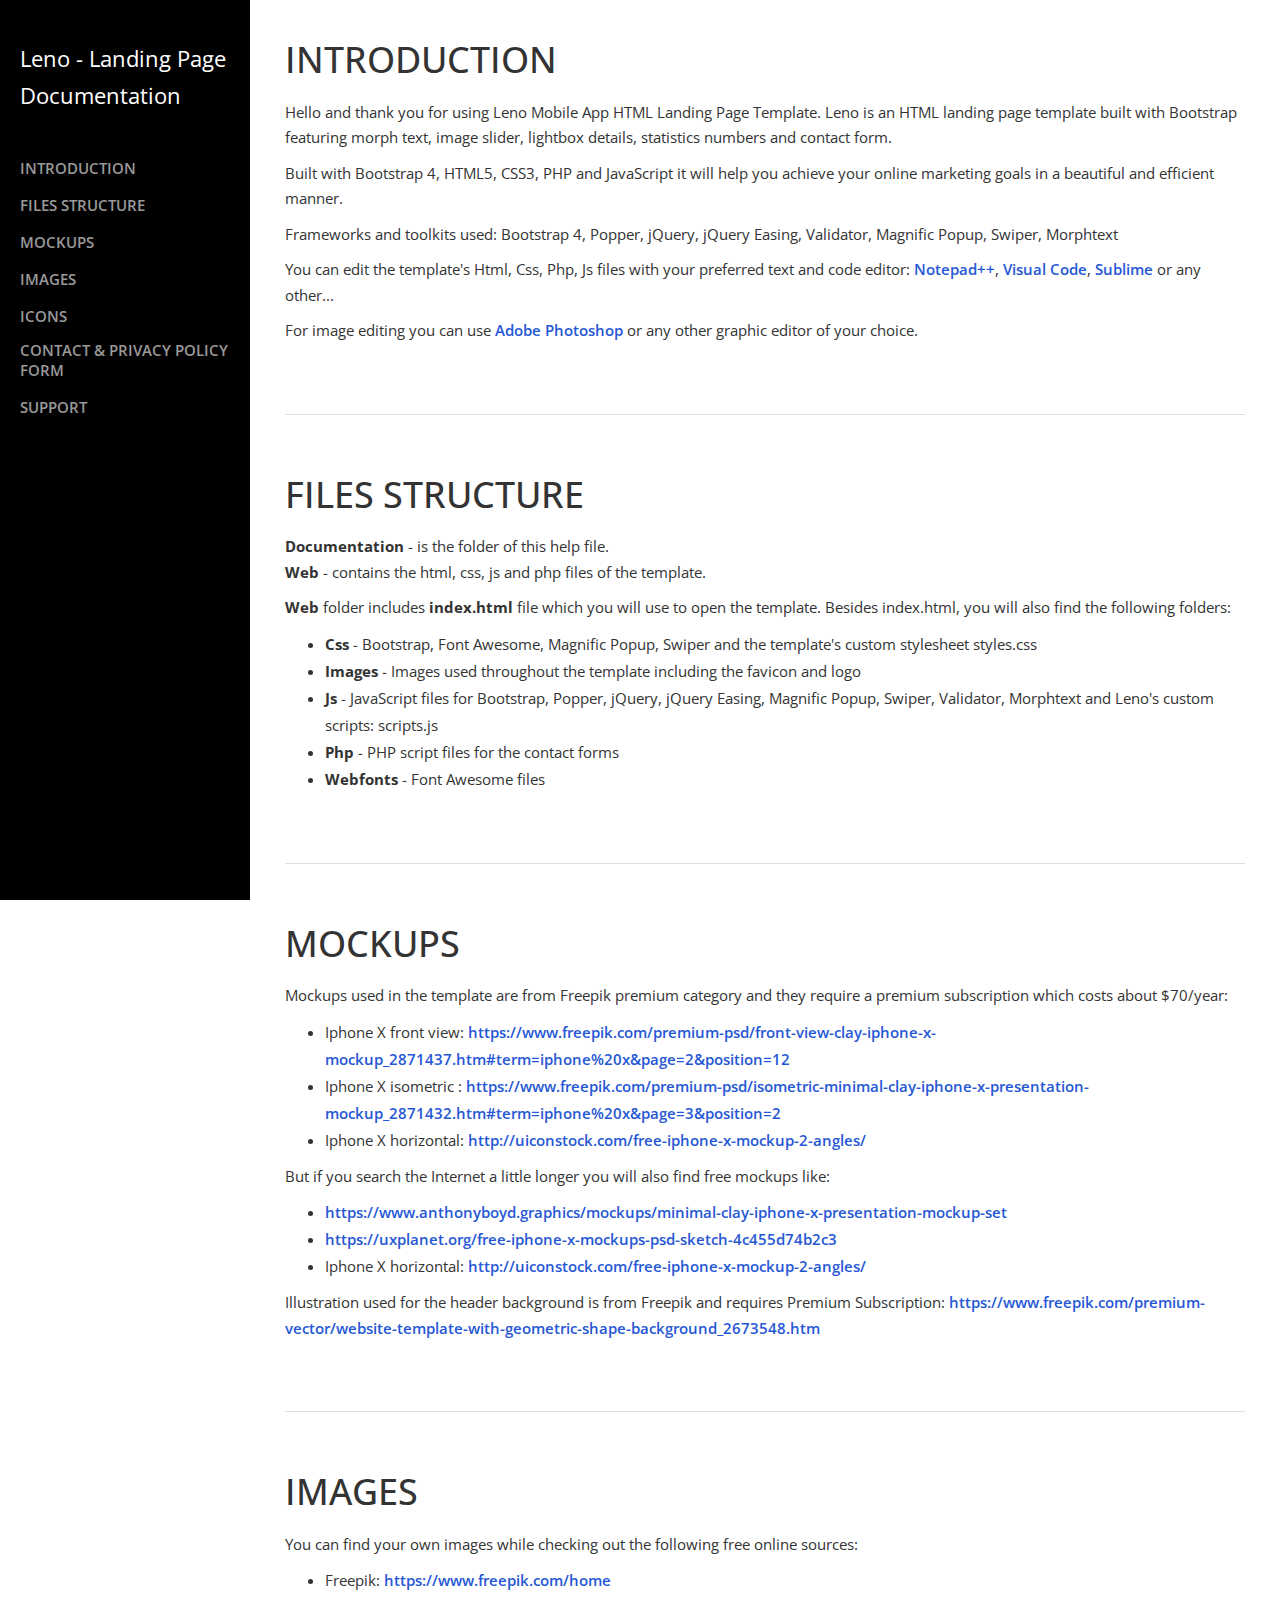
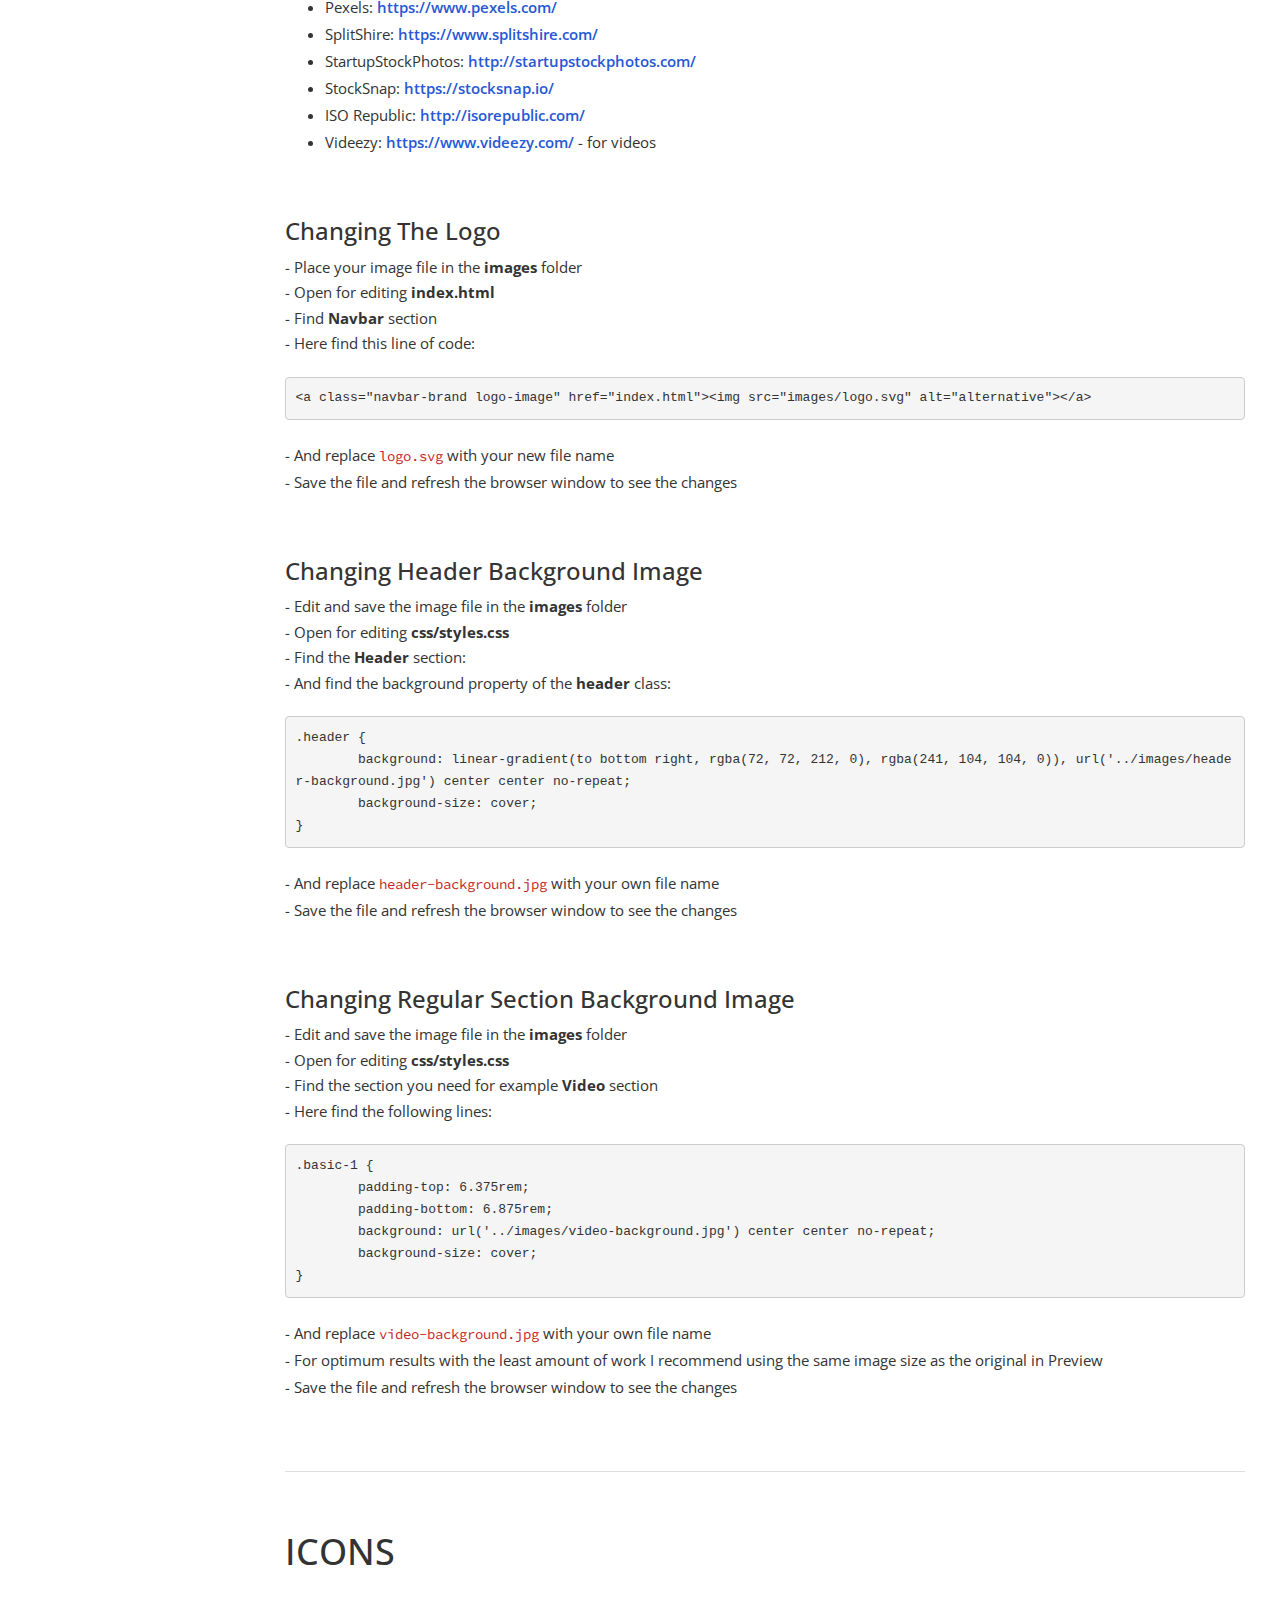
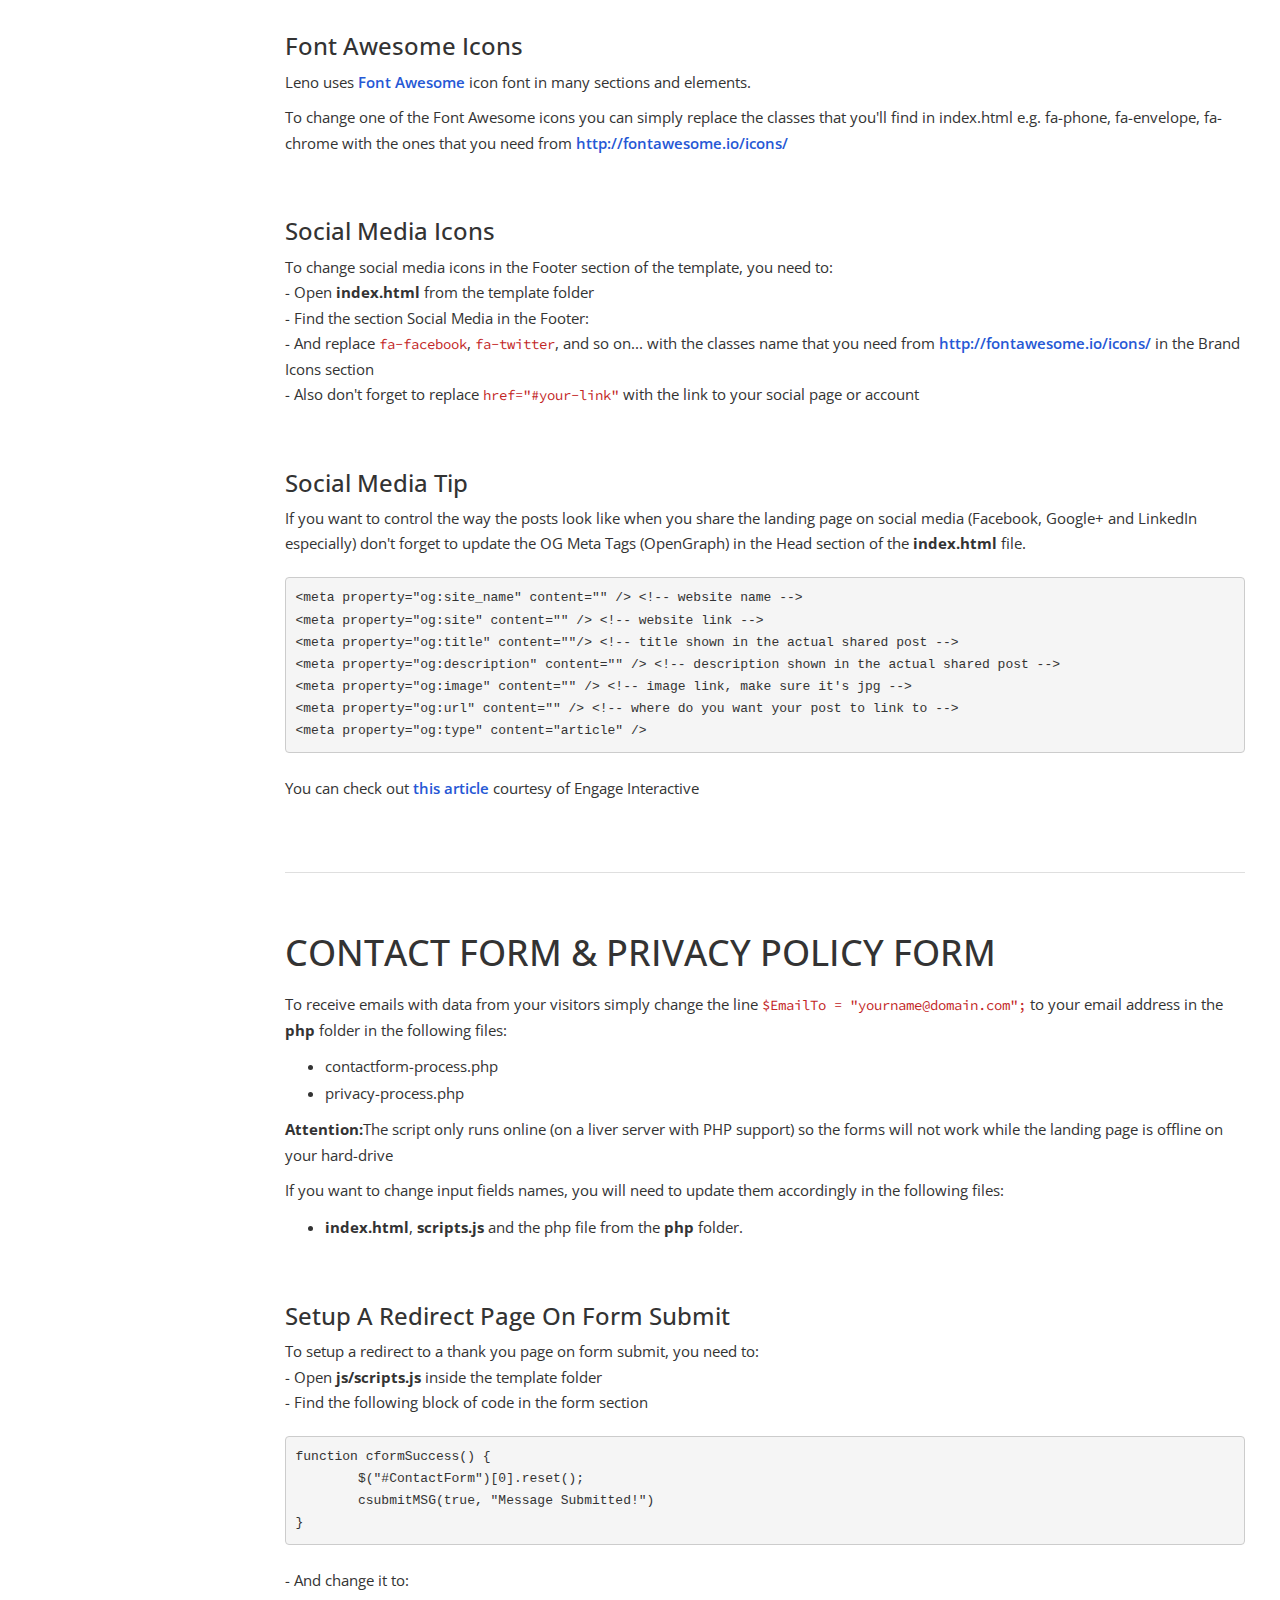
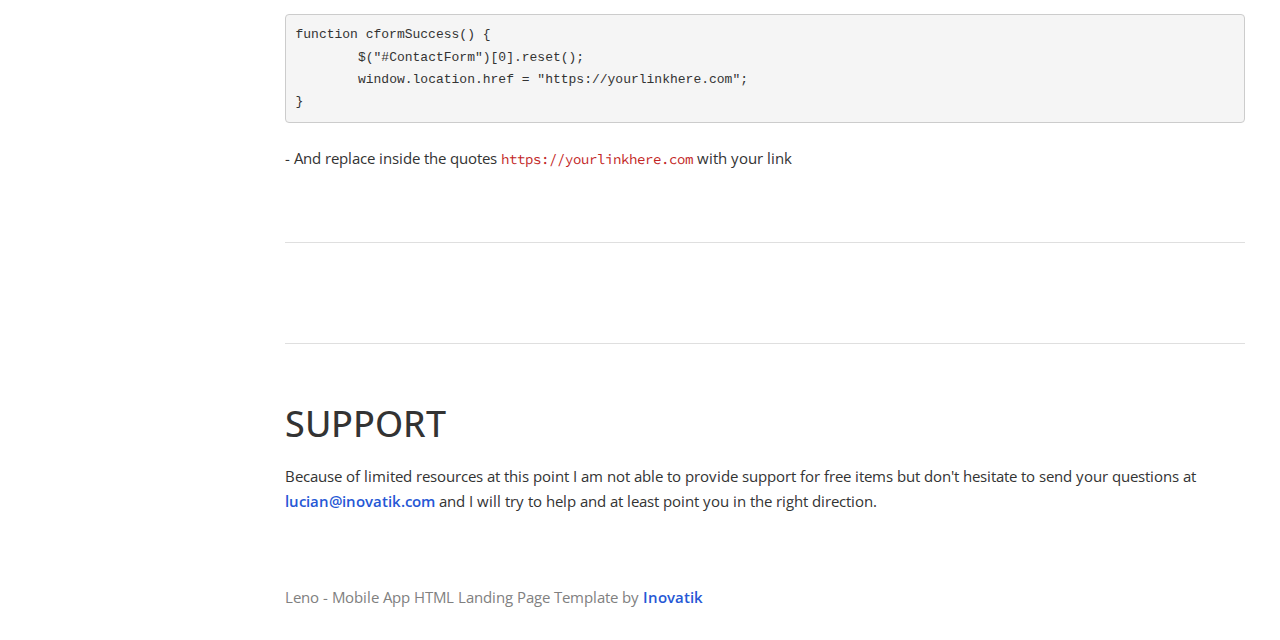
<file: documentation/index.html>
<!DOCTYPE html>
<html lang="en">
<head>

    <meta charset="utf-8">
    <meta http-equiv="X-UA-Compatible" content="IE=edge">
    <meta name="viewport" content="width=device-width, shrink-to-fit=no, initial-scale=1">
    <meta name="description" content="">
    <meta name="author" content="">
    <title>Documentation - Leno Mobile App HTML Landing Page Template</title>

    <!-- Styles -->
	<link href="https://fonts.googleapis.com/css?family=Source+Code+Pro:300,400,600" rel="stylesheet">
	<link href="https://fonts.googleapis.com/css?family=Open+Sans:300,400,600" rel="stylesheet">
    <link href="css/bootstrap.min.css" rel="stylesheet">
    <link href="css/styles.css" rel="stylesheet">

    <!-- HTML5 Shim and Respond.js IE8 support of HTML5 elements and media queries -->
    <!-- WARNING: Respond.js doesn't work if you view the page via file:// -->
    <!--[if lt IE 9]>
        <script src="https://oss.maxcdn.com/libs/html5shiv/3.7.0/html5shiv.js"></script>
        <script src="https://oss.maxcdn.com/libs/respond.js/1.4.2/respond.min.js"></script>
    <![endif]-->

</head>
<body>
    <div id="wrapper">

        <!-- Sidebar -->
        <div id="sidebar-wrapper">
			<p>Leno - Landing Page<br> Documentation</p>
            <ul class="sidebar-nav">
                <li class="sidebar-brand">
                </li>
                <li>
                    <a href="#introduction">INTRODUCTION</a>
                </li>
                <li>
                    <a href="#files">FILES STRUCTURE</a>
				</li>
				<li>
					<a href="#mockups">MOCKUPS</a>
				</li>
				<li>
                    <a href="#images">IMAGES</a>
                </li>
                <li>
                    <a href="#icons">ICONS</a>
				</li>
				<li>
                    <a href="#forms">CONTACT & PRIVACY POLICY FORM</a>
                </li>
				<li>
                    <a href="#support">SUPPORT</a>
                </li>
            </ul>
        </div>
        <!-- end of sidebar wrapper -->


        <!-- Page Content -->
        <div id="page-content-wrapper">
            <div class="container-fluid">
                <div class="row">
                    <div id="introduction" class="col-lg-12">
                        <h1>INTRODUCTION</h1>
                        <p>Hello and thank you for using Leno Mobile App HTML Landing Page Template. Leno is an HTML landing page template built with Bootstrap featuring morph text, image slider, lightbox details, statistics numbers and contact form.</p>
						<p>Built with Bootstrap 4, HTML5, CSS3, PHP and JavaScript it will help you achieve your online marketing goals in a beautiful and efficient manner.</p>
						<p>Frameworks and toolkits used: Bootstrap 4, Popper, jQuery, jQuery Easing, Validator, Magnific Popup, Swiper, Morphtext</p>
						<p>You can edit the template's Html, Css, Php, Js files with your preferred text and code editor: <a href="https://notepad-plus-plus.org/">Notepad++</a>, <a href="https://code.visualstudio.com/">Visual Code</a>, <a href="https://www.sublimetext.com/">Sublime</a> or any other...</p>
						<p>For image editing you can use <a href="http://www.adobe.com/products/photoshop.html">Adobe Photoshop</a> or any other graphic editor of your choice.</p>
					</div> <!-- end of introduction -->
					
					
					<div class="col-lg-12"><hr></div> <!-- gray separator line -->
					
					
					<div id="files" class="col-lg-12">
                        <h1>FILES STRUCTURE</h1>
						<p>
							<b>Documentation</b> - is the folder of this help file.
							<br><b>Web</b> - contains the html, css, js and php files of the template.
						</p>
						<p>
							<b>Web</b> folder includes <b>index.html</b> file which you will use to open the template. Besides index.html, you will also find the following folders:
							<ul>
								<li><b>Css</b> - Bootstrap, Font Awesome, Magnific Popup, Swiper and the template's custom stylesheet styles.css</li>
								<li><b>Images</b> - Images used throughout the template including the favicon and logo</li>
								<li><b>Js</b> - JavaScript files for Bootstrap, Popper, jQuery, jQuery Easing, Magnific Popup, Swiper, Validator, Morphtext and Leno's custom scripts: scripts.js</li>
								<li><b>Php</b> - PHP script files for the contact forms</li>
								<li><b>Webfonts</b> - Font Awesome files</li>
							</ul>
						</p>
					</div> <!-- end of files structure -->


					<div class="col-lg-12"><hr></div> <!-- gray separator line -->


					<div id="mockups" class="col-lg-12">
						<h1>MOCKUPS</h1>
						<p>
							Mockups used in the template are from Freepik premium category and they require a premium subscription which costs about $70/year:
							<ul>
								<li>Iphone X front view: <a href="https://www.freepik.com/premium-psd/front-view-clay-iphone-x-mockup_2871437.htm#term=iphone%20x&page=2&position=12">https://www.freepik.com/premium-psd/front-view-clay-iphone-x-mockup_2871437.htm#term=iphone%20x&page=2&position=12</a></li>
								<li>Iphone X isometric : <a href="https://www.freepik.com/premium-psd/isometric-minimal-clay-iphone-x-presentation-mockup_2871432.htm#term=iphone%20x&page=3&position=2">https://www.freepik.com/premium-psd/isometric-minimal-clay-iphone-x-presentation-mockup_2871432.htm#term=iphone%20x&page=3&position=2</a></li>
								<li>Iphone X horizontal: <a href="https://www.freepik.com/premium-psd/isometric-minimal-clay-iphone-x-presentation-mockup_2871432.htm#term=iphone%20x&page=3&position=2">http://uiconstock.com/free-iphone-x-mockup-2-angles/</a></li>
							</ul>
						</p>
						<p>
							But if you search the Internet a little longer you will also find free mockups like:
							<ul>
								<li><a href="https://www.anthonyboyd.graphics/mockups/minimal-clay-iphone-x-presentation-mockup-set">https://www.anthonyboyd.graphics/mockups/minimal-clay-iphone-x-presentation-mockup-set</a></li>
								<li><a href="https://uxplanet.org/free-iphone-x-mockups-psd-sketch-4c455d74b2c3">https://uxplanet.org/free-iphone-x-mockups-psd-sketch-4c455d74b2c3</a></li>
								<li>Iphone X horizontal: <a href="http://uiconstock.com/free-iphone-x-mockup-2-angles/">http://uiconstock.com/free-iphone-x-mockup-2-angles/</a></li>
							</ul>
						</p>
						<p>
							Illustration used for the header background is from Freepik and requires Premium Subscription: <a href="https://www.freepik.com/premium-vector/website-template-with-geometric-shape-background_2673548.htm">https://www.freepik.com/premium-vector/website-template-with-geometric-shape-background_2673548.htm</a>
						</p>
					</div> <!-- end of files structure -->


					<div class="col-lg-12"><hr></div> <!-- gray separator line -->


					<div id="images" class="col-lg-12">
						<h1>IMAGES</h1>
						<p>You can find your own images while checking out the following free online sources:
							<ul>
								<li>Freepik: <a href="https://www.pexels.com/">https://www.freepik.com/home</a></li>
								<li>Pexels: <a href="https://www.pexels.com/">https://www.pexels.com/</a></li>
								<li>SplitShire: <a href="https://www.splitshire.com/">https://www.splitshire.com/</a></li>
								<li>StartupStockPhotos: <a href="http://startupstockphotos.com/">http://startupstockphotos.com/</a></li>
								<li>StockSnap: <a href="https://stocksnap.io/">https://stocksnap.io/</a></li>
								<li>ISO Republic: <a href="http://isorepublic.com/">http://isorepublic.com/</a></li>
								<li>Videezy: <a href="https://www.videezy.com/">https://www.videezy.com/</a> - for videos</li>
							</ul>
						</p>
						
						<h3>Changing The Logo</h3>
						<p>
							- Place your image file in the <b>images</b> folder
							<br>- Open for editing <b>index.html</b>
							<br>- Find <b>Navbar</b> section
							<br>- Here find this line of code:
<pre class="code-format">
&lt;a class=&quot;navbar-brand logo-image&quot; href=&quot;index.html&quot;&gt;&lt;img src=&quot;images/logo.svg&quot; alt=&quot;alternative&quot;&gt;&lt;/a&gt;  
</pre>							
							<br>- And replace <span class="code">logo.svg</span> with your new file name
							<br>- Save the file and refresh the browser window to see the changes
						</p>
						
						<h3>Changing Header Background Image</h3>
						<p>
							- Edit and save the image file in the <b>images</b> folder
							<br>- Open for editing <b>css/styles.css</b>
							<br>- Find the <b>Header</b> section:
							<br>- And find the background property of the <b>header</b> class:
<pre class="code-format">
.header {
	background: linear-gradient(to bottom right, rgba(72, 72, 212, 0), rgba(241, 104, 104, 0)), url('../images/header-background.jpg') center center no-repeat;
	background-size: cover;
}
</pre>							
							<br>- And replace <span class="code">header-background.jpg</span> with your own file name
							<br>- Save the file and refresh the browser window to see the changes
						</p>

						<h3>Changing Regular Section Background Image</h3>
						<p>
							- Edit and save the image file in the <b>images</b> folder
							<br>- Open for editing <b>css/styles.css</b>
							<br>- Find the section you need for example <b>Video</b> section
							<br>- Here find the following lines:
<pre class="code-format">
.basic-1 {
	padding-top: 6.375rem;
	padding-bottom: 6.875rem;
	background: url('../images/video-background.jpg') center center no-repeat;
	background-size: cover; 
}
</pre>							
							<br>- And replace <span class="code">video-background.jpg</span> with your own file name
							<br>- For optimum results with the least amount of work I recommend using the same image size as the original in Preview
							<br>- Save the file and refresh the browser window to see the changes
						</p>
					</div> <!-- end of images -->


					<div class="col-lg-12"><hr></div> <!-- gray separator line -->
					
					
					<div id="icons" class="col-lg-12">
                        <h1>ICONS</h1>
						<h3>Font Awesome Icons</h3>
						<p>Leno uses <a href="http://fontawesome.io/">Font Awesome</a> icon font in many sections and elements.
						<p>To change one of the Font Awesome icons you can simply replace the classes that you'll find in index.html e.g. fa-phone, fa-envelope, fa-chrome with the ones that you need from <a href="http://fontawesome.io/icons/">http://fontawesome.io/icons/</a></p>

						<h3>Social Media Icons</h3>
						<p>To change social media icons in the Footer section of the template, you need to: 
							<br>- Open <b>index.html</b> from the template folder
							<br>- Find the section Social Media in the Footer:
							<br>- And replace <span class="code">fa-facebook</span>, <span class="code">fa-twitter</span>, and so on... with the classes name that you need from <a href="http://fontawesome.io/icons/">http://fontawesome.io/icons/</a> in the Brand Icons section
							<br>- Also don't forget to replace <span class="code">href="#your-link"</span> with the link to your social page or account
						</p>

						<h3>Social Media Tip</h3>
						<p>If you want to control the way the posts look like when you share the landing page on social media (Facebook, Google+ and LinkedIn especially) don't forget to update the OG Meta Tags (OpenGraph) in the Head section of the <b>index.html</b> file.
<pre class="code-format">
&lt;meta property="og:site_name" content="" /&gt; &lt;!-- website name --&gt;
&lt;meta property="og:site" content="" /&gt; &lt;!-- website link --&gt;
&lt;meta property="og:title" content=""/&gt; &lt;!-- title shown in the actual shared post --&gt;
&lt;meta property="og:description" content="" /&gt; &lt;!-- description shown in the actual shared post --&gt;
&lt;meta property="og:image" content="" /&gt; &lt;!-- image link, make sure it's jpg --&gt;
&lt;meta property="og:url" content="" /&gt; &lt;!-- where do you want your post to link to --&gt;
&lt;meta property="og:type" content="article" /&gt;
</pre>
						<br>You can check out <a href="http://engageinteractive.co.uk/blog/an-introduction-to-using-facebooks-open-graph-protocol">this article</a> courtesy of Engage Interactive</p>
                    </div> <!-- end of icons -->
					

					<div class="col-lg-12"><hr></div> <!-- gray separator line -->
					

					<div id="forms" class="col-lg-12">
                        <h1>CONTACT FORM & PRIVACY POLICY FORM</h1>
                        <p>To receive emails with data from your visitors simply change the line <span class="code">$EmailTo = "yourname@domain.com";</span> to your email address in the <b>php</b> folder in the following files:</p>
						<ul>
							<li>contactform-process.php</li>
							<li>privacy-process.php</li>
						</ul>
						<p><b>Attention:</b>The script only runs online (on a liver server with PHP support) so the forms will not work while the landing page is offline on your hard-drive</p>
						<p>If you want to change input fields names, you will need to update them accordingly in the following files:</p>
						<ul>
							<li><b>index.html</b>, <b>scripts.js</b> and the php file from the <b>php</b> folder.</li>
						</ul>

						<h3>Setup A Redirect Page On Form Submit</h3>
						<p>
							To setup a redirect to a thank you page on form submit, you need to: 
							<br>- Open <b>js/scripts.js</b> inside the template folder
							<br>- Find the following block of code in the form section 
<pre class="code-format">
function cformSuccess() {
	$("#ContactForm")[0].reset();
	csubmitMSG(true, "Message Submitted!")
}
</pre>
							<br>- And change it to:
<pre class="code-format">
function cformSuccess() {
	$("#ContactForm")[0].reset();
	window.location.href = "https://yourlinkhere.com";
}
</pre>
							<br>- And replace inside the quotes <span class="code">https://yourlinkhere.com</span> with your link
						</p>
					</div> <!-- end of contact form and privacy policy form -->
						
					
					<div class="col-lg-12"><hr></div> <!-- gray separator line -->
					

					<div class="col-lg-12"><hr></div> <!-- gray separator line -->

					
					<div id="support" class="col-lg-12">
						<h1>SUPPORT</h1>
						<p>Because of limited resources at this point I am not able to provide support for free items but don't hesitate to send your questions at <a href="mailto:lucian@inovatik.com">lucian@inovatik.com</a> and I will try to help and at least point you in the right direction.</p>
					</div> <!-- end of support -->
										
					<div class="col-lg-12">
						<p class="footer">Leno - Mobile App HTML Landing Page Template by <a href="https://inovatik.com">Inovatik</a></p>
					</div>
                </div>
            </div>
        </div> <!-- end of page content wrapper -->
    </div> <!-- end of wrapper -->
    

    <!-- Scripts Libraries -->
    <script src="js/jquery.js" type="text/javascript"></script>
    <script src="js/bootstrap.min.js" type="text/javascript"></script>

	
	<!-- Custom Scripts -->
    <script>
    <!-- Menu Toggle Script -->
	$("#menu-toggle").click(function(e) {
        e.preventDefault();
        $("#wrapper").toggleClass("toggled");
    });
	
	/* Smooth Scrolling To Anchors  */
		$(function() {
			$('a[href*="#"]:not([data-toggle="tab"])').click(function() {
				if (location.pathname.replace(/^\//,'') == this.pathname.replace(/^\//,'') && location.hostname == this.hostname) {
					var target = $(this.hash);
					target = target.length ? target : $('[name=' + this.hash.slice(1) +']');
					if (target.length) {
						$('html, body').animate({
							scrollTop: target.offset().top
						}, 700);
						return false;
					}
				}
			});
		});
	</script>

</body>
</html>
</file>
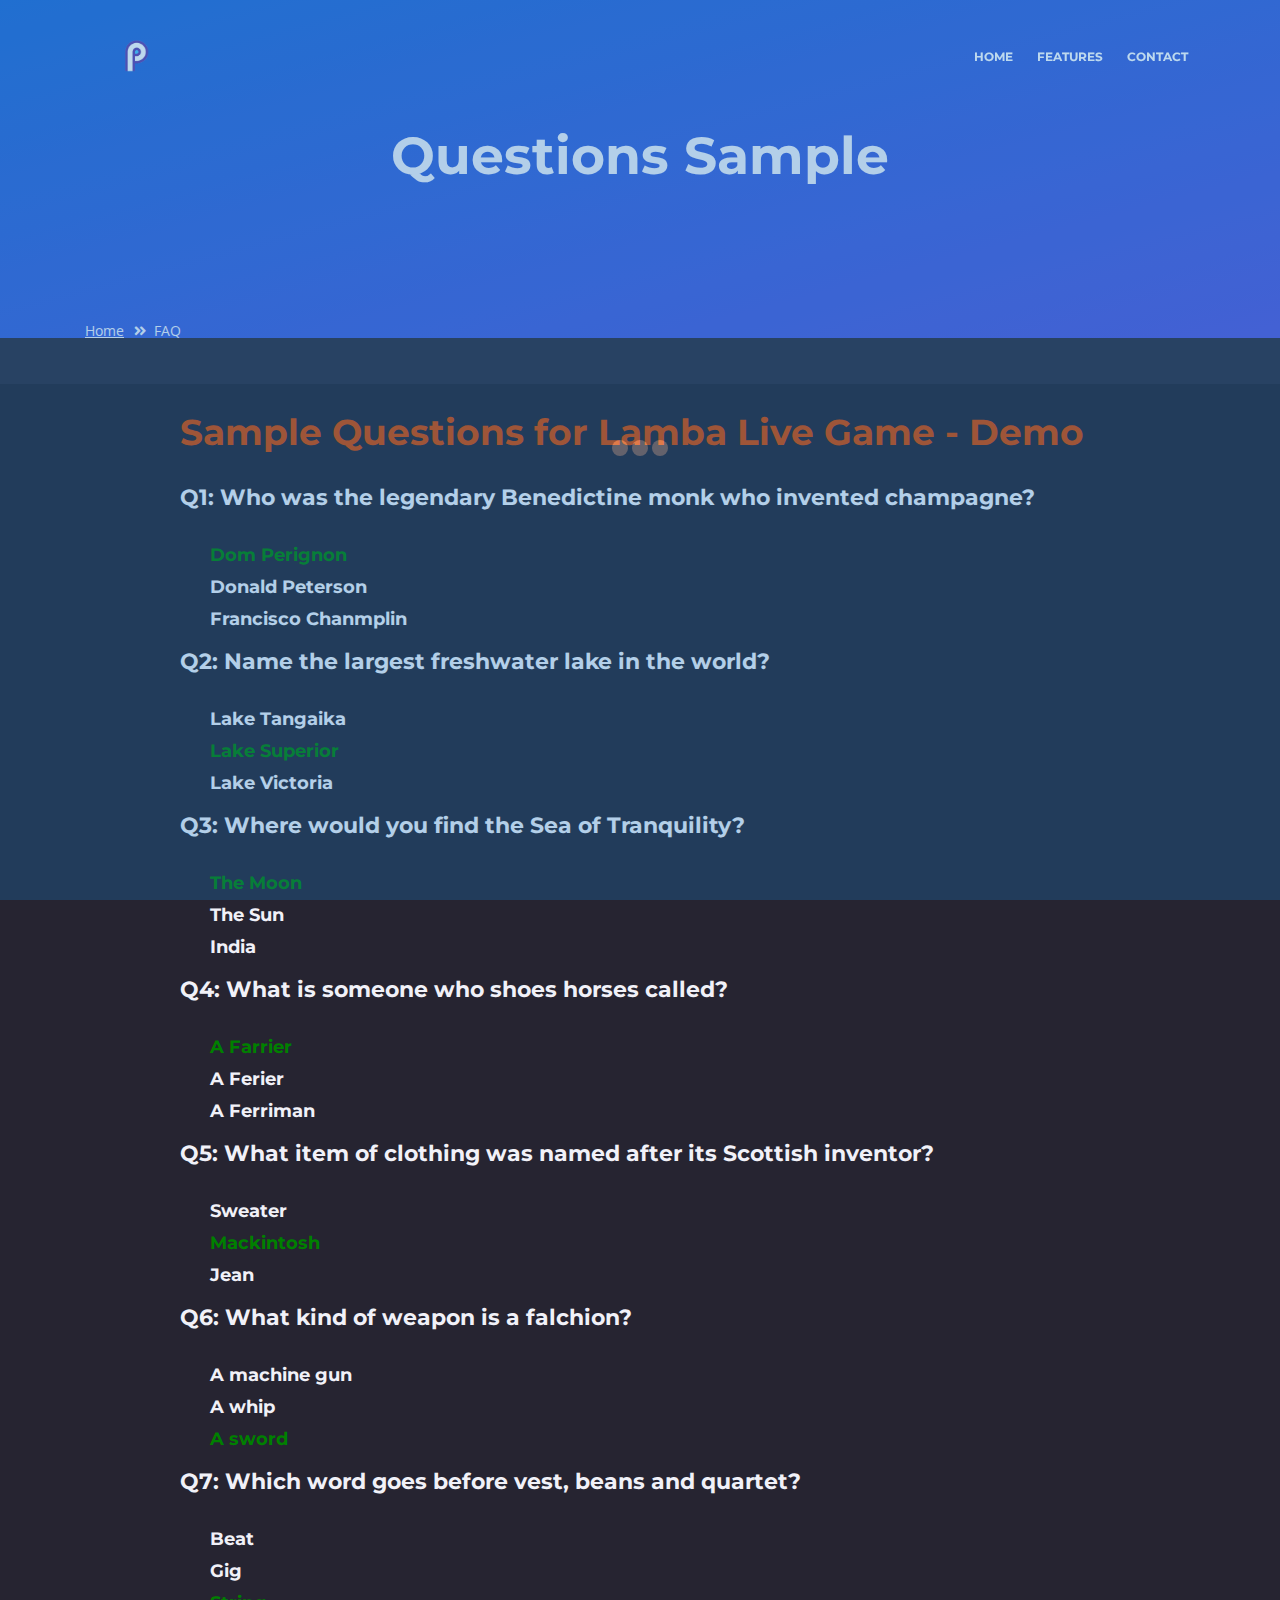
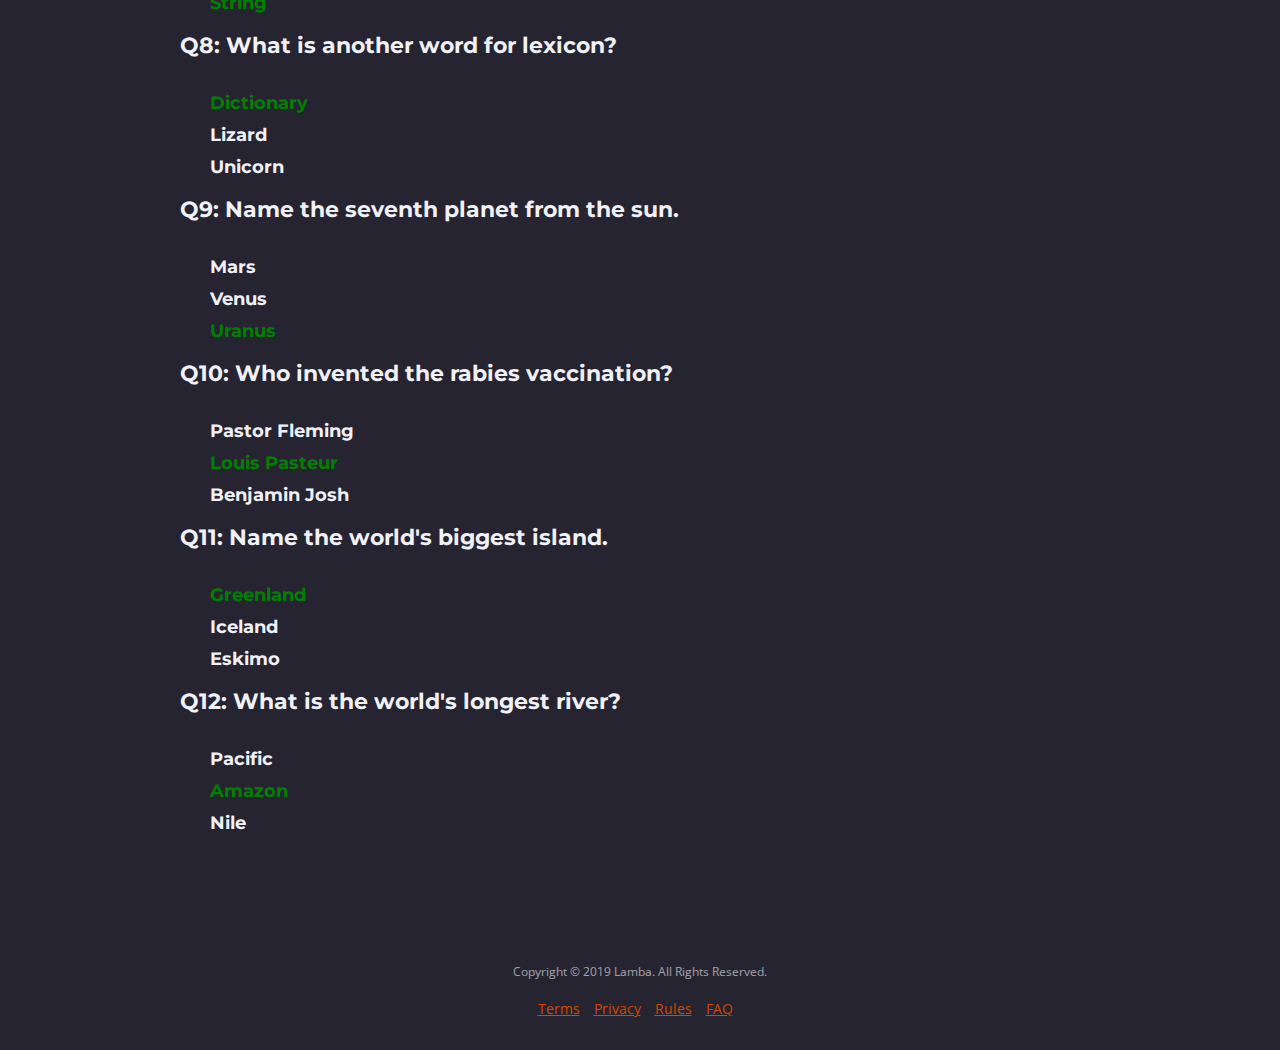
<file: FAQ.html>
<!DOCTYPE html>
<html lang="en">
<head>
    <meta charset="utf-8">
    <meta name="viewport" content="width=device-width, initial-scale=1, shrink-to-fit=no">
    
    <!-- SEO Meta Tags -->
    <meta name="description" content="Free mobile app HTML landing page template to help you build a great online presence for your app which will convert visitors into users">
    <meta name="author" content="Inovatik">

    <!-- OG Meta Tags to improve the way the post looks when you share the page on LinkedIn, Facebook, Google+ -->
	<meta property="og:site_name" content="" /> <!-- website name -->
	<meta property="og:site" content="" /> <!-- website link -->
	<meta property="og:title" content=""/> <!-- title shown in the actual shared post -->
	<meta property="og:description" content="" /> <!-- description shown in the actual shared post -->
	<meta property="og:image" content="" /> <!-- image link, make sure it's jpg -->
	<meta property="og:url" content="" /> <!-- where do you want your post to link to -->
	<meta property="og:type" content="article" />

    <!-- Website Title -->
    <title>Terms Conditions - Leno - Mobile App HTML Landing Page Template</title>
    
    <!-- Styles -->
    <link href="https://fonts.googleapis.com/css?family=Open+Sans:300,300i,400,400i,600,600i,700,700i" rel="stylesheet">
    <link href="https://fonts.googleapis.com/css?family=Montserrat:600,700" rel="stylesheet">
    <link href="css/bootstrap.css" rel="stylesheet">
    <link href="css/fontawesome-all.css" rel="stylesheet">
    <link href="css/swiper.css" rel="stylesheet">
	<link href="css/magnific-popup.css" rel="stylesheet">
    <link href="css/styles.css" rel="stylesheet">
	
	<!-- Favicon  -->
    <link rel="icon" href="images/favicon.png">
</head>
<body data-spy="scroll" data-target=".fixed-top">
    
    <!-- Preloader -->
	<div class="spinner-wrapper">
        <div class="spinner">
            <div class="bounce1"></div>
            <div class="bounce2"></div>
            <div class="bounce3"></div>
        </div>
    </div>
    <!-- end of preloader -->
    

    <!-- Navigation -->
    <nav class="navbar navbar-expand-md navbar-dark navbar-custom fixed-top">
        <!-- Text Logo - Use this if you don't have a graphic logo -->
        <!-- <a class="navbar-brand logo-text page-scroll" href="index.html">Leno</a> -->

        <!-- Image Logo -->
        <a class="navbar-brand logo-image" href="index.html"><img src="images/logo.svg" alt="alternative"></a> 
        
        <!-- Mobile Menu Toggle Button -->
        <button class="navbar-toggler" type="button" data-toggle="collapse" data-target="#navbarsExampleDefault" aria-controls="navbarsExampleDefault" aria-expanded="false" aria-label="Toggle navigation">
            <span class="navbar-toggler-awesome fas fa-bars"></span>
            <span class="navbar-toggler-awesome fas fa-times"></span>
        </button>
        <!-- end of mobile menu toggle button -->

        <div class="collapse navbar-collapse" id="navbarsExampleDefault">
            <ul class="navbar-nav ml-auto">
                <li class="nav-item">
                    <a class="nav-link page-scroll" href="index.html#header">HOME <span class="sr-only">(current)</span></a>
                </li>
                <li class="nav-item">
                    <a class="nav-link page-scroll" href="index.html#features">FEATURES</a>
                </li>

                <li class="nav-item">
                    <a class="nav-link page-scroll" href="index.html#contact">CONTACT</a>
                </li>
            </ul>
        </div>
    </nav> <!-- end of navbar -->
    <!-- end of navigation -->


    <!-- Header -->
    <header id="header" class="ex-header">
        <div class="container">
            <div class="row">
                <div class="col-lg-12">
                    <h1>Questions Sample </h1>
                </div> <!-- end of col -->
            </div> <!-- end of row -->
        </div> <!-- end of container -->
    </header> <!-- end of ex-header -->
    <!-- end of header -->


    <!-- Breadcrumbs -->
    <div class="ex-basic-1">
        <div class="container">
            <div class="row">
                <div class="col-lg-12">
                    <div class="breadcrumbs">
                        <a href="index.html">Home</a><i class="fa fa-angle-double-right"></i><span>FAQ</span>
                    </div> <!-- end of breadcrumbs -->
                </div> <!-- end of col -->
            </div> <!-- end of row -->
        </div> <!-- end of container -->
    </div> <!-- end of ex-basic-1 -->
    <!-- end of breadcrumbs -->


    <!-- Terms Content -->
    <div class="ex-basic-2">
        <div class="container">
            <div class="row">
                <div class="col-lg-10 offset-lg-1">
                    <div class="text-container">
                        <h2 style="color: #d44600">Sample Questions for Lamba Live Game - Demo</h2></br>
                        <h4>Q1: Who was the legendary Benedictine monk who invented champagne?</h4></br>
                        <ul class="list-unstyled li-space-lg indent">
                            <h5>
                            <li class="media">
                                <div class="media-body" style="color: green">Dom Perignon</div>
                            </li>
                            <li class="media">
                                <div class="media-body">Donald Peterson</div>
                            </li>
                            <li class="media">
                                <div class="media-body">Francisco Chanmplin</div>
                            </li></h5>
                        </ul>

                        <h4>Q2: Name the largest freshwater lake in the world? </h4></br>
                        <ul class="list-unstyled li-space-lg indent">
                            <h5>
                            <li class="media">
                                <div class="media-body">Lake Tangaika</div>
                            </li>
                             <li class="media">
                                <div class="media-body" style="color: green">Lake Superior</div>
                            </li>
                            <li class="media">
                                <div class="media-body">Lake Victoria</div>
                            </li></h5>
                        </ul>

                        <h4>Q3: Where would you find the Sea of Tranquility? </h4></br>
                        <ul class="list-unstyled li-space-lg indent">
                            <h5>

                            <li class="media">
                                <div class="media-body" style="color: green">The Moon</div>
                            </li>
                            <li class="media">
                                <div class="media-body">The Sun</div>
                            </li>
                            <li class="media">
                                <div class="media-body">India</div>
                            </li></h5>
                        </ul>

                        <h4>Q4: What is someone who shoes horses called? </h4></br>
                        <ul class="list-unstyled li-space-lg indent">
                            <h5>

                            <li class="media">
                                <div class="media-body" style="color: green">A Farrier</div>
                            </li>
                            <li class="media">
                                <div class="media-body">A Ferier</div>
                            </li>
                            <li class="media">
                                <div class="media-body">A Ferriman</div>
                            </li></h5>
                        </ul>

                        <h4>Q5: What item of clothing was named after its Scottish inventor? </h4></br>
                        <ul class="list-unstyled li-space-lg indent">
                            <h5>
                            <li class="media">
                                <div class="media-body">Sweater</div>
                            </li>
                             <li class="media">
                                <div class="media-body" style="color: green">Mackintosh</div>
                            </li>
                            <li class="media">
                                <div class="media-body">Jean</div>
                            </li></h5>
                        </ul>

                        <h4>Q6: What kind of weapon is a falchion?  </h4></br>
                        <ul class="list-unstyled li-space-lg indent">
                            <h5>
                            <li class="media">
                                <div class="media-body">A machine gun</div>
                            </li>
                            <li class="media">
                                <div class="media-body">A whip</div>
                            </li>

                             <li class="media">
                                <div class="media-body" style="color: green">A sword</div>
                            </li></h5>
                        </ul>

                        <h4>Q7: Which word goes before vest, beans and quartet? </h4></br>
                        <ul class="list-unstyled li-space-lg indent">
                            <h5>
                            <li class="media">
                                <div class="media-body">Beat</div>
                            </li>
                            <li class="media">
                                <div class="media-body">Gig</div>
                            </li>
                            <li class="media">
                                <div class="media-body" style="color: green">String</div>
                            </li></h5>
                        </ul>

                        <h4>Q8: What is another word for lexicon? </h4></br>
                        <ul class="list-unstyled li-space-lg indent">
                            <h5>
                            <li class="media">
                                <div class="media-body" style="color: green">Dictionary</div>
                            </li>
                            <li class="media">
                                <div class="media-body">Lizard</div>
                            </li>
                            <li class="media">
                                <div class="media-body">Unicorn</div>
                            </li></h5>
                        </ul>

                        <h4>Q9: Name the seventh planet from the sun.  </h4></br>
                        <ul class="list-unstyled li-space-lg indent">
                            <h5>
                            <li class="media">
                                <div class="media-body">Mars</div>
                            </li>
                            <li class="media">
                                <div class="media-body">Venus</div>
                            </li>
                            <li class="media">
                                <div class="media-body" style="color: green">Uranus</div>
                            </li></h5>
                        </ul>

                        <h4>Q10: Who invented the rabies vaccination? </h4></br>
                        <ul class="list-unstyled li-space-lg indent">
                            <h5>
                            <li class="media">
                                <div class="media-body">Pastor Fleming</div>
                            </li>
                             <li class="media">
                                <div class="media-body" style="color: green">Louis Pasteur</div>
                            </li>
                            <li class="media">
                                <div class="media-body">Benjamin Josh</div>
                            </li></h5>
                        </ul>

                        <h4>Q11: Name the world's biggest island. </h4></br>
                        <ul class="list-unstyled li-space-lg indent">
                            <h5>
                            <li class="media">
                                <div class="media-body" style="color: green">Greenland</div>
                            </li>
                            <li class="media">
                                <div class="media-body">Iceland</div>
                            </li>
                            <li class="media">
                                <div class="media-body">Eskimo</div>
                            </li></h5>
                        </ul>

                        <h4>Q12: What is the world's longest river? </h4></br>
                        <ul class="list-unstyled li-space-lg indent">
                            <h5>
                            <li class="media">
                                <div class="media-body">Pacific</div>
                            </li>
                             <li class="media">
                                <div class="media-body" style="color: green">Amazon</div>
                            </li>
                            <li class="media">
                                <div class="media-body">Nile</div>
                            </li></h5>
                        </ul>
                    </div> <!-- end of text-container -->
                </div>
            </div> <!-- end of row -->
        </div> <!-- end of container -->
    </div> <!-- end of ex-basic -->
    <!-- end of terms content -->




    <!-- Copyright -->
    <div class="copyright"></br>
        <div class="container">
            <div class="row">
                <div class="col-lg-12">
                     <p class="p-small">Copyright © 2019 Lamba. All Rights Reserved. <a href="#"></a></p>
                    <a class="turquoise" href="terms-conditions.html" style="padding-right: 10px">Terms</a> 
                    <a class="turquoise" href="privacy-policy.html" style="padding-right: 10px">Privacy</a>
                    <a class="turquoise" href="rules.html" style="padding-right: 10px">Rules</a>
                    <a class="turquoise" href="FAQ.html" style="padding-right: 10px">FAQ</a>
                     </br>
                     </br>
                           
                </div> <!-- end of col -->
            </div> <!-- enf of row -->
        </div> <!-- end of container -->
    </div> <!-- end of copyright --> 
    <!-- end of copyright -->

	
    <!-- Scripts -->
    <script src="js/jquery.min.js"></script> <!-- jQuery for Bootstrap's JavaScript plugins -->
    <script src="js/popper.min.js"></script> <!-- Popper tooltip library for Bootstrap -->
    <script src="js/bootstrap.min.js"></script> <!-- Bootstrap framework -->
    <script src="js/jquery.easing.min.js"></script> <!-- jQuery Easing for smooth scrolling between anchors -->
    <script src="js/swiper.min.js"></script> <!-- Swiper for image and text sliders -->
    <script src="js/jquery.magnific-popup.js"></script> <!-- Magnific Popup for lightboxes -->
    <script src="js/morphext.min.js"></script> <!-- Morphtext rotating text in the header -->
    <script src="js/validator.min.js"></script> <!-- Validator.js - Bootstrap plugin that validates forms -->
    <script src="js/scripts.js"></script> <!-- Custom scripts -->
</body>
</html>
</file>
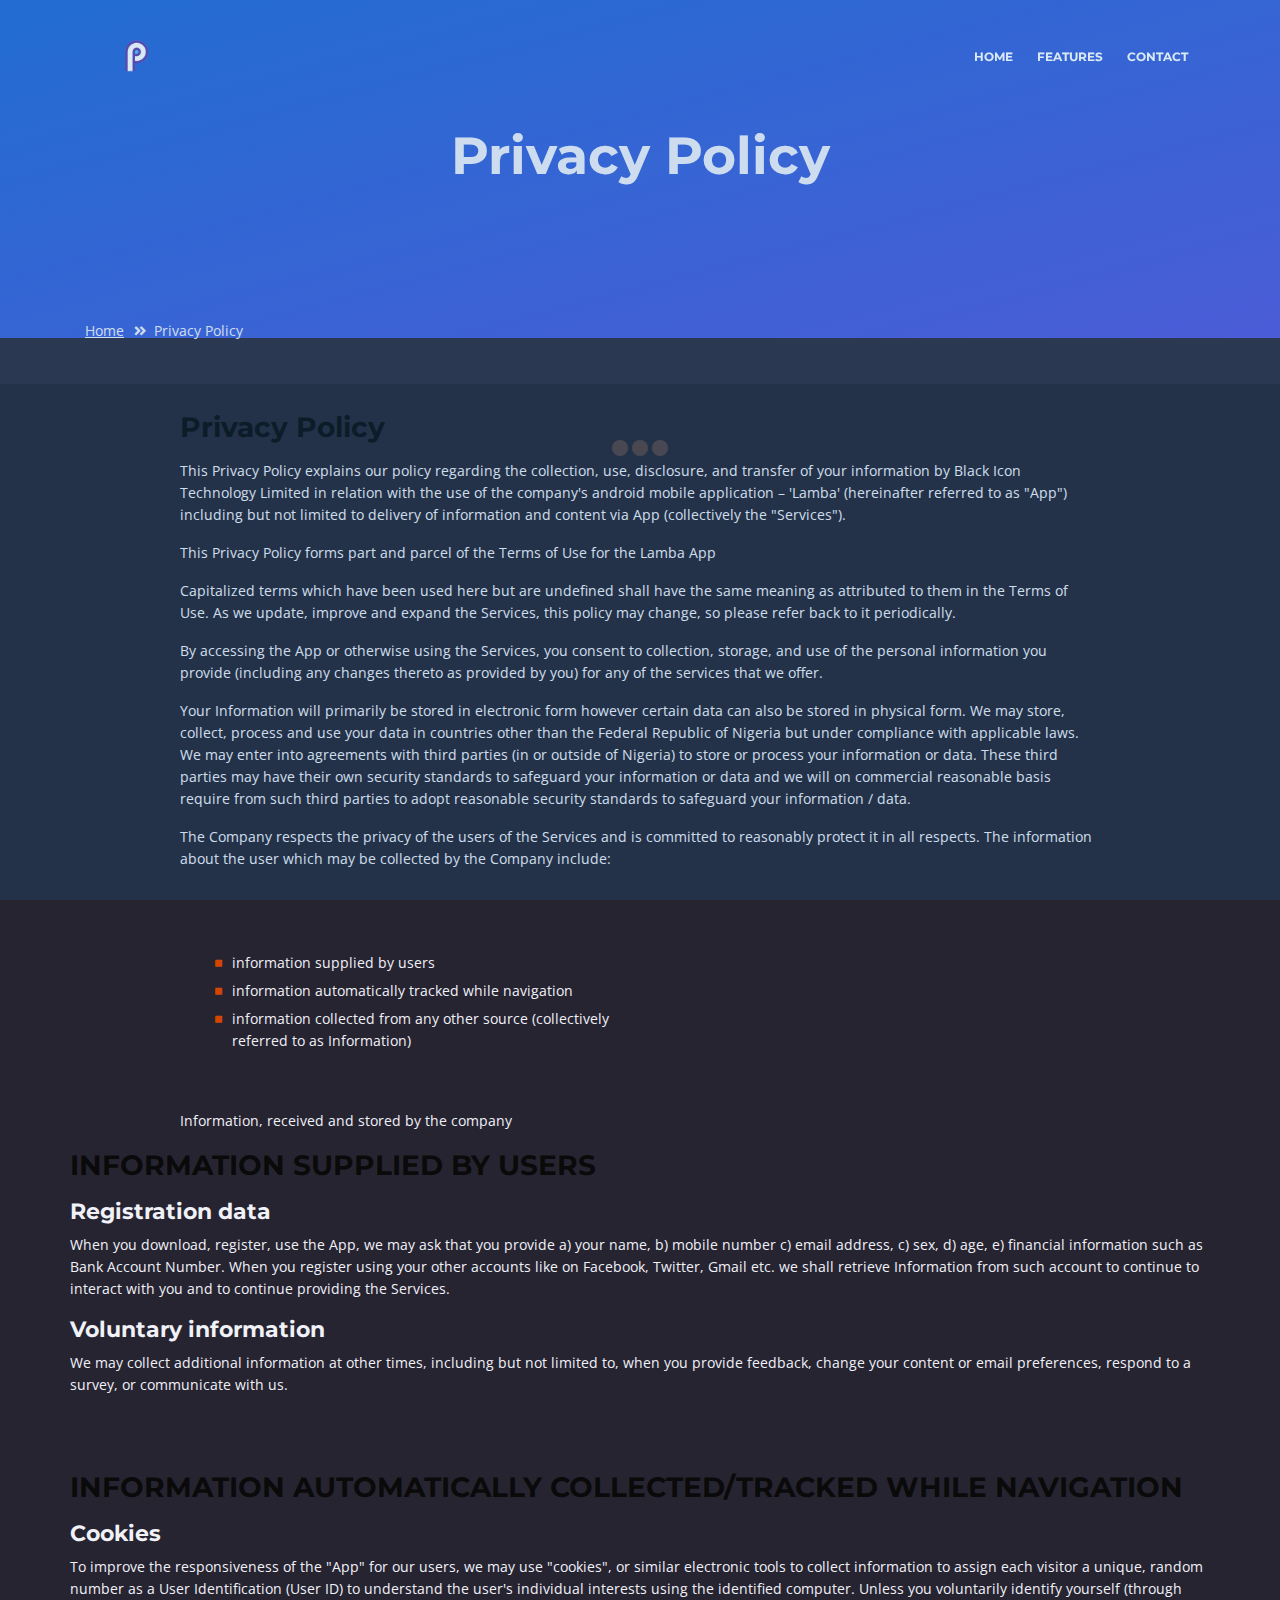
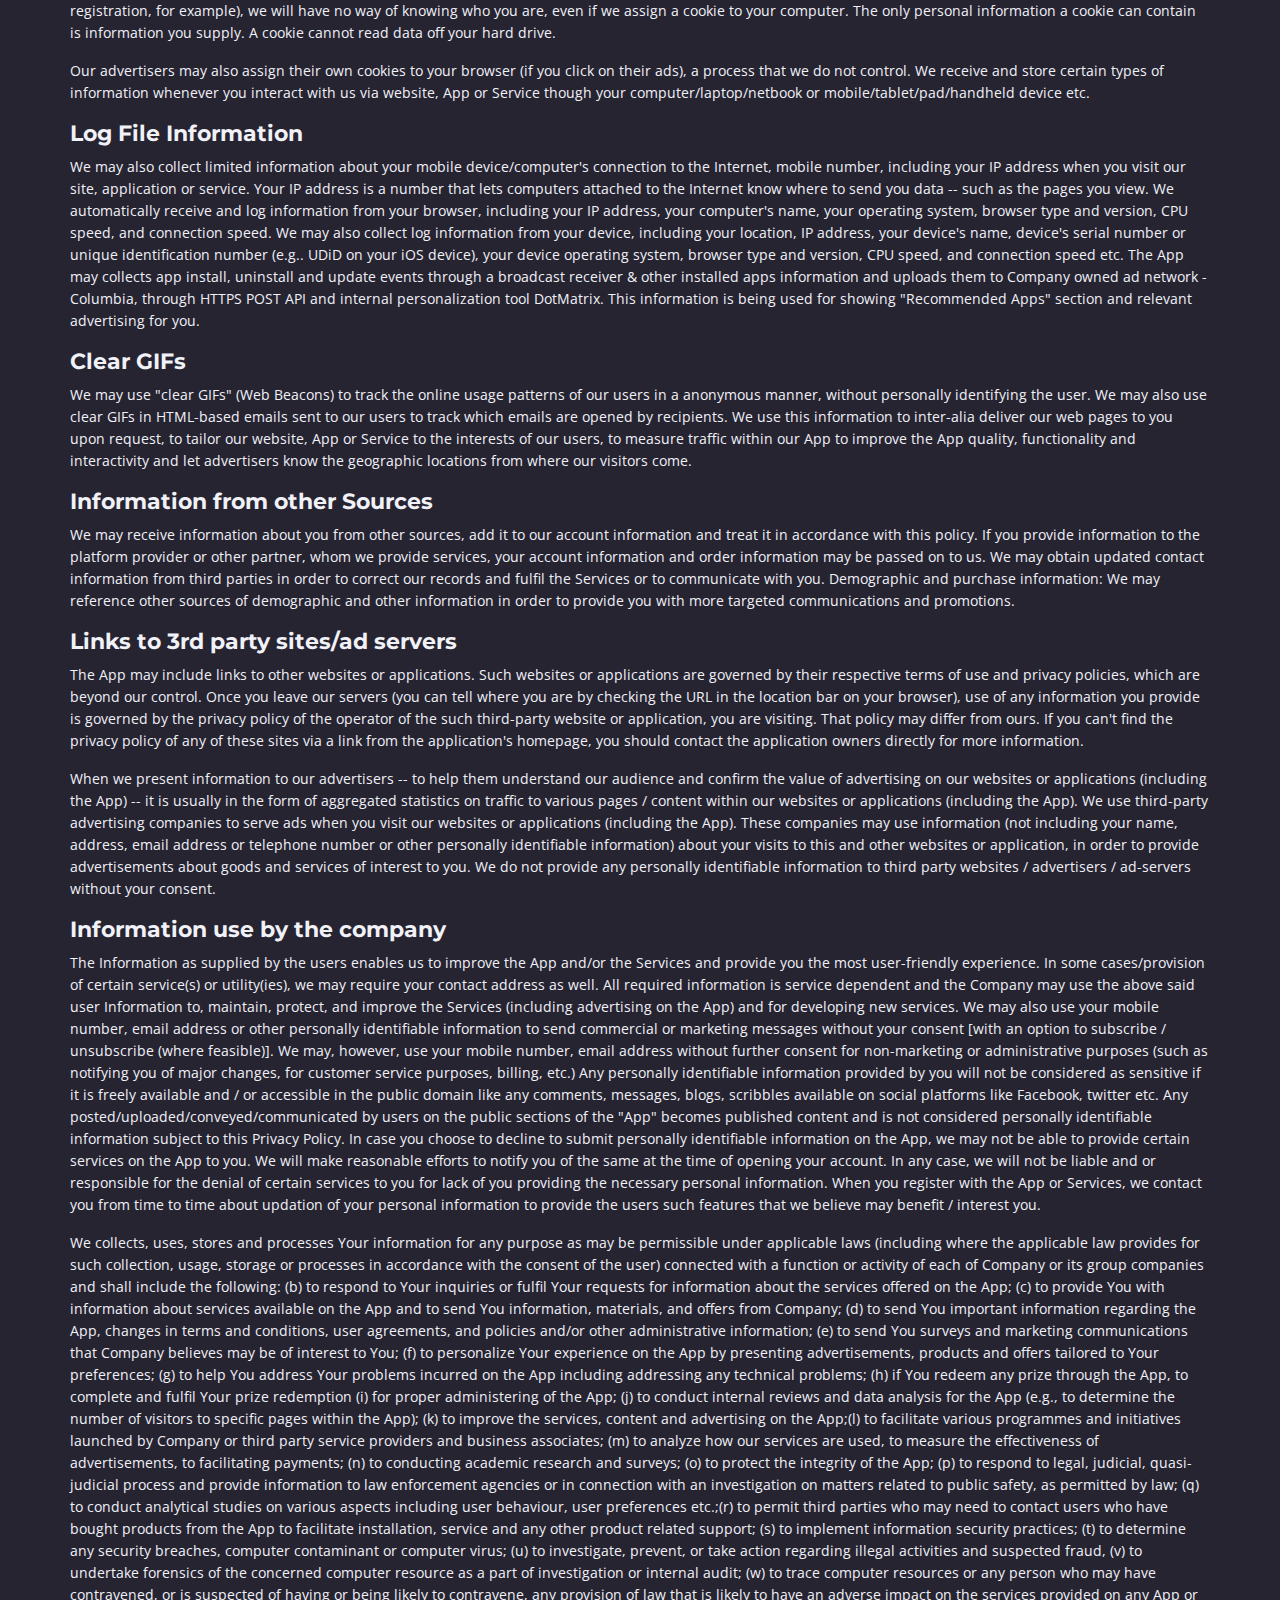
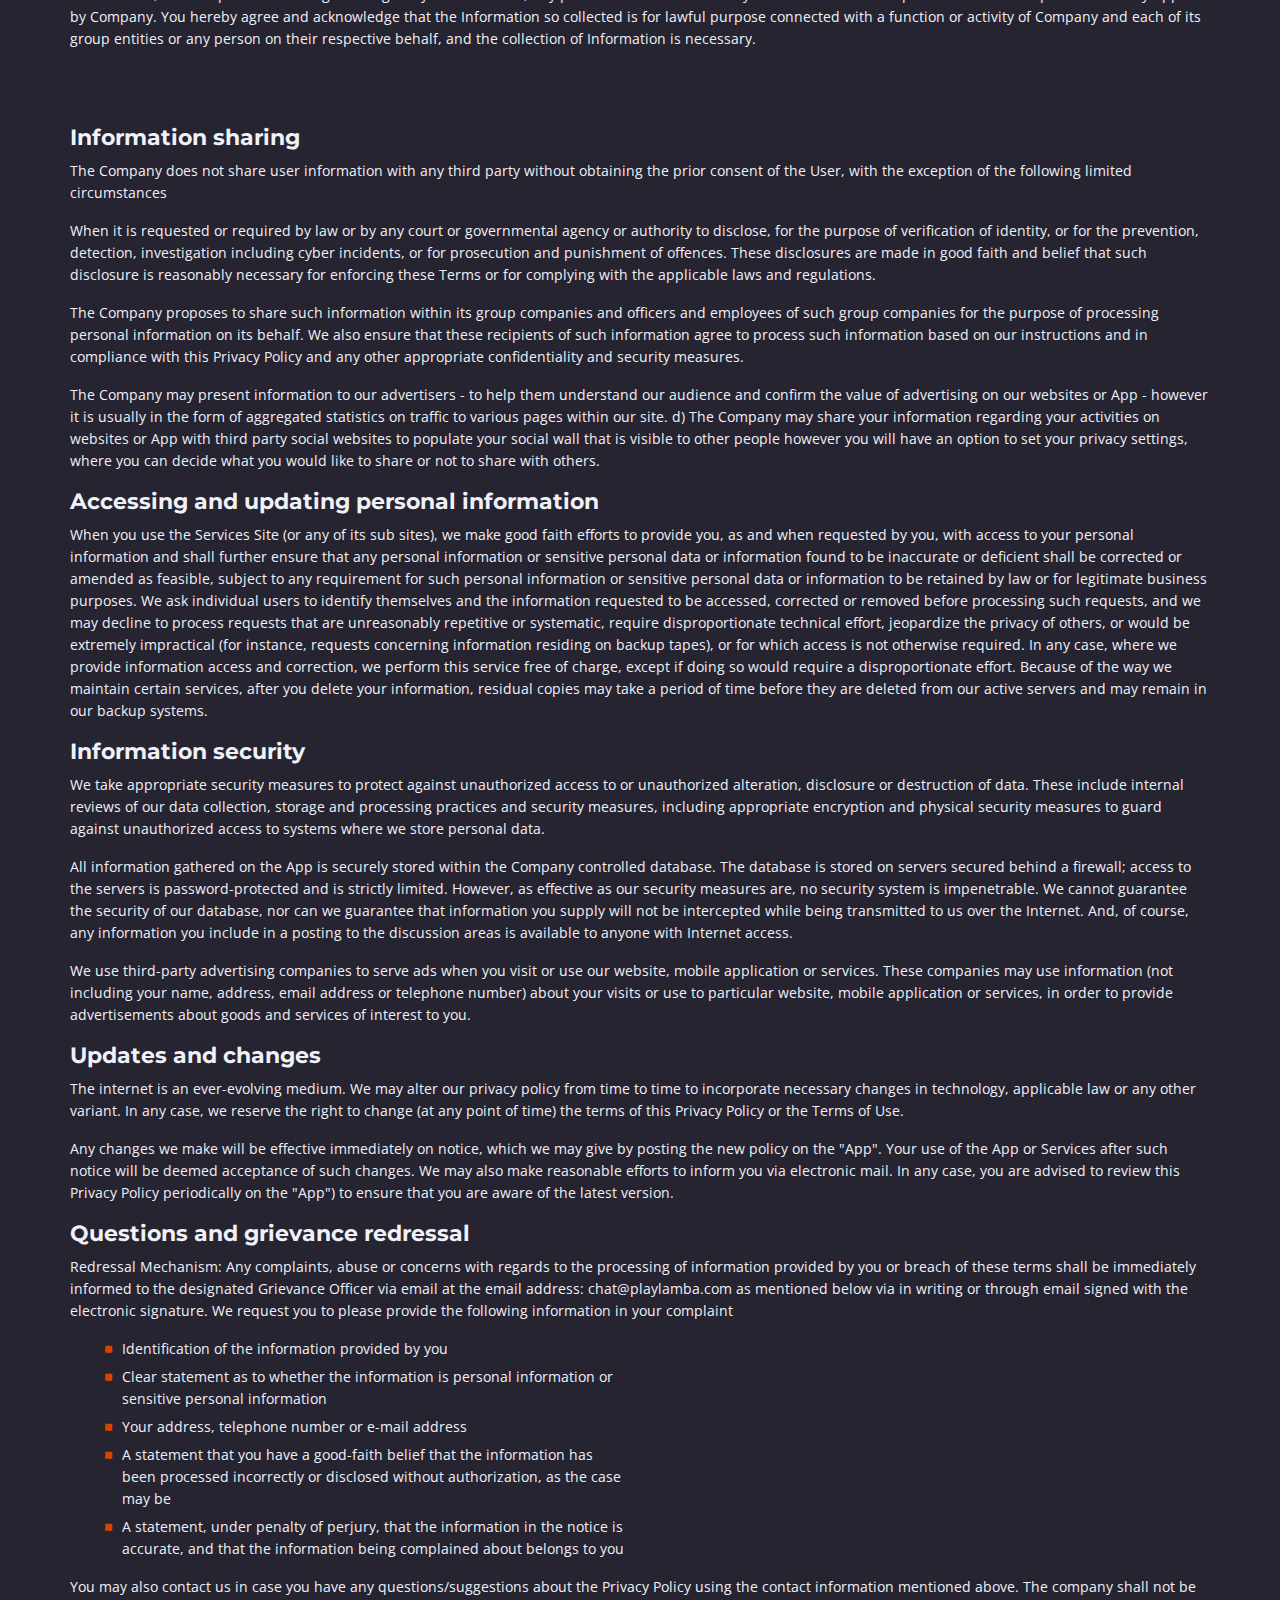
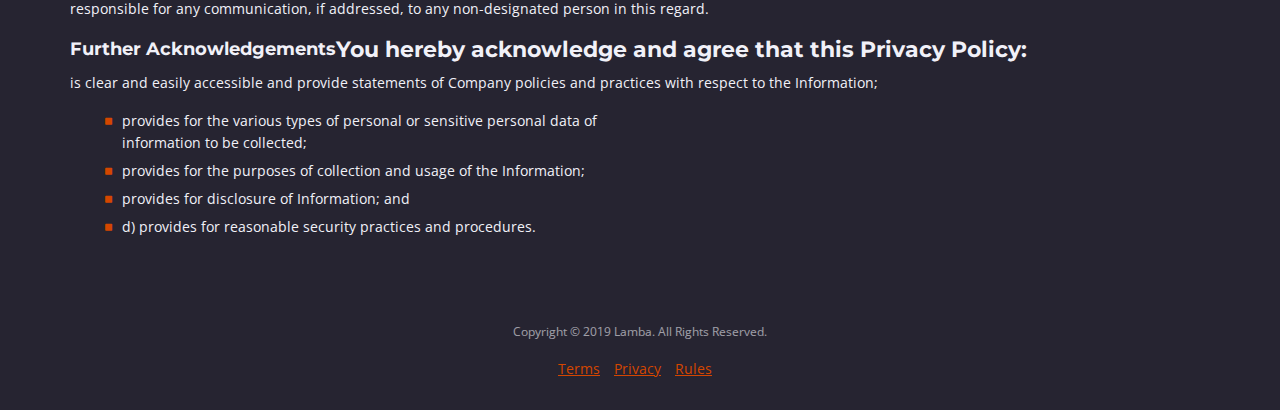
<file: privacy-policy.html>
<!DOCTYPE html>
<html lang="en">
<head>
    <meta charset="utf-8">
    <meta name="viewport" content="width=device-width, initial-scale=1, shrink-to-fit=no">
    
    <!-- SEO Meta Tags -->
    <meta name="description" content="Free mobile app HTML landing page template to help you build a great online presence for your app which will convert visitors into users">
    <meta name="author" content="Inovatik">

    <!-- OG Meta Tags to improve the way the post looks when you share the page on LinkedIn, Facebook, Google+ -->
	<meta property="og:site_name" content="" /> <!-- website name -->
	<meta property="og:site" content="" /> <!-- website link -->
	<meta property="og:title" content=""/> <!-- title shown in the actual shared post -->
	<meta property="og:description" content="" /> <!-- description shown in the actual shared post -->
	<meta property="og:image" content="" /> <!-- image link, make sure it's jpg -->
	<meta property="og:url" content="" /> <!-- where do you want your post to link to -->
	<meta property="og:type" content="article" />

    <!-- Website Title -->
    <title>Privacy Policy - Leno - Mobile App HTML Landing Page Template</title>
    
    <!-- Styles -->
    <link href="https://fonts.googleapis.com/css?family=Open+Sans:300,300i,400,400i,600,600i,700,700i" rel="stylesheet">
    <link href="https://fonts.googleapis.com/css?family=Montserrat:600,700" rel="stylesheet">
    <link href="css/bootstrap.css" rel="stylesheet">
    <link href="css/fontawesome-all.css" rel="stylesheet">
    <link href="css/swiper.css" rel="stylesheet">
	<link href="css/magnific-popup.css" rel="stylesheet">
    <link href="css/styles.css" rel="stylesheet">
	
	<!-- Favicon  -->
    <link rel="icon" href="images/favicon.png">
</head>
<body data-spy="scroll" data-target=".fixed-top">
    
    <!-- Preloader -->
	<div class="spinner-wrapper">
        <div class="spinner">
            <div class="bounce1"></div>
            <div class="bounce2"></div>
            <div class="bounce3"></div>
        </div>
    </div>
    <!-- end of preloader -->
    

    <!-- Navigation -->
    <nav class="navbar navbar-expand-md navbar-dark navbar-custom fixed-top">
        <!-- Text Logo - Use this if you don't have a graphic logo -->
        <!-- <a class="navbar-brand logo-text page-scroll" href="index.html">Leno</a> -->

        <!-- Image Logo -->
        <a class="navbar-brand logo-image" href="index.html"><img src="images/logo.svg" alt="alternative"></a> 
        
        <!-- Mobile Menu Toggle Button -->
        <button class="navbar-toggler" type="button" data-toggle="collapse" data-target="#navbarsExampleDefault" aria-controls="navbarsExampleDefault" aria-expanded="false" aria-label="Toggle navigation">
            <span class="navbar-toggler-awesome fas fa-bars"></span>
            <span class="navbar-toggler-awesome fas fa-times"></span>
        </button>
        <!-- end of mobile menu toggle button -->

        <div class="collapse navbar-collapse" id="navbarsExampleDefault">
            <ul class="navbar-nav ml-auto">
                <li class="nav-item">
                    <a class="nav-link page-scroll" href="index.html#header">HOME <span class="sr-only">(current)</span></a>
                </li>
                <li class="nav-item">
                    <a class="nav-link page-scroll" href="index.html#features">FEATURES</a>
                </li>

                <li class="nav-item">
                    <a class="nav-link page-scroll" href="index.html#contact">CONTACT</a>
                </li>
            </ul>
        </div>
    </nav> <!-- end of navbar -->
    <!-- end of navigation -->


    <!-- Header -->
    <header id="header" class="ex-header">
        <div class="container">
            <div class="row">
                <div class="col-md-12">
                    <h1>Privacy Policy</h1>
                </div> <!-- end of col -->
            </div> <!-- end of row -->
        </div> <!-- end of container -->
    </header> <!-- end of ex-header -->
    <!-- end of header -->


    <!-- Breadcrumbs -->
    <div class="ex-basic-1">
        <div class="container">
            <div class="row">
                <div class="col-lg-12">
                    <div class="breadcrumbs">
                        <a href="index.html">Home</a><i class="fa fa-angle-double-right"></i><span>Privacy Policy</span>
                    </div> <!-- end of breadcrumbs -->
                </div> <!-- end of col -->
            </div> <!-- end of row -->
        </div> <!-- end of container -->
    </div> <!-- end of ex-basic-1 -->
    <!-- end of breadcrumbs -->


    <!-- Privacy Content -->
    <div class="ex-basic-2">
        <div class="container">
            <div class="row">
                <div class="col-lg-10 offset-lg-1">
                    <div class="text-container">
                        <h3>Privacy Policy</h3>
                        <p>This Privacy Policy explains our policy regarding the collection, use, disclosure, and transfer of your information by Black Icon Technology Limited in relation with the use of the company's android mobile application – 'Lamba' (hereinafter referred to as "App") including but not limited to delivery of information and content via App (collectively the "Services").</p>
                        <p>This Privacy Policy forms part and parcel of the Terms of Use for the Lamba App<!-- <a class="turquoise" href="#your-link">Personal Information</a> about you such as: --></p>
                        <p>Capitalized terms which have been used here but are undefined shall have the same meaning as attributed to them in the Terms of Use. As we update, improve and expand the Services, this policy may change, so please refer back to it periodically.</p>
                        <p>By accessing the App or otherwise using the Services, you consent to collection, storage, and use of the personal information you provide (including any changes thereto as provided by you) for any of the services that we offer.</p>

                        <p>Your Information will primarily be stored in electronic form however certain data can also be stored in physical form. We may store, collect, process and use your data in countries other than the Federal Republic of Nigeria but under compliance with applicable laws. We may enter into agreements with third parties (in or outside of Nigeria) to store or process your information or data. These third parties may have their own security standards to safeguard your information or data and we will on commercial reasonable basis require from such third parties to adopt reasonable security standards to safeguard your information / data.</p>

                        <p>The Company respects the privacy of the users of the Services and is committed to reasonably protect it in all respects. The information about the user which may be collected by the Company include:</p></br></br></br>
                        <!-- <div class="row">
                            <div class="col-md-6">
                                <ul class="list-unstyled li-space-lg indent">
                                    <li class="media">
                                        <i class="fas fa-square"></i>
                                        <div class="media-body">The geographic area where you use your computer and mobile devices</div>
                                    </li>
                                    <li class="media">
                                        <i class="fas fa-square"></i>
                                        <div class="media-body">Your full name, username, and email address and other contact details</div>
                                    </li>
                                    <li class="media">
                                        <i class="fas fa-square"></i>
                                        <div class="media-body">A unique Leno user ID (an alphanumeric string) which is assigned to you upon registration</div>
                                    </li>
                                    <li class="media">
                                        <i class="fas fa-square"></i>
                                        <div class="media-body">Other optional information as part of your account profile</div>
                                    </li>
                                    <li class="media">
                                        <i class="fas fa-square"></i>
                                        <div class="media-body">Your IP Address and, when applicable, timestamp related to your consent and confirmation of consent</div>
                                    </li>
                                    <li class="media">
                                        <i class="fas fa-square"></i>
                                        <div class="media-body">Other information submitted by you or your organizational representatives via various methods</div>
                                    </li>
                                </ul>
                            </div> --> <!-- end of col -->

                            <div class="col-md-6">
                                <ul class="list-unstyled li-space-lg indent">
                                    <li class="media">
                                        <i class="fas fa-square"></i>
                                        <div class="media-body">information supplied by users</div>
                                    </li>
                                    <li class="media">
                                        <i class="fas fa-square"></i>
                                        <div class="media-body">information automatically tracked while navigation</div>
                                    </li>
                                    <li class="media">
                                        <i class="fas fa-square"></i>
                                        <div class="media-body">information collected from any other source (collectively referred to as Information)</div>
                                    </li>
                                </ul>
                            </div><!--end of col -->

                        </div> <!-- end of row -->
                        <p>Information, received and stored by the company</p>
                    </div> <!-- end of text-container-->
                    

                    <div class="text-container">
                        <h3>INFORMATION SUPPLIED BY USERS</h3>
                        <h4>Registration data</h4>
                        <p>When you download, register, use the App, we may ask that you provide a) your name, b) mobile number c) email address, c) sex, d) age, e) financial information such as Bank Account Number. When you register using your other accounts like on Facebook, Twitter, Gmail etc. we shall retrieve Information from such account to continue to interact with you and to continue providing the Services.</p>
                        <h4>Voluntary information</h4>
                        <p>We may collect additional information at other times, including but not limited to, when you provide feedback, change your content or email preferences, respond to a survey, or communicate with us.</p>
                    </div> <!-- end of text container -->

                    <div class="text-container">
                        <h3>INFORMATION AUTOMATICALLY COLLECTED/TRACKED WHILE NAVIGATION</h3>
                        <h4>Cookies</h4>
					    <p>To improve the responsiveness of the "App" for our users, we may use "cookies", or similar electronic tools to collect information to assign each visitor a unique, random number as a User Identification (User ID) to understand the user's individual interests using the identified computer. Unless you voluntarily identify yourself (through registration, for example), we will have no way of knowing who you are, even if we assign a cookie to your computer. The only personal information a cookie can contain is information you supply. A cookie cannot read data off your hard drive.</p>
					    <p>Our advertisers may also assign their own cookies to your browser (if you click on their ads), a process that we do not control. We receive and store certain types of information whenever you interact with us via website, App or Service though your computer/laptop/netbook or mobile/tablet/pad/handheld device etc.</p>
					    <h4>Log File Information</h4>
					    <p>We may also collect limited information about your mobile device/computer's connection to the Internet, mobile number, including your IP address when you visit our site, application or service. Your IP address is a number that lets computers attached to the Internet know where to send you data -- such as the pages you view. We automatically receive and log information from your browser, including your IP address, your computer's name, your operating system, browser type and version, CPU speed, and connection speed. We may also collect log information from your device, including your location, IP address, your device's name, device's serial number or unique identification number (e.g.. UDiD on your iOS device), your device operating system, browser type and version, CPU speed, and connection speed etc. The App may collects app install, uninstall and update events through a broadcast receiver & other installed apps information and uploads them to Company owned ad network - Columbia, through HTTPS POST API and internal personalization tool DotMatrix. This information is being used for showing "Recommended Apps" section and relevant advertising for you.</p>
					    <h4>Clear GIFs</h4>
					    <p>We may use "clear GIFs" (Web Beacons) to track the online usage patterns of our users in a anonymous manner, without personally identifying the user. We may also use clear GIFs in HTML-based emails sent to our users to track which emails are opened by recipients. We use this information to inter-alia deliver our web pages to you upon request, to tailor our website, App or Service to the interests of our users, to measure traffic within our App to improve the App quality, functionality and interactivity and let advertisers know the geographic locations from where our visitors come.</p>
                        <h4>Information from other Sources</h4>
                        <p>We may receive information about you from other sources, add it to our account information and treat it in accordance with this policy. If you provide information to the platform provider or other partner, whom we provide services, your account information and order information may be passed on to us. We may obtain updated contact information from third parties in order to correct our records and fulfil the Services or to communicate with you. Demographic and purchase information: We may reference other sources of demographic and other information in order to provide you with more targeted communications and promotions.</p>
                        <h4>Links to 3rd party sites/ad servers</h4>
                        <p>The App may include links to other websites or applications. Such websites or applications are governed by their respective terms of use and privacy policies, which are beyond our control. Once you leave our servers (you can tell where you are by checking the URL in the location bar on your browser), use of any information you provide is governed by the privacy policy of the operator of the such third-party website or application, you are visiting. That policy may differ from ours. If you can't find the privacy policy of any of these sites via a link from the application's homepage, you should contact the application owners directly for more information.</p>
                        <p>When we present information to our advertisers -- to help them understand our audience and confirm the value of advertising on our websites or applications (including the App) -- it is usually in the form of aggregated statistics on traffic to various pages / content within our websites or applications (including the App). We use third-party advertising companies to serve ads when you visit our websites or applications (including the App). These companies may use information (not including your name, address, email address or telephone number or other personally identifiable information) about your visits to this and other websites or application, in order to provide advertisements about goods and services of interest to you. We do not provide any personally identifiable information to third party websites / advertisers / ad-servers without your consent.</p>
                        <h4>Information use by the company</h4>
                        <p>The Information as supplied by the users enables us to improve the App and/or the Services and provide you the most user-friendly experience. In some cases/provision of certain service(s) or utility(ies), we may require your contact address as well. All required information is service dependent and the Company may use the above said user Information to, maintain, protect, and improve the Services (including advertising on the App) and for developing new services. We may also use your mobile number, email address or other personally identifiable information to send commercial or marketing messages without your consent [with an option to subscribe / unsubscribe (where feasible)]. We may, however, use your mobile number, email address without further consent for non-marketing or administrative purposes (such as notifying you of major changes, for customer service purposes, billing, etc.) Any personally identifiable information provided by you will not be considered as sensitive if it is freely available and / or accessible in the public domain like any comments, messages, blogs, scribbles available on social platforms like Facebook, twitter etc. Any posted/uploaded/conveyed/communicated by users on the public sections of the "App" becomes published content and is not considered personally identifiable information subject to this Privacy Policy. In case you choose to decline to submit personally identifiable information on the App, we may not be able to provide certain services on the App to you. We will make reasonable efforts to notify you of the same at the time of opening your account. In any case, we will not be liable and or responsible for the denial of certain services to you for lack of you providing the necessary personal information. When you register with the App or Services, we contact you from time to time about updation of your personal information to provide the users such features that we believe may benefit / interest you.</p>
                        <p>We collects, uses, stores and processes Your information for any purpose as may be permissible under applicable laws (including where the applicable law provides for such collection, usage, storage or processes in accordance with the consent of the user) connected with a function or activity of each of Company or its group companies and shall include the following: (b) to respond to Your inquiries or fulfil Your requests for information about the services offered on the App; (c) to provide You with information about services available on the App and to send You information, materials, and offers from Company; (d) to send You important information regarding the App, changes in terms and conditions, user agreements, and policies and/or other administrative information; (e) to send You surveys and marketing communications that Company believes may be of interest to You; (f) to personalize Your experience on the App by presenting advertisements, products and offers tailored to Your preferences; (g) to help You address Your problems incurred on the App including addressing any technical problems; (h) if You redeem any prize through the App, to complete and fulfil Your prize redemption (i) for proper administering of the App; (j) to conduct internal reviews and data analysis for the App (e.g., to determine the number of visitors to specific pages within the App); (k) to improve the services, content and advertising on the App;(l) to facilitate various programmes and initiatives launched by Company or third party service providers and business associates; (m) to analyze how our services are used, to measure the effectiveness of advertisements, to facilitating payments; (n) to conducting academic research and surveys; (o) to protect the integrity of the App; (p) to respond to legal, judicial, quasi-judicial process and provide information to law enforcement agencies or in connection with an investigation on matters related to public safety, as permitted by law; (q) to conduct analytical studies on various aspects including user behaviour, user preferences etc.;(r) to permit third parties who may need to contact users who have bought products from the App to facilitate installation, service and any other product related support; (s) to implement information security practices; (t) to determine any security breaches, computer contaminant or computer virus; (u) to investigate, prevent, or take action regarding illegal activities and suspected fraud, (v) to undertake forensics of the concerned computer resource as a part of investigation or internal audit; (w) to trace computer resources or any person who may have contravened, or is suspected of having or being likely to contravene, any provision of law that is likely to have an adverse impact on the services provided on any App or by Company. You hereby agree and acknowledge that the Information so collected is for lawful purpose connected with a function or activity of Company and each of its group entities or any person on their respective behalf, and the collection of Information is necessary.</p>
                        </div>

                        <!--end-->


                        <h4>Information sharing</h4>
                        <p>The Company does not share user information with any third party without obtaining the prior consent of the User, with the exception of the following limited circumstances</p>
                        <p>When it is requested or required by law or by any court or governmental agency or authority to disclose, for the purpose of verification of identity, or for the prevention, detection, investigation including cyber incidents, or for prosecution and punishment of offences. These disclosures are made in good faith and belief that such disclosure is reasonably necessary for enforcing these Terms or for complying with the applicable laws and regulations.</p>
                        <p>The Company proposes to share such information within its group companies and officers and employees of such group companies for the purpose of processing personal information on its behalf. We also ensure that these recipients of such information agree to process such information based on our instructions and in compliance with this Privacy Policy and any other appropriate confidentiality and security measures.</p>
                        <p>The Company may present information to our advertisers - to help them understand our audience and confirm the value of advertising on our websites or App - however it is usually in the form of aggregated statistics on traffic to various pages within our site. d) The Company may share your information regarding your activities on websites or App with third party social websites to populate your social wall that is visible to other people however you will have an option to set your privacy settings, where you can decide what you would like to share or not to share with others.</p>
                        <h4>Accessing and updating personal information</h4>
                        <p>When you use the Services Site (or any of its sub sites), we make good faith efforts to provide you, as and when requested by you, with access to your personal information and shall further ensure that any personal information or sensitive personal data or information found to be inaccurate or deficient shall be corrected or amended as feasible, subject to any requirement for such personal information or sensitive personal data or information to be retained by law or for legitimate business purposes. We ask individual users to identify themselves and the information requested to be accessed, corrected or removed before processing such requests, and we may decline to process requests that are unreasonably repetitive or systematic, require disproportionate technical effort, jeopardize the privacy of others, or would be extremely impractical (for instance, requests concerning information residing on backup tapes), or for which access is not otherwise required. In any case, where we provide information access and correction, we perform this service free of charge, except if doing so would require a disproportionate effort. Because of the way we maintain certain services, after you delete your information, residual copies may take a period of time before they are deleted from our active servers and may remain in our backup systems.</p>
                        <h4>Information security</h4>
                        <p>We take appropriate security measures to protect against unauthorized access to or unauthorized alteration, disclosure or destruction of data. These include internal reviews of our data collection, storage and processing practices and security measures, including appropriate encryption and physical security measures to guard against unauthorized access to systems where we store personal data.</p>
                        <p>All information gathered on the App is securely stored within the Company controlled database. The database is stored on servers secured behind a firewall; access to the servers is password-protected and is strictly limited. However, as effective as our security measures are, no security system is impenetrable. We cannot guarantee the security of our database, nor can we guarantee that information you supply will not be intercepted while being transmitted to us over the Internet. And, of course, any information you include in a posting to the discussion areas is available to anyone with Internet access.</p>
                        <p>We use third-party advertising companies to serve ads when you visit or use our website, mobile application or services. These companies may use information (not including your name, address, email address or telephone number) about your visits or use to particular website, mobile application or services, in order to provide advertisements about goods and services of interest to you.</p>
                        <h4>Updates and changes</h4>
                        <p>The internet is an ever-evolving medium. We may alter our privacy policy from time to time to incorporate necessary changes in technology, applicable law or any other variant. In any case, we reserve the right to change (at any point of time) the terms of this Privacy Policy or the Terms of Use.</p>
                        <p>Any changes we make will be effective immediately on notice, which we may give by posting the new policy on the "App". Your use of the App or Services after such notice will be deemed acceptance of such changes. We may also make reasonable efforts to inform you via electronic mail. In any case, you are advised to review this Privacy Policy periodically on the "App") to ensure that you are aware of the latest version.</p>
                        <h4>Questions and grievance redressal</h4>
                        <p>Redressal Mechanism: Any complaints, abuse or concerns with regards to the processing of information provided by you or breach of these terms shall be immediately informed to the designated Grievance Officer via email at the email address: chat@playlamba.com as mentioned below via in writing or through email signed with the electronic signature. We request you to please provide the following information in your complaint</p>
                        <p></p>
                        <div class="col-md-6">
                                <ul class="list-unstyled li-space-lg indent">
                                    <li class="media">
                                        <i class="fas fa-square"></i>
                                        <div class="media-body">Identification of the information provided by you</div>
                                    </li>
                                    <li class="media">
                                        <i class="fas fa-square"></i>
                                        <div class="media-body">Clear statement as to whether the information is personal information or sensitive personal information</div>
                                    </li>
                                    <li class="media">
                                        <i class="fas fa-square"></i>
                                        <div class="media-body">Your address, telephone number or e-mail address</div>
                                    </li>
                                    <li class="media">
                                        <i class="fas fa-square"></i>
                                        <div class="media-body">A statement that you have a good-faith belief that the information has been processed incorrectly or disclosed without authorization, as the case may be</div>
                                    </li>
                                    <li class="media">
                                        <i class="fas fa-square"></i>
                                        <div class="media-body">A statement, under penalty of perjury, that the information in the notice is accurate, and that the information being complained about belongs to you</div>
                                    </li>
                                </ul>
                            </div>
                            <p>You may also contact us in case you have any questions/suggestions about the Privacy Policy using the contact information mentioned above. The company shall not be responsible for any communication, if addressed, to any non-designated person in this regard.</p>
                            <h5>Further Acknowledgements</h5>
                            <h4>You hereby acknowledge and agree that this Privacy Policy:</h4>
                            <p>is clear and easily accessible and provide statements of Company policies and practices with respect to the Information;</p>
                            <div class="col-md-6">
                                <ul class="list-unstyled li-space-lg indent">
                                    <li class="media">
                                        <i class="fas fa-square"></i>
                                        <div class="media-body">provides for the various types of personal or sensitive personal data of information to be collected;</div>
                                    </li>
                                    <li class="media">
                                        <i class="fas fa-square"></i>
                                        <div class="media-body">provides for the purposes of collection and usage of the Information;</div>
                                    </li>
                                    <li class="media">
                                        <i class="fas fa-square"></i>
                                        <div class="media-body">provides for disclosure of Information; and</div>
                                    </li>
                                    <li class="media">
                                        <i class="fas fa-square"></i>
                                        <div class="media-body">d)	provides for reasonable security practices and procedures.</div>
                                    </li>
                                </ul>
                            </div>

                    </div> <!-- end of text-container -->
                </div> <!-- end of col-->
            </div> <!-- end of row -->
        </div> <!-- end of container -->
    </div> <!-- end of ex-basic-2 -->
    <!-- end of privacy content -->



    <!-- Copyright -->
    <div class="copyright"></br>
        <div class="container">
            <div class="row">
                <div class="col-lg-12">
                     <p class="p-small">Copyright © 2019 Lamba. All Rights Reserved. <a href="#"></a></p>
                    <a class="turquoise" href="terms-conditions.html" style="padding-right: 10px">Terms</a> 
                    <a class="turquoise" href="privacy-policy.html" style="padding-right: 10px">Privacy</a>
                    <a class="turquoise" href="privacy-policy.html" style="padding-right: 10px">Rules</a>
                    <!--<a class="turquoise" href="privacy-policy.html" style="padding-right: 10px">FAQ</a>-->
                     </br>
                     </br>
                           
                </div> <!-- end of col -->
            </div> <!-- enf of row -->
        </div> <!-- end of container -->
    </div> <!-- end of copyright --> 
    <!-- end of copyright -->
    

	
    <!-- Scripts -->
    <script src="js/jquery.min.js"></script> <!-- jQuery for Bootstrap's JavaScript plugins -->
    <script src="js/popper.min.js"></script> <!-- Popper tooltip library for Bootstrap -->
    <script src="js/bootstrap.min.js"></script> <!-- Bootstrap framework -->
    <script src="js/jquery.easing.min.js"></script> <!-- jQuery Easing for smooth scrolling between anchors -->
    <script src="js/swiper.min.js"></script> <!-- Swiper for image and text sliders -->
    <script src="js/jquery.magnific-popup.js"></script> <!-- Magnific Popup for lightboxes -->
    <script src="js/morphext.min.js"></script> <!-- Morphtext rotating text in the header -->
    <script src="js/validator.min.js"></script> <!-- Validator.js - Bootstrap plugin that validates forms -->
    <script src="js/scripts.js"></script> <!-- Custom scripts -->
    
</body>
</html>
</file>
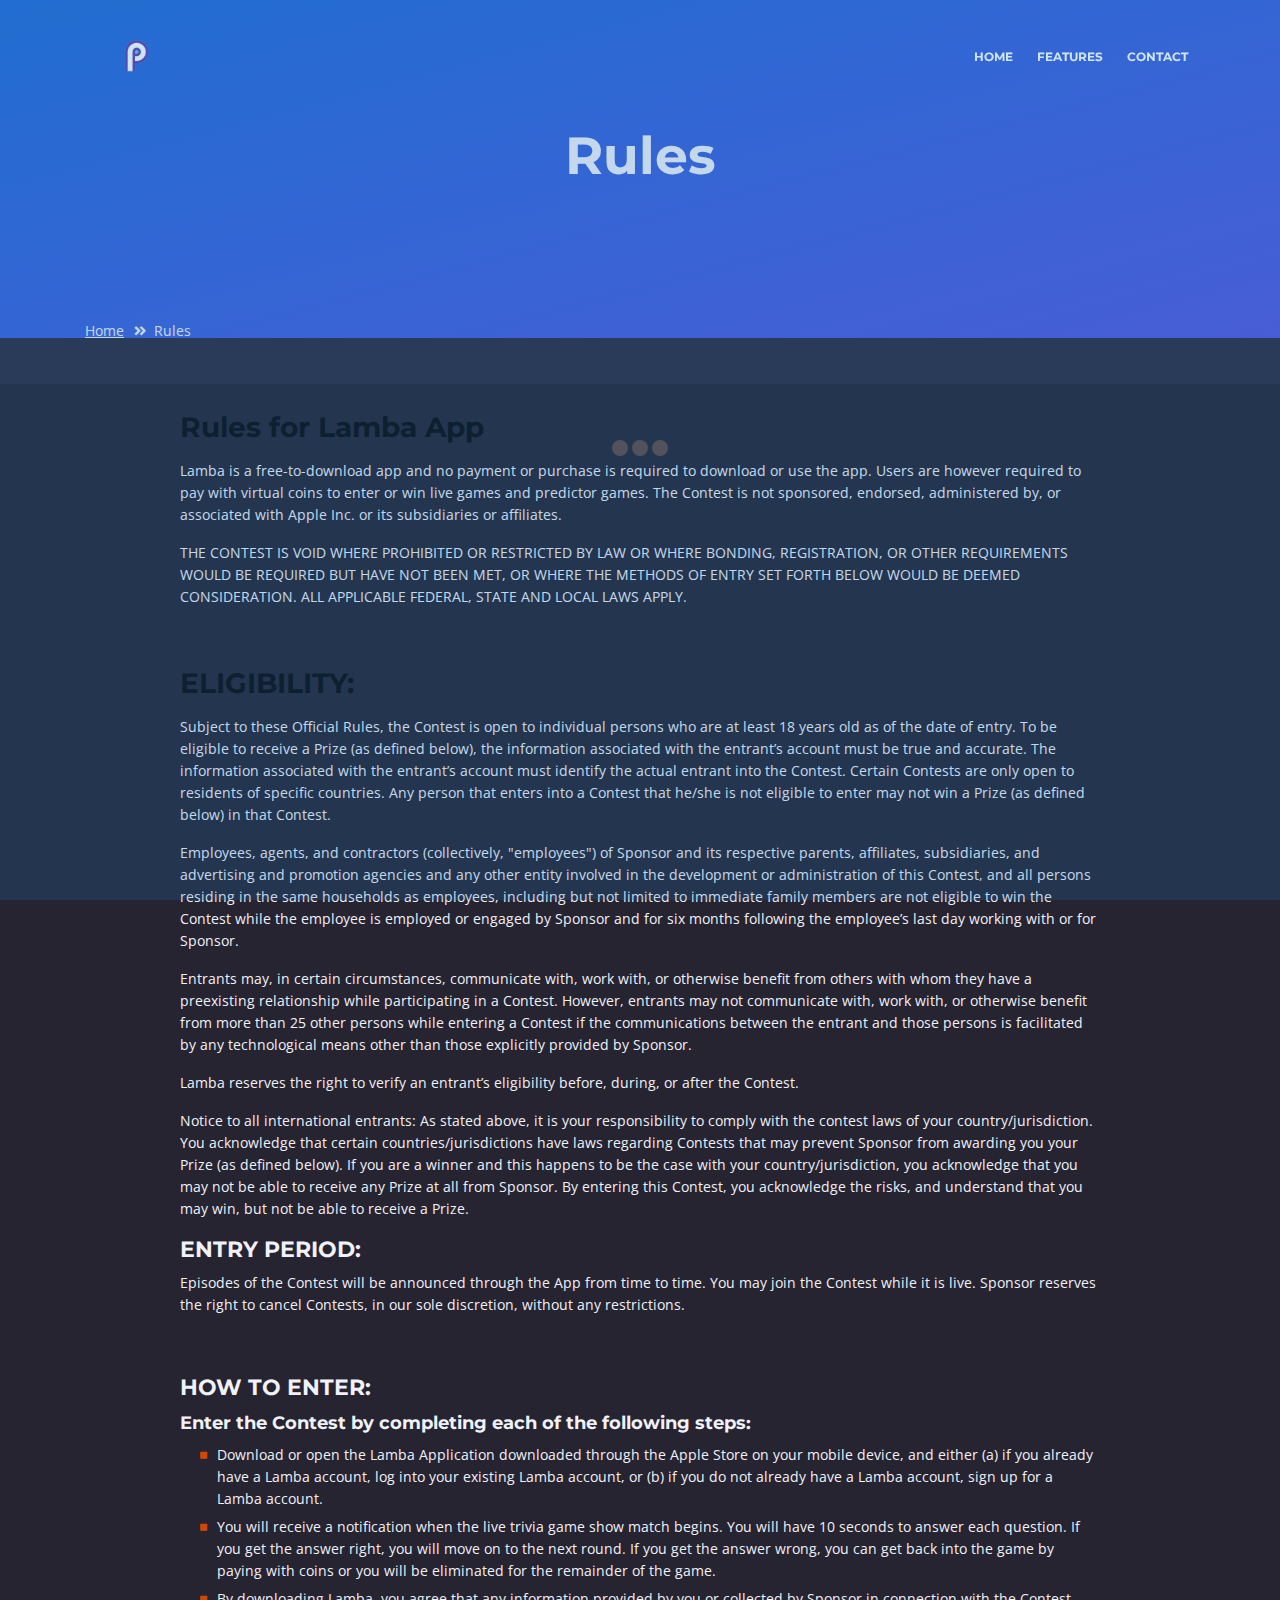
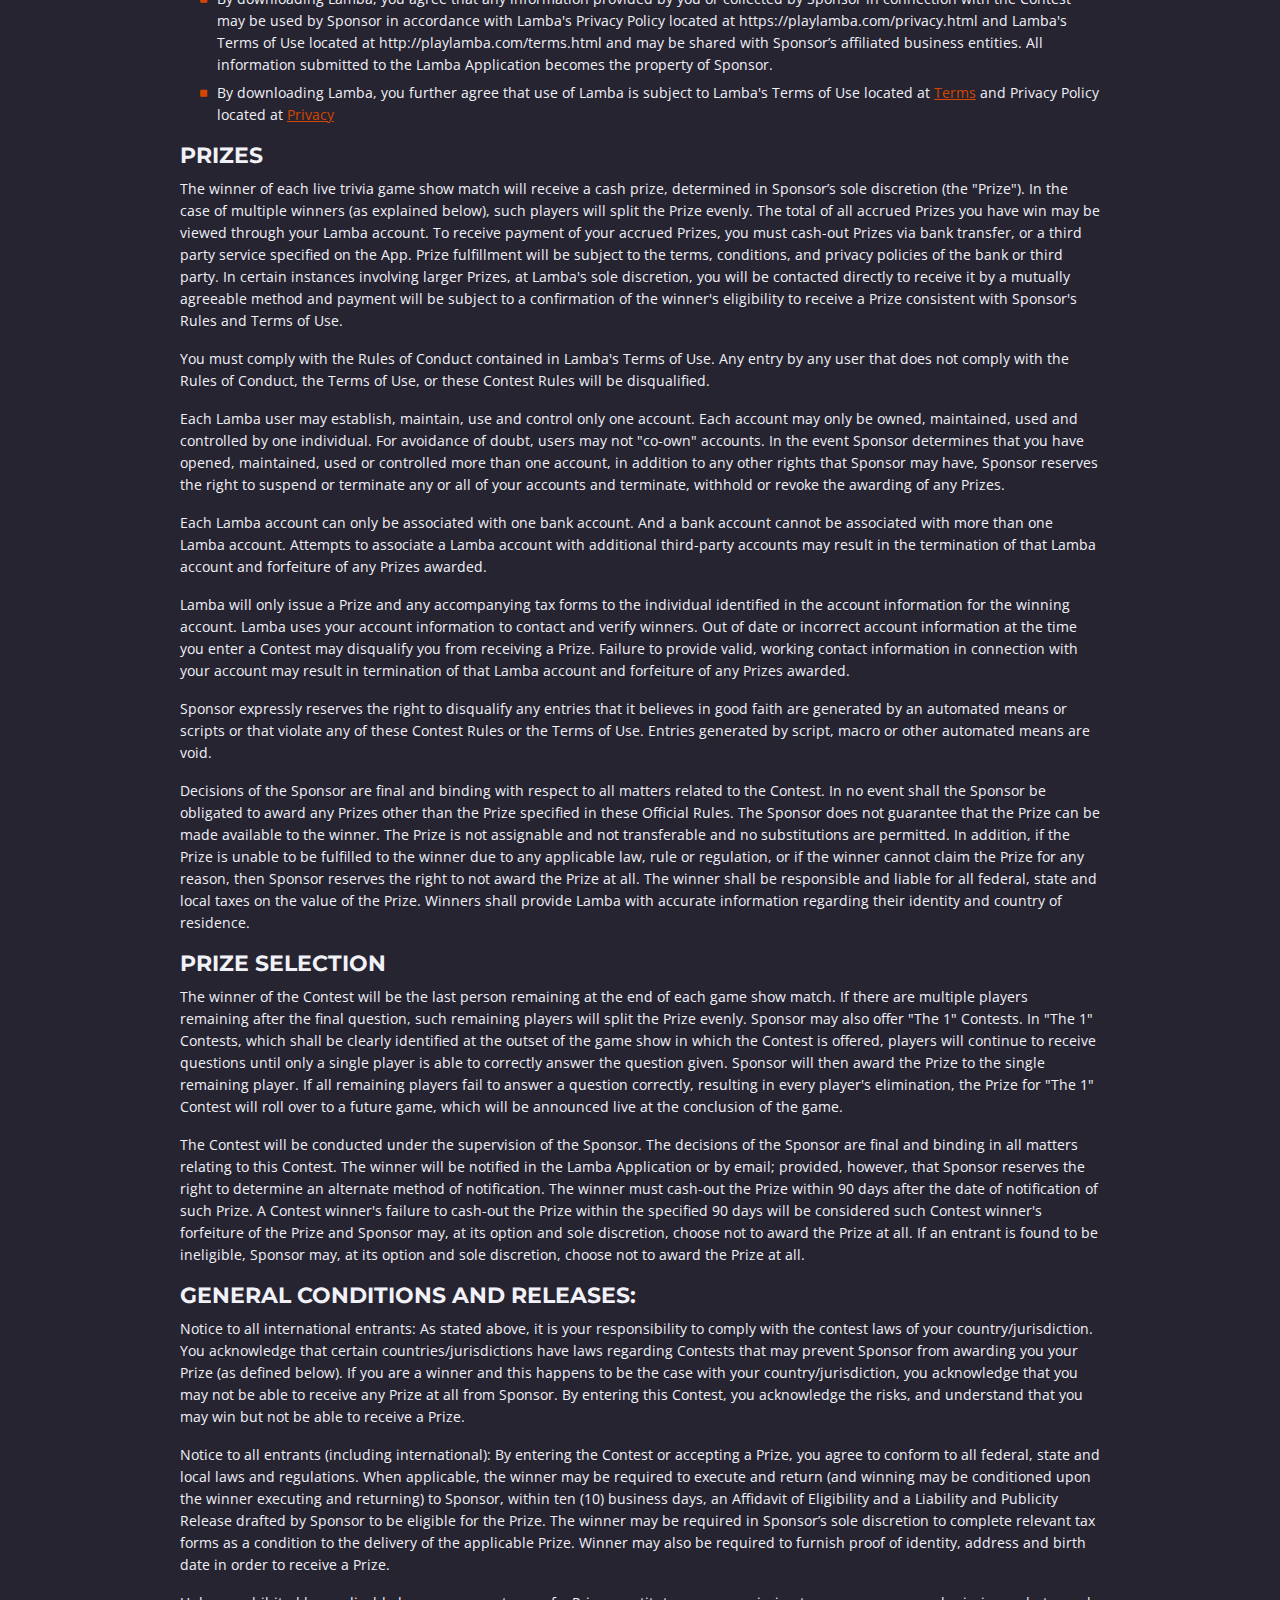
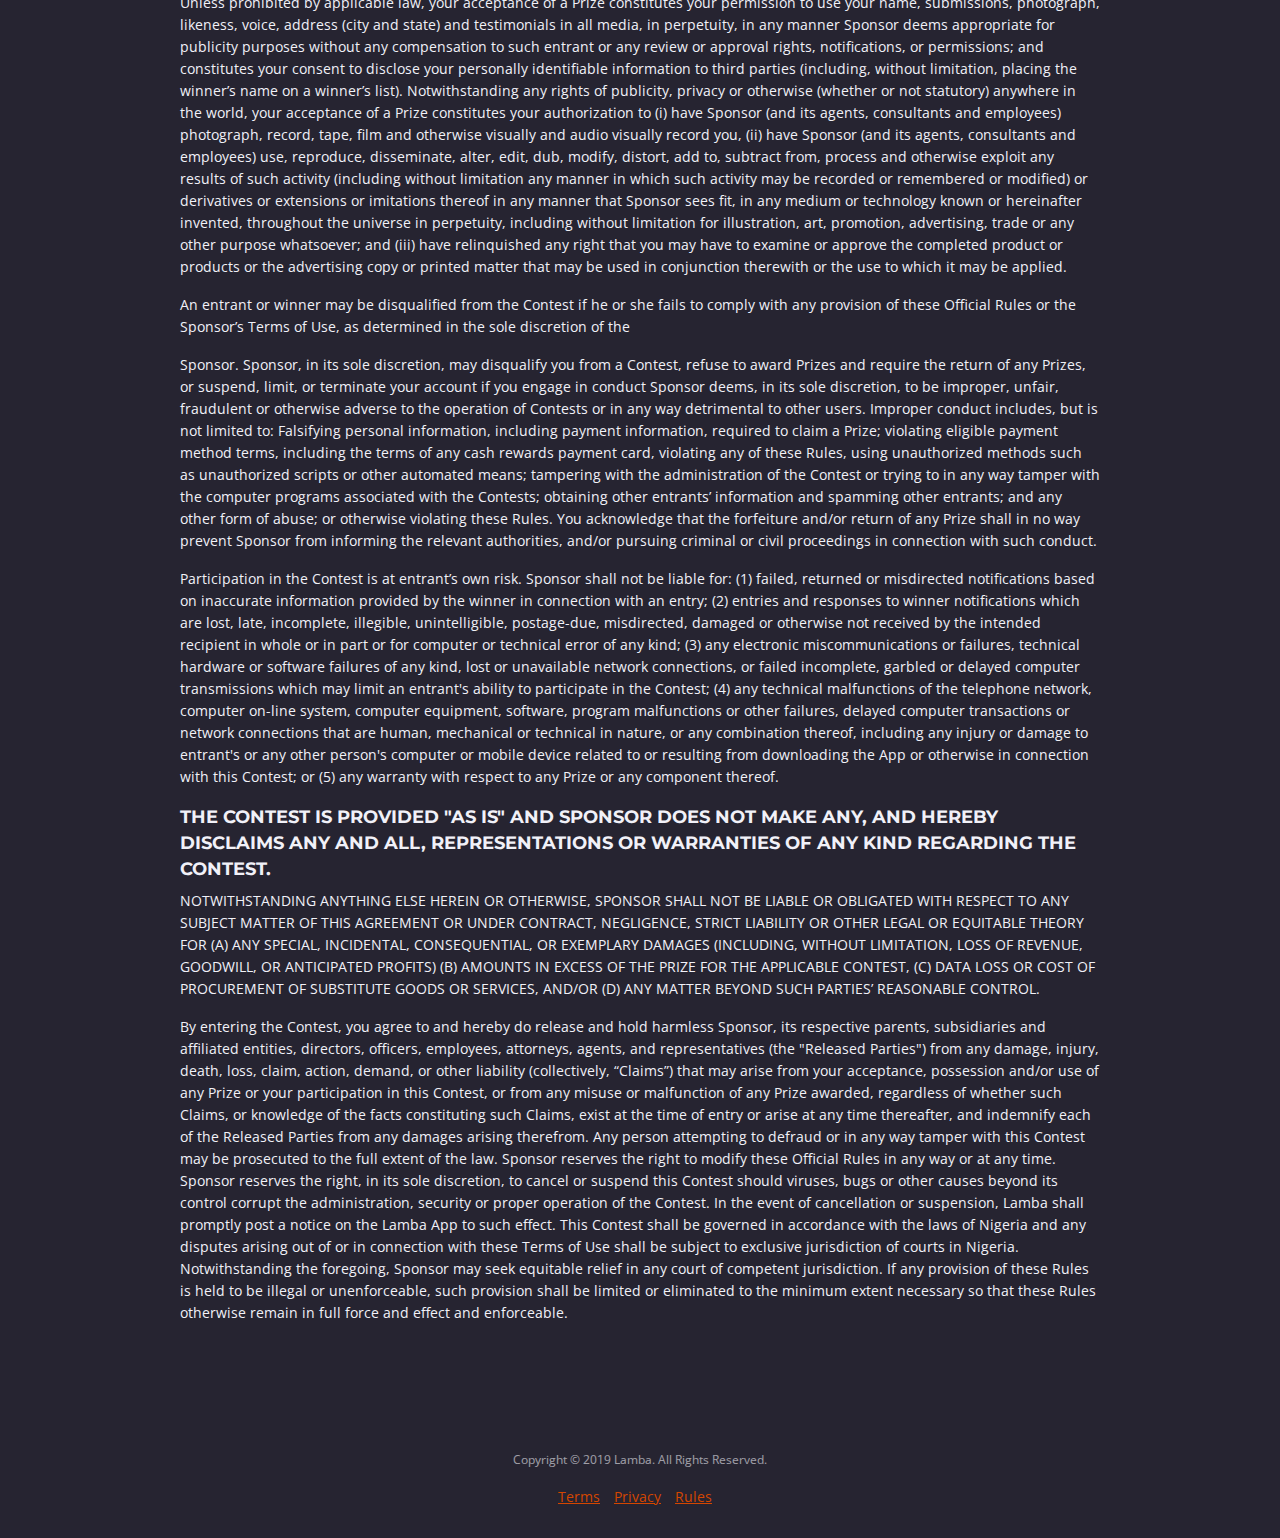
<file: rules.html>
<!DOCTYPE html>
<html lang="en">
<head>
    <meta charset="utf-8">
    <meta name="viewport" content="width=device-width, initial-scale=1, shrink-to-fit=no">
    
    <!-- SEO Meta Tags -->
    <meta name="description" content="Free mobile app HTML landing page template to help you build a great online presence for your app which will convert visitors into users">
    <meta name="author" content="Inovatik">

    <!-- OG Meta Tags to improve the way the post looks when you share the page on LinkedIn, Facebook, Google+ -->
	<meta property="og:site_name" content="" /> <!-- website name -->
	<meta property="og:site" content="" /> <!-- website link -->
	<meta property="og:title" content=""/> <!-- title shown in the actual shared post -->
	<meta property="og:description" content="" /> <!-- description shown in the actual shared post -->
	<meta property="og:image" content="" /> <!-- image link, make sure it's jpg -->
	<meta property="og:url" content="" /> <!-- where do you want your post to link to -->
	<meta property="og:type" content="article" />

    <!-- Website Title -->
    <title>Terms Conditions - Leno - Mobile App HTML Landing Page Template</title>
    
    <!-- Styles -->
    <link href="https://fonts.googleapis.com/css?family=Open+Sans:300,300i,400,400i,600,600i,700,700i" rel="stylesheet">
    <link href="https://fonts.googleapis.com/css?family=Montserrat:600,700" rel="stylesheet">
    <link href="css/bootstrap.css" rel="stylesheet">
    <link href="css/fontawesome-all.css" rel="stylesheet">
    <link href="css/swiper.css" rel="stylesheet">
	<link href="css/magnific-popup.css" rel="stylesheet">
    <link href="css/styles.css" rel="stylesheet">
	
	<!-- Favicon  -->
    <link rel="icon" href="images/favicon.png">
</head>
<body data-spy="scroll" data-target=".fixed-top">
    
    <!-- Preloader -->
	<div class="spinner-wrapper">
        <div class="spinner">
            <div class="bounce1"></div>
            <div class="bounce2"></div>
            <div class="bounce3"></div>
        </div>
    </div>
    <!-- end of preloader -->
    

    <!-- Navigation -->
    <nav class="navbar navbar-expand-md navbar-dark navbar-custom fixed-top">
        <!-- Text Logo - Use this if you don't have a graphic logo -->
        <!-- <a class="navbar-brand logo-text page-scroll" href="index.html">Leno</a> -->

        <!-- Image Logo -->
        <a class="navbar-brand logo-image" href="index.html"><img src="images/logo.svg" alt="alternative"></a> 
        
        <!-- Mobile Menu Toggle Button -->
        <button class="navbar-toggler" type="button" data-toggle="collapse" data-target="#navbarsExampleDefault" aria-controls="navbarsExampleDefault" aria-expanded="false" aria-label="Toggle navigation">
            <span class="navbar-toggler-awesome fas fa-bars"></span>
            <span class="navbar-toggler-awesome fas fa-times"></span>
        </button>
        <!-- end of mobile menu toggle button -->

        <div class="collapse navbar-collapse" id="navbarsExampleDefault">
            <ul class="navbar-nav ml-auto">
                <li class="nav-item">
                    <a class="nav-link page-scroll" href="index.html#header">HOME <span class="sr-only">(current)</span></a>
                </li>
                <li class="nav-item">
                    <a class="nav-link page-scroll" href="index.html#features">FEATURES</a>
                </li>

                <li class="nav-item">
                    <a class="nav-link page-scroll" href="index.html#contact">CONTACT</a>
                </li>
            </ul>
    </nav> <!-- end of navbar -->
    <!-- end of navigation -->


    <!-- Header -->
    <header id="header" class="ex-header">
        <div class="container">
            <div class="row">
                <div class="col-lg-12">
                    <h1>Rules</h1>
                </div> <!-- end of col -->
            </div> <!-- end of row -->
        </div> <!-- end of container -->
    </header> <!-- end of ex-header -->
    <!-- end of header -->


    <!-- Breadcrumbs -->
    <div class="ex-basic-1">
        <div class="container">
            <div class="row">
                <div class="col-lg-12">
                    <div class="breadcrumbs">
                        <a href="index.html">Home</a><i class="fa fa-angle-double-right"></i><span>Rules</span>
                    </div> <!-- end of breadcrumbs -->
                </div> <!-- end of col -->
            </div> <!-- end of row -->
        </div> <!-- end of container -->
    </div> <!-- end of ex-basic-1 -->
    <!-- end of breadcrumbs -->


    <!-- Terms Content -->
    <div class="ex-basic-2">
        <div class="container">
            <div class="row">
                <div class="col-lg-10 offset-lg-1">
                    <div class="text-container">
                        <h3>Rules for Lamba App</h3>
                        <p>Lamba is a free-to-download app and no payment or purchase is required to download or use the app. Users are however required to pay with virtual coins to enter or win live games and predictor games. 
                        The Contest is not sponsored, endorsed, administered by, or associated with Apple Inc. or its subsidiaries or affiliates.</p>
                        <p>THE CONTEST IS VOID WHERE PROHIBITED OR RESTRICTED BY LAW OR WHERE BONDING, REGISTRATION, OR OTHER REQUIREMENTS WOULD BE REQUIRED BUT HAVE NOT BEEN MET, OR WHERE THE METHODS OF ENTRY SET FORTH BELOW WOULD BE DEEMED CONSIDERATION. ALL APPLICABLE FEDERAL, STATE AND LOCAL LAWS APPLY.</p>
                        
                    </div> <!-- end of text-container -->
                    
                    <div class="text-container">
                        <h3>ELIGIBILITY:</h3>
                        <p>Subject to these Official Rules, the Contest is open to individual persons who are at least 18 years old as of the date of entry. To be eligible to receive a Prize (as defined below), the information associated with the entrant’s account must be true and accurate. The information associated with the entrant’s account must identify the actual entrant into the Contest. Certain Contests are only open to residents of specific countries. Any person that enters into a Contest that he/she is not eligible to enter may not win a Prize (as defined below) in that Contest.</p>
                        <p>Employees, agents, and contractors (collectively, "employees") of Sponsor and its respective parents, affiliates, subsidiaries, and advertising and promotion agencies and any other entity involved in the development or administration of this Contest, and all persons residing in the same households as employees, including but not limited to immediate family members are not eligible to win the Contest while the employee is employed or engaged by Sponsor and for six months following the employee’s last day working with or for Sponsor.</p>
                        <p>Entrants may, in certain circumstances, communicate with, work with, or otherwise benefit from others with whom they have a preexisting relationship while participating in a Contest. However, entrants may not communicate with, work with, or otherwise benefit from more than 25 other persons while entering a Contest if the communications between the entrant and those persons is facilitated by any technological means other than those explicitly provided by Sponsor.</p>
                        <p>Lamba reserves the right to verify an entrant’s eligibility before, during, or after the Contest.</p>
                        <p>Notice to all international entrants: As stated above, it is your responsibility to comply with the contest laws of your country/jurisdiction. You acknowledge that certain countries/jurisdictions have laws regarding Contests that may prevent Sponsor from awarding you your Prize (as defined below). If you are a winner and this happens to be the case with your country/jurisdiction, you acknowledge that you may not be able to receive any Prize at all from Sponsor. By entering this Contest, you acknowledge the risks, and understand that you may win, but not be able to receive a Prize.</p>
                        <h4>ENTRY PERIOD:</h4>
                        <p>Episodes of the Contest will be announced through the App from time to time. You may join the Contest while it is live. Sponsor reserves the right to cancel Contests, in our sole discretion, without any restrictions.</p>
                    </div> <!-- end of text-container -->

                    <div class="text-container">

                        <h4>HOW TO ENTER:</h4>
                        <h5>Enter the Contest by completing each of the following steps:</h5>
                        <ul class="list-unstyled li-space-lg indent">
                            <li class="media">
                                <i class="fas fa-square"></i>
                                <div class="media-body">Download or open the Lamba Application downloaded through the Apple Store on your mobile device, and either (a) if you already have a Lamba account, log into your existing Lamba account, or (b) if you do not already have a Lamba account, sign up for a Lamba account.</div>
                            </li>
                            <li class="media">
                                <i class="fas fa-square"></i>
                                <div class="media-body">You will receive a notification when the live trivia game show match begins. You will have 10 seconds to answer each question. If you get the answer right, you will move on to the next round. If you get the answer wrong, you can get back into the game by paying with coins or you will be eliminated for the remainder of the game.</div>
                            </li>
                            <li class="media">
                                <i class="fas fa-square"></i>
                                <div class="media-body">By downloading Lamba, you agree that any information provided by you or collected by Sponsor in connection with the Contest may be used by Sponsor in accordance with Lamba's Privacy Policy located at https://playlamba.com/privacy.html and Lamba's Terms of Use located at http://playlamba.com/terms.html and may be shared with Sponsor’s affiliated business entities. All information submitted to the Lamba Application becomes the property of Sponsor.</div>
                            </li>
                            <li class="media">
                                <i class="fas fa-square"></i>
                                <div class="media-body">By downloading Lamba, you further agree that use of Lamba is subject to Lamba's Terms of Use located at 
                                <a href="terms-conditions.html" style="color: #d44600">Terms</a> and Privacy Policy located at <a href="privacy-policy.html" style="color: #d44600">Privacy</a>
                                </div>
                            </li>
                        </ul>

                        <h4>PRIZES</h4>
                        <p>The winner of each live trivia game show match will receive a cash prize, determined in Sponsor’s sole discretion (the "Prize"). In the case of multiple winners (as explained below), such players will split the Prize evenly. The total of all accrued Prizes you have win may be viewed through your Lamba account. To receive payment of your accrued Prizes, you must cash-out Prizes via bank transfer, or a third party service specified on the App. Prize fulfillment will be subject to the terms, conditions, and privacy policies of the bank or third party. In certain instances involving larger Prizes, at Lamba's sole discretion, you will be contacted directly to receive it by a mutually agreeable method and payment will be subject to a confirmation of the winner's eligibility to receive a Prize consistent with Sponsor's Rules and Terms of Use.</p>
                        <p>You must comply with the Rules of Conduct contained in Lamba's Terms of Use. Any entry by any user that does not comply with the Rules of Conduct, the Terms of Use, or these Contest Rules will be disqualified.</p>
                        <p>Each Lamba user may establish, maintain, use and control only one account. Each account may only be owned, maintained, used and controlled by one individual. For avoidance of doubt, users may not "co-own" accounts. In the event Sponsor determines that you have opened, maintained, used or controlled more than one account, in addition to any other rights that Sponsor may have, Sponsor reserves the right to suspend or terminate any or all of your accounts and terminate, withhold or revoke the awarding of any Prizes.</p>
                    
                        <p>Each Lamba account can only be associated with one bank account. And a bank account cannot be associated with more than one Lamba account. Attempts to associate a Lamba account with additional third-party accounts may result in the termination of that Lamba account and forfeiture of any Prizes awarded.</p>
                        <p>Lamba will only issue a Prize and any accompanying tax forms to the individual identified in the account information for the winning account. Lamba uses your account information to contact and verify winners. Out of date or incorrect account information at the time you enter a Contest may disqualify you from receiving a Prize. Failure to provide valid, working contact information in connection with your account may result in termination of that Lamba account and forfeiture of any Prizes awarded.</p>
                        <p>Sponsor expressly reserves the right to disqualify any entries that it believes in good faith are generated by an automated means or scripts or that violate any of these Contest Rules or the Terms of Use. Entries generated by script, macro or other automated means are void.</p>
                        <p>Decisions of the Sponsor are final and binding with respect to all matters related to the Contest. In no event shall the Sponsor be obligated to award any Prizes other than the Prize specified in these Official Rules. The Sponsor does not guarantee that the Prize can be made available to the winner. The Prize is not assignable and not transferable and no substitutions are permitted. In addition, if the Prize is unable to be fulfilled to the winner due to any applicable law, rule or regulation, or if the winner cannot claim the Prize for any reason, then Sponsor reserves the right to not award the Prize at all. The winner shall be responsible and liable for all federal, state and local taxes on the value of the Prize. Winners shall provide Lamba with accurate information regarding their identity and country of residence. </p>
                        <h4>PRIZE SELECTION</h4>
                        <p>The winner of the Contest will be the last person remaining at the end of each game show match. If there are multiple players remaining after the final question, such remaining players will split the Prize evenly. Sponsor may also offer "The 1" Contests. In "The 1" Contests, which shall be clearly identified at the outset of the game show in which the Contest is offered, players will continue to receive questions until only a single player is able to correctly answer the question given. Sponsor will then award the Prize to the single remaining player. If all remaining players fail to answer a question correctly, resulting in every player's elimination, the Prize for "The 1" Contest will roll over to a future game, which will be announced live at the conclusion of the game.</p>
                        <p>The Contest will be conducted under the supervision of the Sponsor. The decisions of the Sponsor are final and binding in all matters relating to this Contest. The winner will be notified in the Lamba Application or by email; provided, however, that Sponsor reserves the right to determine an alternate method of notification. The winner must cash-out the Prize within 90 days after the date of notification of such Prize. A Contest winner's failure to cash-out the Prize within the specified 90 days will be considered such Contest winner's forfeiture of the Prize and Sponsor may, at its option and sole discretion, choose not to award the Prize at all. If an entrant is found to be ineligible, Sponsor may, at its option and sole discretion, choose not to award the Prize at all.</p>
                        <h4>GENERAL CONDITIONS AND RELEASES:</h4>
                        <p>Notice to all international entrants: As stated above, it is your responsibility to comply with the contest laws of your country/jurisdiction. You acknowledge that certain countries/jurisdictions have laws regarding Contests that may prevent Sponsor from awarding you your Prize (as defined below). If you are a winner and this happens to be the case with your country/jurisdiction, you acknowledge that you may not be able to receive any Prize at all from Sponsor. By entering this Contest, you acknowledge the risks, and understand that you may win but not be able to receive a Prize.</p>
                        <p>Notice to all entrants (including international): By entering the Contest or accepting a Prize, you agree to conform to all federal, state and local laws and regulations. When applicable, the winner may be required to execute and return (and winning may be conditioned upon the winner executing and returning) to Sponsor, within ten (10) business days, an Affidavit of Eligibility and a Liability and Publicity Release drafted by Sponsor to be eligible for the Prize. The winner may be required in Sponsor’s sole discretion to complete relevant tax forms as a condition to the delivery of the applicable Prize. Winner may also be required to furnish proof of identity, address and birth date in order to receive a Prize.</p>
                        <p>Unless prohibited by applicable law, your acceptance of a Prize constitutes your permission to use your name, submissions, photograph, likeness, voice, address (city and state) and testimonials in all media, in perpetuity, in any manner Sponsor deems appropriate for publicity purposes without any compensation to such entrant or any review or approval rights, notifications, or permissions; and constitutes your consent to disclose your personally identifiable information to third parties (including, without limitation, placing the winner’s name on a winner’s list). Notwithstanding any rights of publicity, privacy or otherwise (whether or not statutory) anywhere in the world, your acceptance of a Prize constitutes your authorization to (i) have Sponsor (and its agents, consultants and employees) photograph, record, tape, film and otherwise visually and audio visually record you, (ii) have Sponsor (and its agents, consultants and employees) use, reproduce, disseminate, alter, edit, dub, modify, distort, add to, subtract from, process and otherwise exploit any results of such activity (including without limitation any manner in which such activity may be recorded or remembered or modified) or derivatives or extensions or imitations thereof in any manner that Sponsor sees fit, in any medium or technology known or hereinafter invented, throughout the universe in perpetuity, including without limitation for illustration, art, promotion, advertising, trade or any other purpose whatsoever; and (iii) have relinquished any right that you may have to examine or approve the completed product or products or the advertising copy or printed matter that may be used in conjunction therewith or the use to which it may be applied.</p>
                        <p>An entrant or winner may be disqualified from the Contest if he or she fails to comply with any provision of these Official Rules or the Sponsor’s Terms of Use, as determined in the sole discretion of the </p>
                        <p>Sponsor. Sponsor, in its sole discretion, may disqualify you from a Contest, refuse to award Prizes and require the return of any Prizes, or suspend, limit, or terminate your account if you engage in conduct Sponsor deems, in its sole discretion, to be improper, unfair, fraudulent or otherwise adverse to the operation of Contests or in any way detrimental to other users. Improper conduct includes, but is not limited to: Falsifying personal information, including payment information, required to claim a Prize; violating eligible payment method terms, including the terms of any cash rewards payment card, violating any of these Rules, using unauthorized methods such as unauthorized scripts or other automated means; tampering with the administration of the Contest or trying to in any way tamper with the computer programs associated with the Contests; obtaining other entrants’ information and spamming other entrants; and any other form of abuse; or otherwise violating these Rules. You acknowledge that the forfeiture and/or return of any Prize shall in no way prevent Sponsor from informing the relevant authorities, and/or pursuing criminal or civil proceedings in connection with such conduct.</p>
                        <p>Participation in the Contest is at entrant’s own risk. Sponsor shall not be liable for: (1) failed, returned or misdirected notifications based on inaccurate information provided by the winner in connection with an entry; (2) entries and responses to winner notifications which are lost, late, incomplete, illegible, unintelligible, postage-due, misdirected, damaged or otherwise not received by the intended recipient in whole or in part or for computer or technical error of any kind; (3) any electronic miscommunications or failures, technical hardware or software failures of any kind, lost or unavailable network connections, or failed incomplete, garbled or delayed computer transmissions which may limit an entrant's ability to participate in the Contest; (4) any technical malfunctions of the telephone network, computer on-line system, computer equipment, software, program malfunctions or other failures, delayed computer transactions or network connections that are human, mechanical or technical in nature, or any combination thereof, including any injury or damage to entrant's or any other person's computer or mobile device related to or resulting from downloading the App or otherwise in connection with this Contest; or (5) any warranty with respect to any Prize or any component thereof.</p>
                        <h5>THE CONTEST IS PROVIDED "AS IS" AND SPONSOR DOES NOT MAKE ANY, AND HEREBY DISCLAIMS ANY AND ALL, REPRESENTATIONS OR WARRANTIES OF ANY KIND REGARDING THE CONTEST.</h5>
                        <p>NOTWITHSTANDING ANYTHING ELSE HEREIN OR OTHERWISE, SPONSOR SHALL NOT BE LIABLE OR OBLIGATED WITH RESPECT TO ANY SUBJECT MATTER OF THIS AGREEMENT OR UNDER CONTRACT, NEGLIGENCE, STRICT LIABILITY OR OTHER LEGAL OR EQUITABLE THEORY FOR (A) ANY SPECIAL, INCIDENTAL, CONSEQUENTIAL, OR EXEMPLARY DAMAGES (INCLUDING, WITHOUT LIMITATION, LOSS OF REVENUE, GOODWILL, OR ANTICIPATED PROFITS) (B) AMOUNTS IN EXCESS OF THE PRIZE FOR THE APPLICABLE CONTEST, (C) DATA LOSS OR COST OF PROCUREMENT OF SUBSTITUTE GOODS OR SERVICES, AND/OR (D) ANY MATTER BEYOND SUCH PARTIES’ REASONABLE CONTROL.</p>
                        <p>By entering the Contest, you agree to and hereby do release and hold harmless Sponsor, its respective parents, subsidiaries and affiliated entities, directors, officers, employees, attorneys, agents, and representatives (the "Released Parties") from any damage, injury, death, loss, claim, action, demand, or other liability (collectively, “Claims”) that may arise from your acceptance, possession and/or use of any Prize or your participation in this Contest, or from any misuse or malfunction of any Prize awarded, regardless of whether such Claims, or knowledge of the facts constituting such Claims, exist at the time of entry or arise at any time thereafter, and indemnify each of the Released Parties from any damages arising therefrom. Any person attempting to defraud or in any way tamper with this Contest may be prosecuted to the full extent of the law. Sponsor reserves the right to modify these Official Rules in any way or at any time. Sponsor reserves the right, in its sole discretion, to cancel or suspend this Contest should viruses, bugs or other causes beyond its control corrupt the administration, security or proper operation of the Contest. In the event of cancellation or suspension, Lamba shall promptly post a notice on the Lamba App to such effect. This Contest shall be governed in accordance with the laws of Nigeria and any disputes arising out of or in connection with these Terms of Use shall be subject to exclusive jurisdiction of courts in Nigeria. Notwithstanding the foregoing, Sponsor may seek equitable relief in any court of competent jurisdiction. If any provision of these Rules is held to be illegal or unenforceable, such provision shall be limited or eliminated to the minimum extent necessary so that these Rules otherwise remain in full force and effect and enforceable.</p>

                            </div>  <!-- end of text-container -->
                </div>
            </div> <!-- end of row -->
        </div> <!-- end of container -->
    </div> <!-- end of ex-basic -->
    <!-- end of terms content -->




    <!-- Copyright -->
    <div class="copyright"></br>
        <div class="container">
            <div class="row">
                <div class="col-lg-12">
                     <p class="p-small">Copyright © 2019 Lamba. All Rights Reserved. <a href="#"></a></p>
                    <a class="turquoise" href="terms-conditions.html" style="padding-right: 10px">Terms</a> 
                    <a class="turquoise" href="privacy-policy.html" style="padding-right: 10px">Privacy</a>
                    <a class="turquoise" href="rules.html" style="padding-right: 10px">Rules</a>
                    <!--<a class="turquoise" href="FAQ.html" style="padding-right: 10px">FAQ</a>-->
                     </br>
                     </br>
                           
                </div> <!-- end of col -->
            </div> <!-- enf of row -->
        </div> <!-- end of container -->
    </div> <!-- end of copyright --> 
    <!-- end of copyright -->

	
    <!-- Scripts -->
    <script src="js/jquery.min.js"></script> <!-- jQuery for Bootstrap's JavaScript plugins -->
    <script src="js/popper.min.js"></script> <!-- Popper tooltip library for Bootstrap -->
    <script src="js/bootstrap.min.js"></script> <!-- Bootstrap framework -->
    <script src="js/jquery.easing.min.js"></script> <!-- jQuery Easing for smooth scrolling between anchors -->
    <script src="js/swiper.min.js"></script> <!-- Swiper for image and text sliders -->
    <script src="js/jquery.magnific-popup.js"></script> <!-- Magnific Popup for lightboxes -->
    <script src="js/morphext.min.js"></script> <!-- Morphtext rotating text in the header -->
    <script src="js/validator.min.js"></script> <!-- Validator.js - Bootstrap plugin that validates forms -->
    <script src="js/scripts.js"></script> <!-- Custom scripts -->
</body>
</html>
</file>
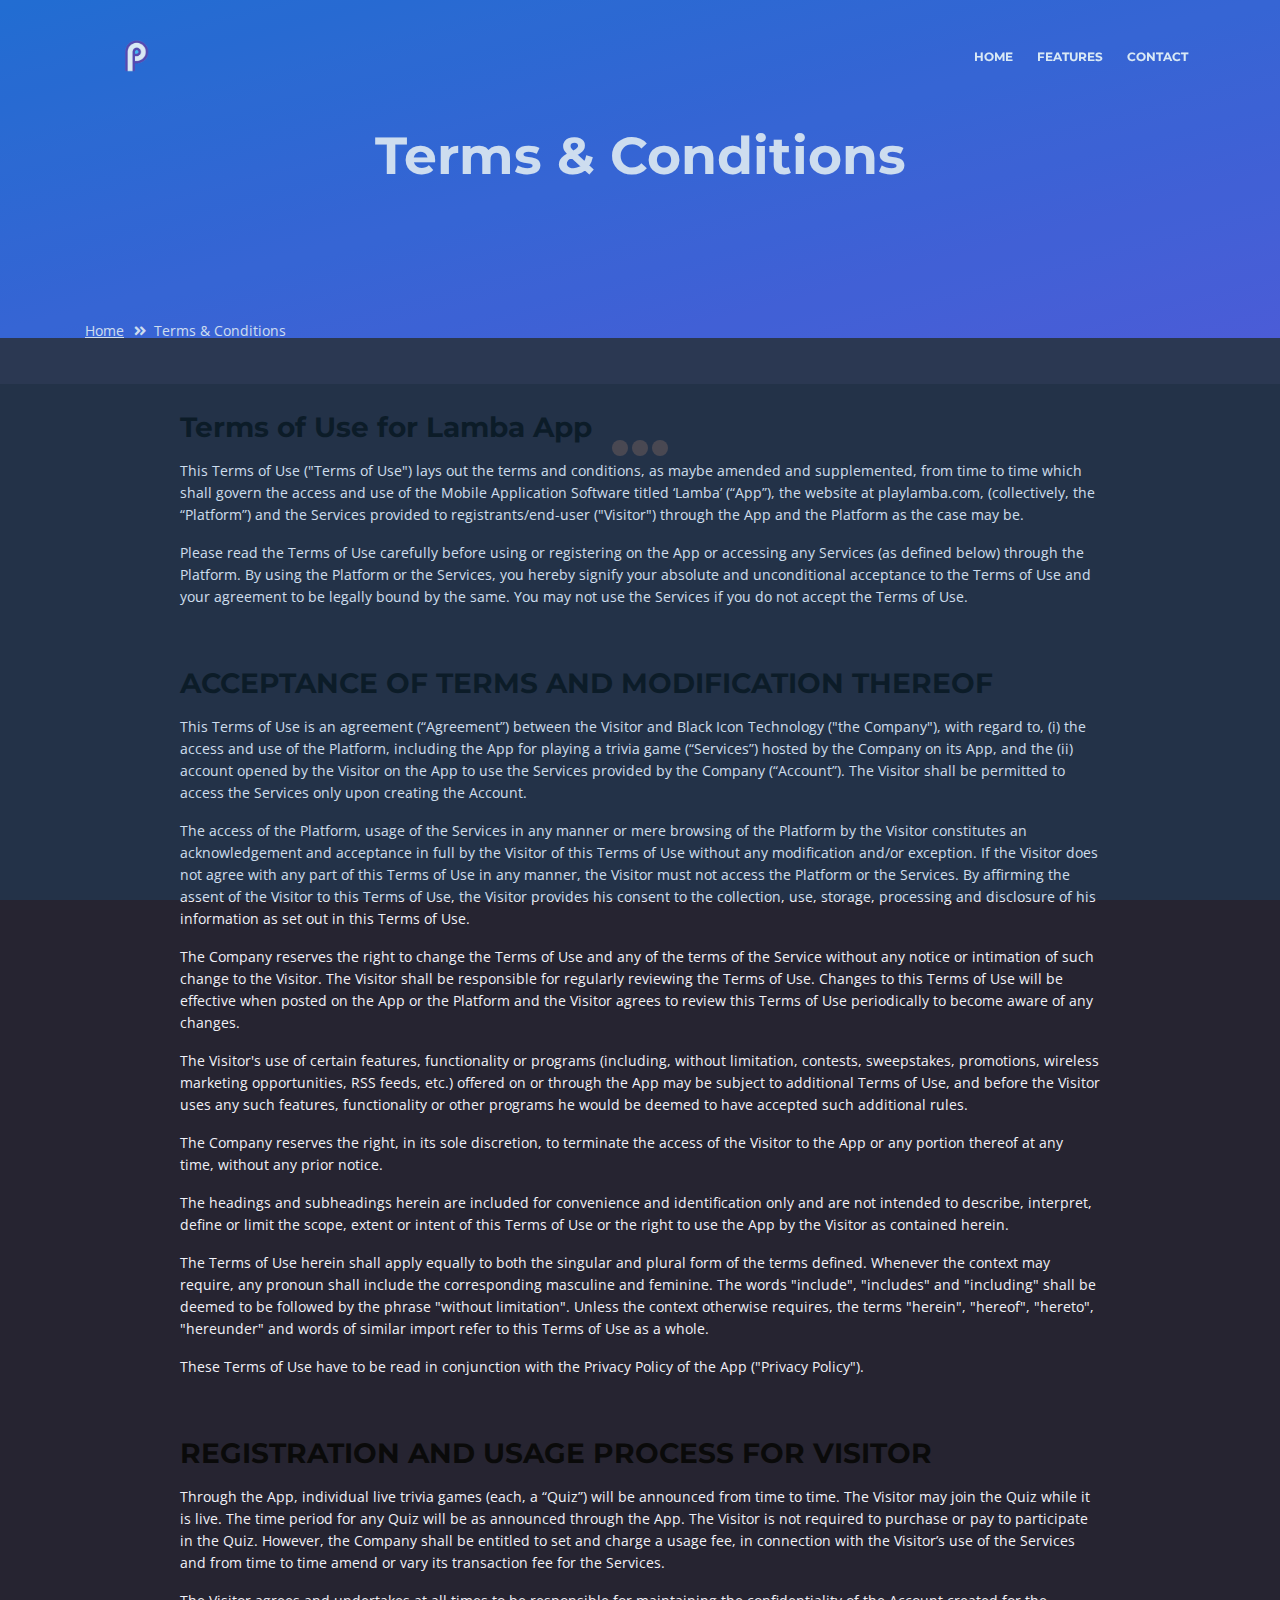
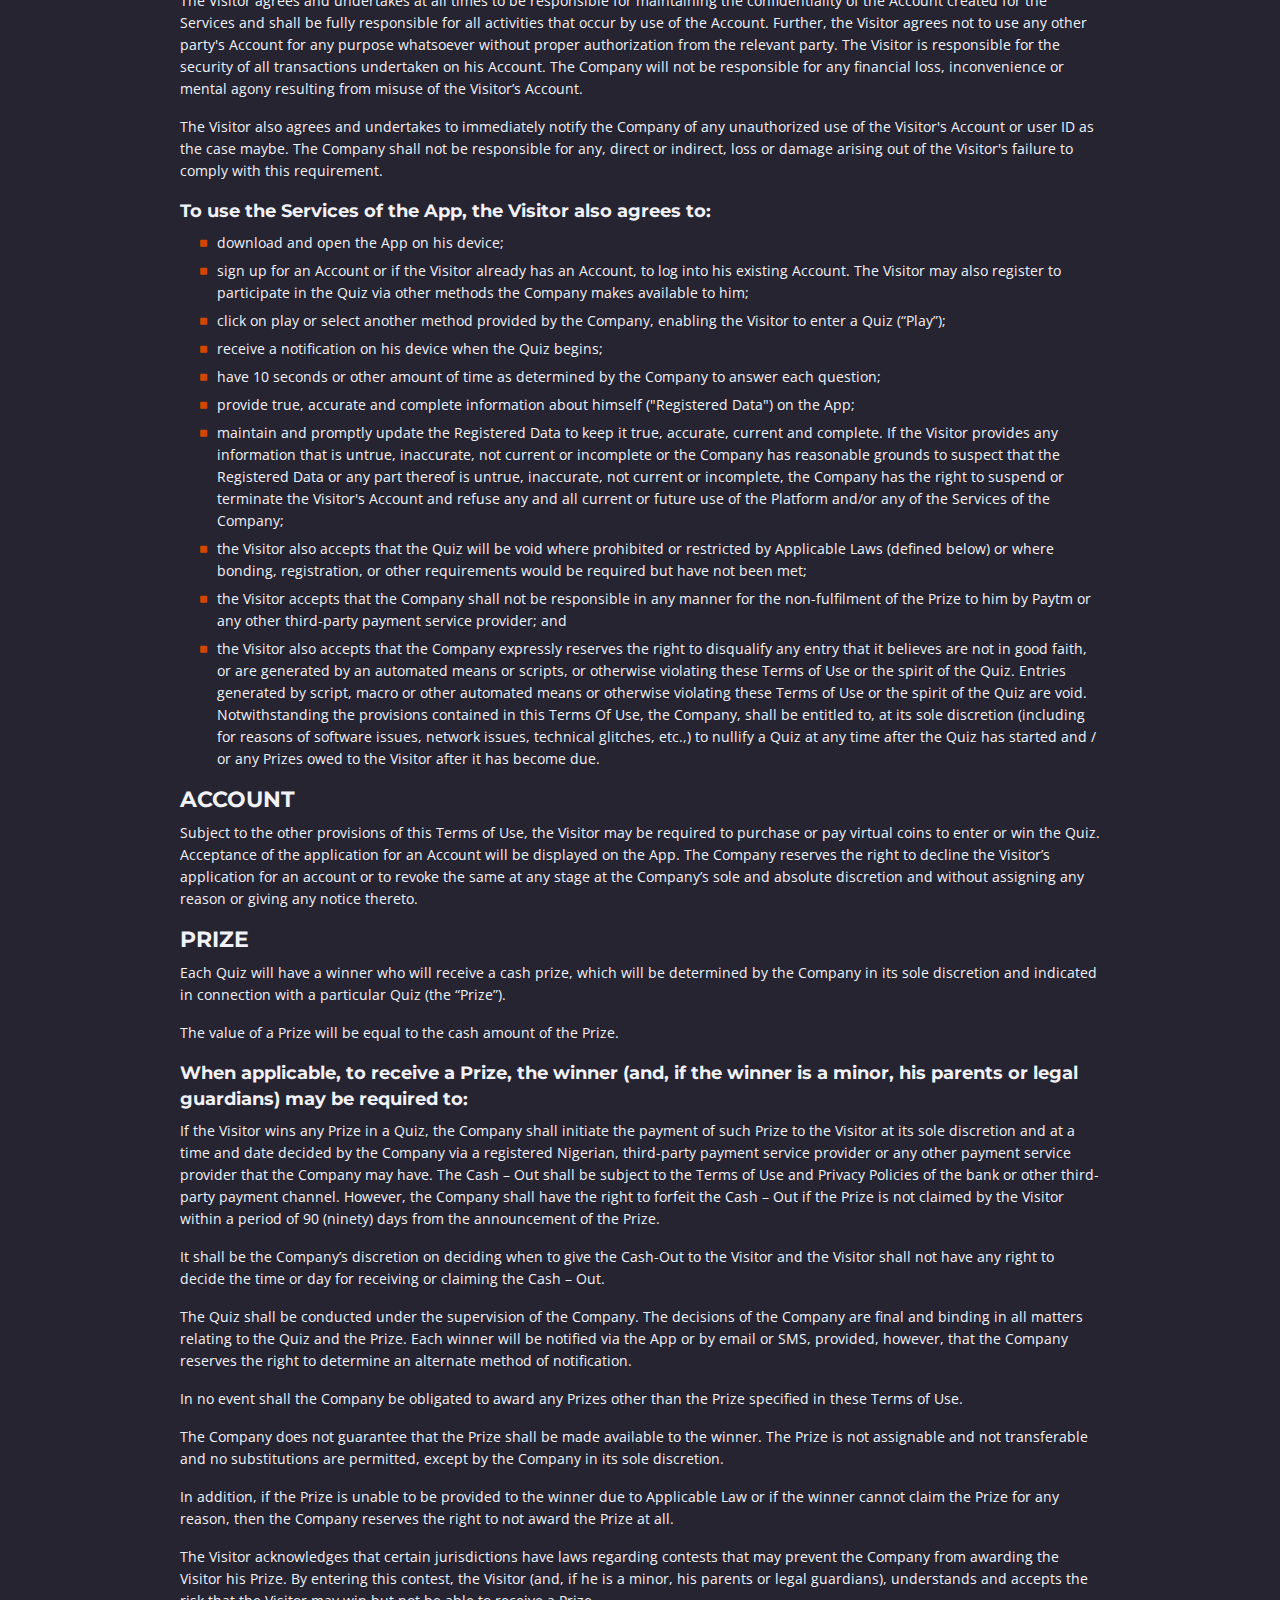
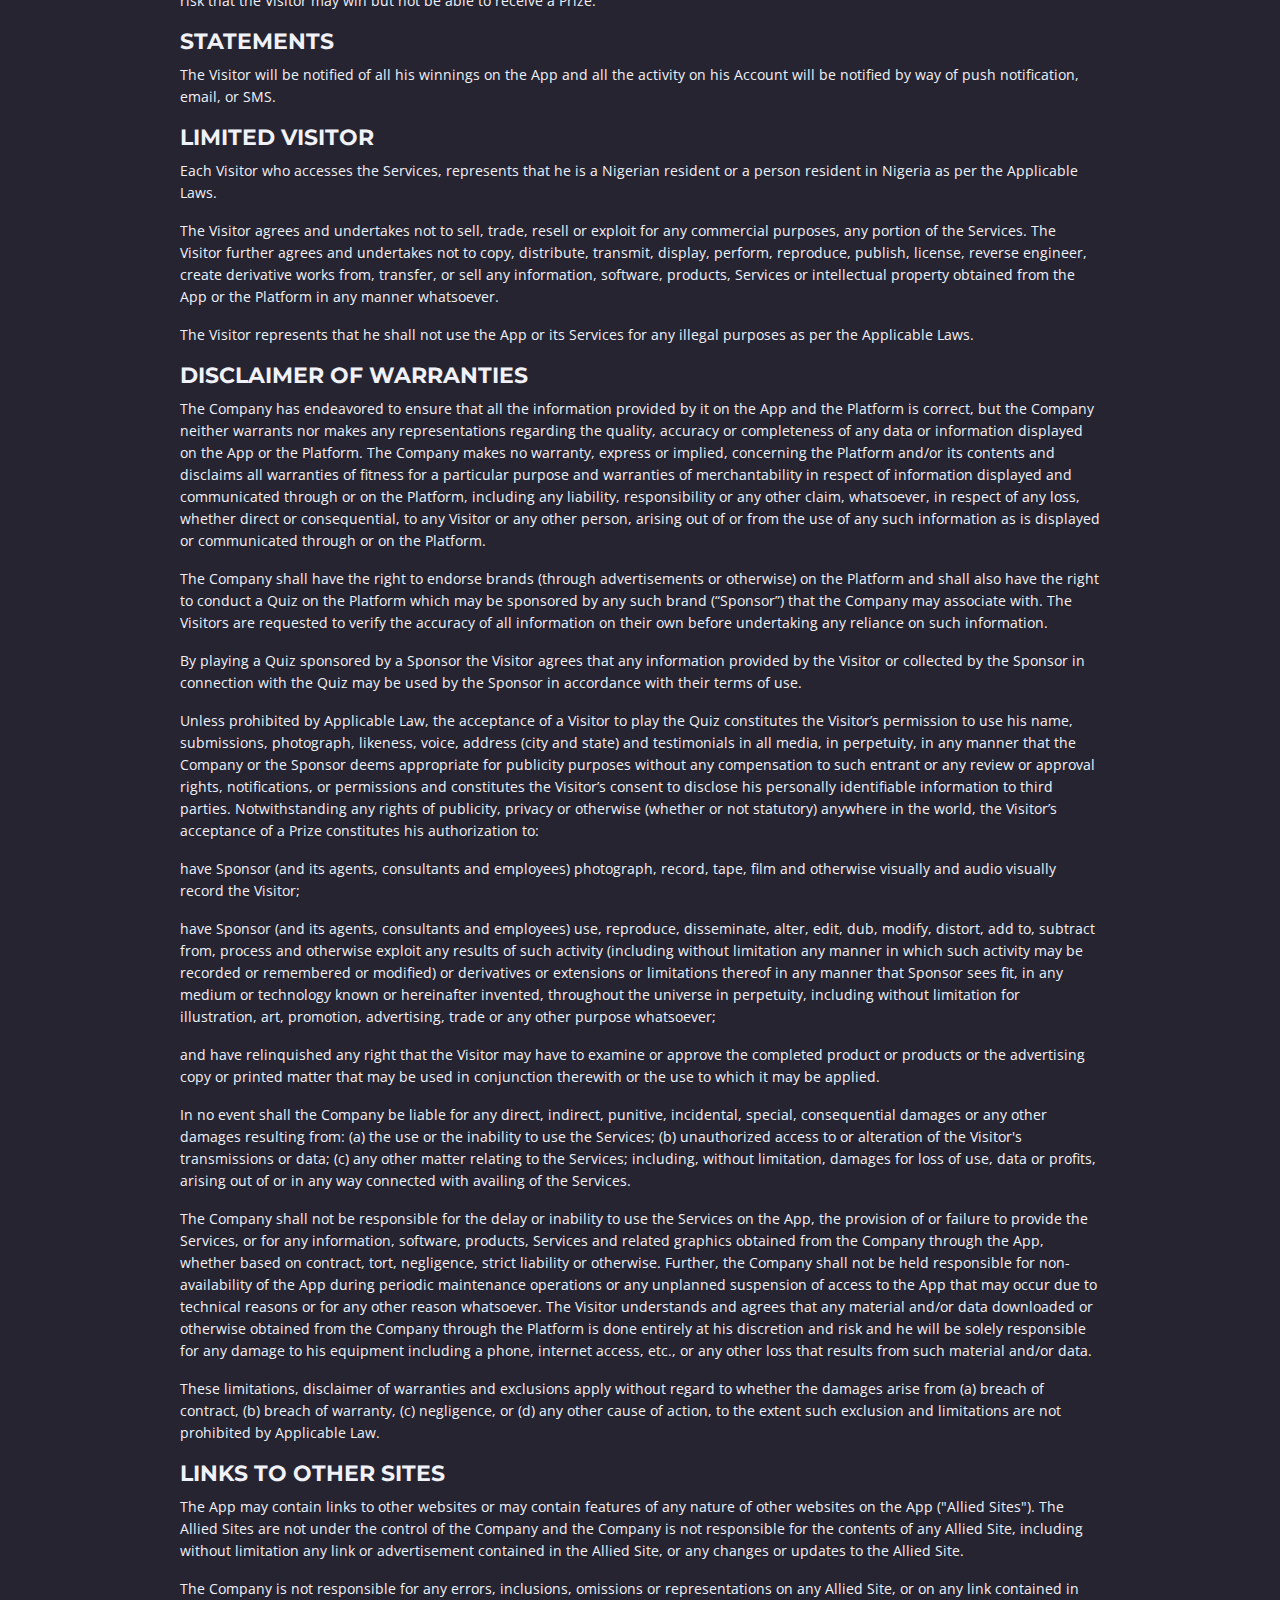
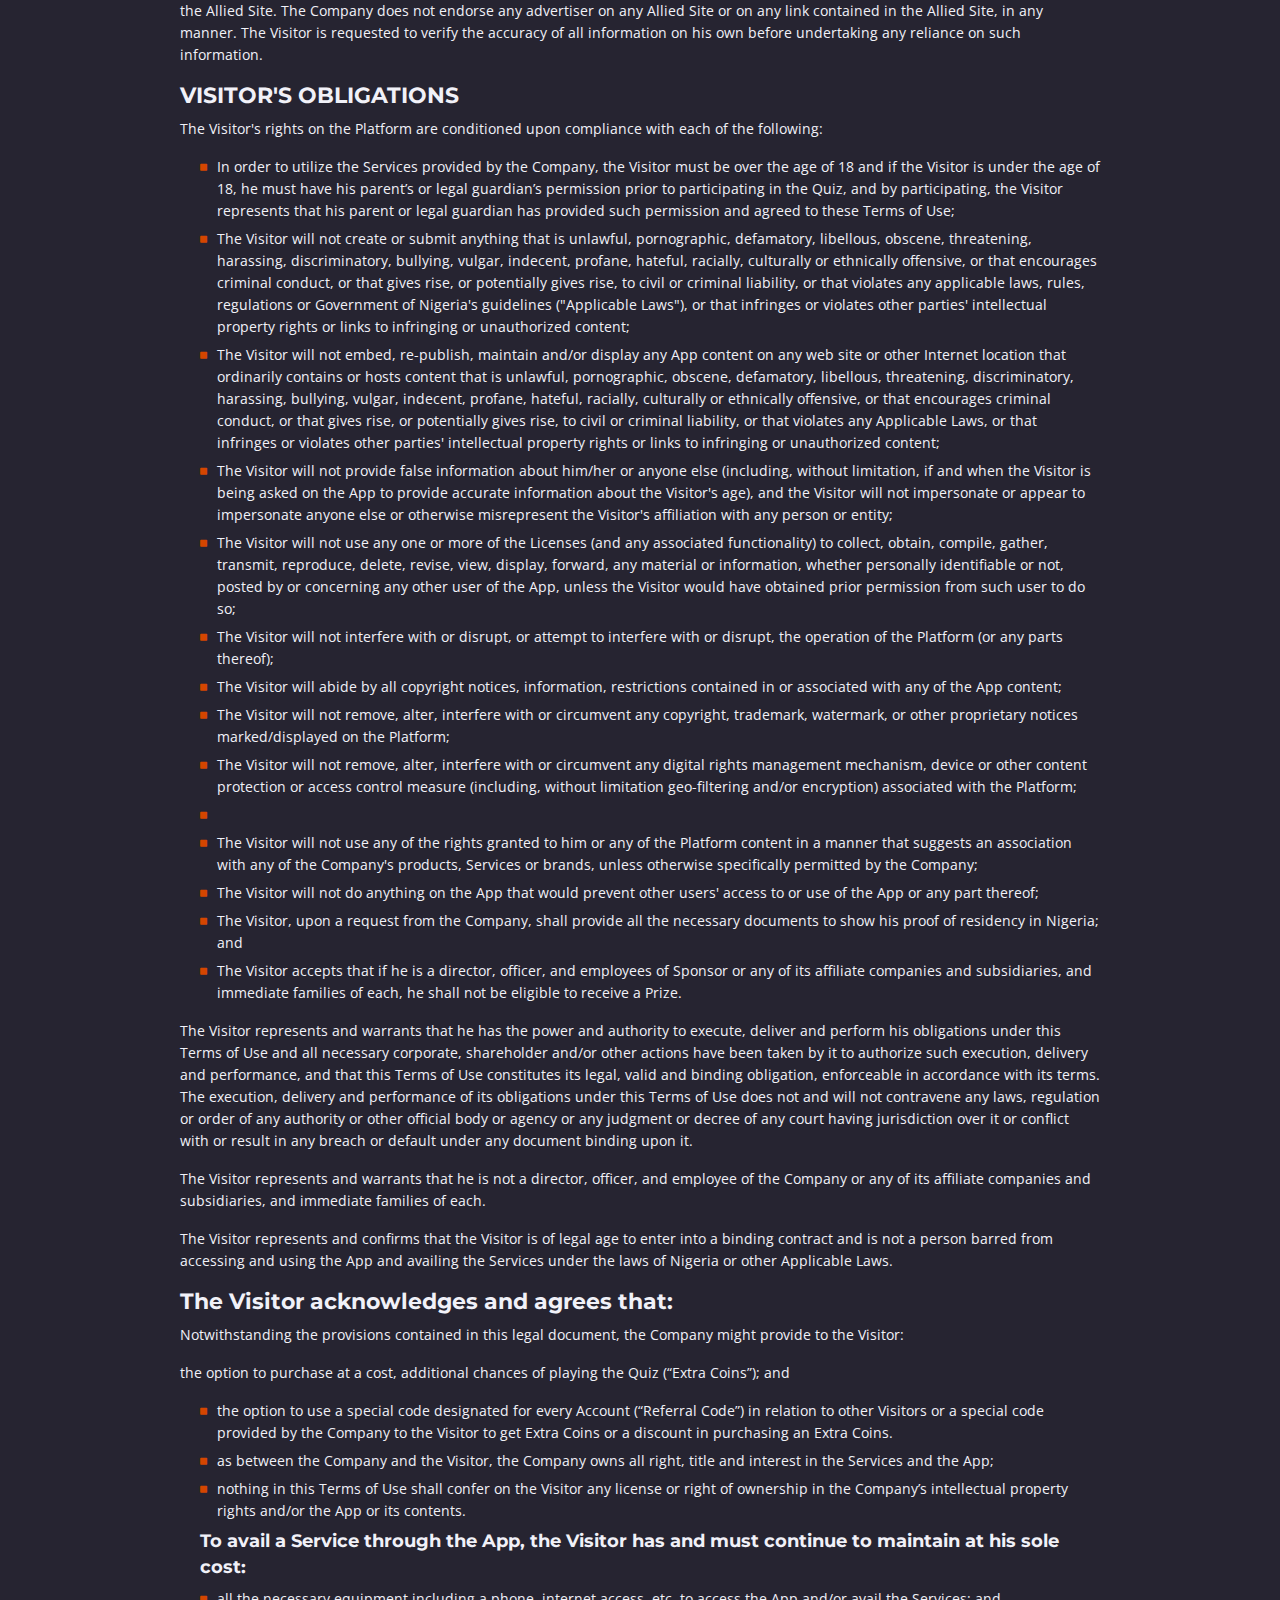
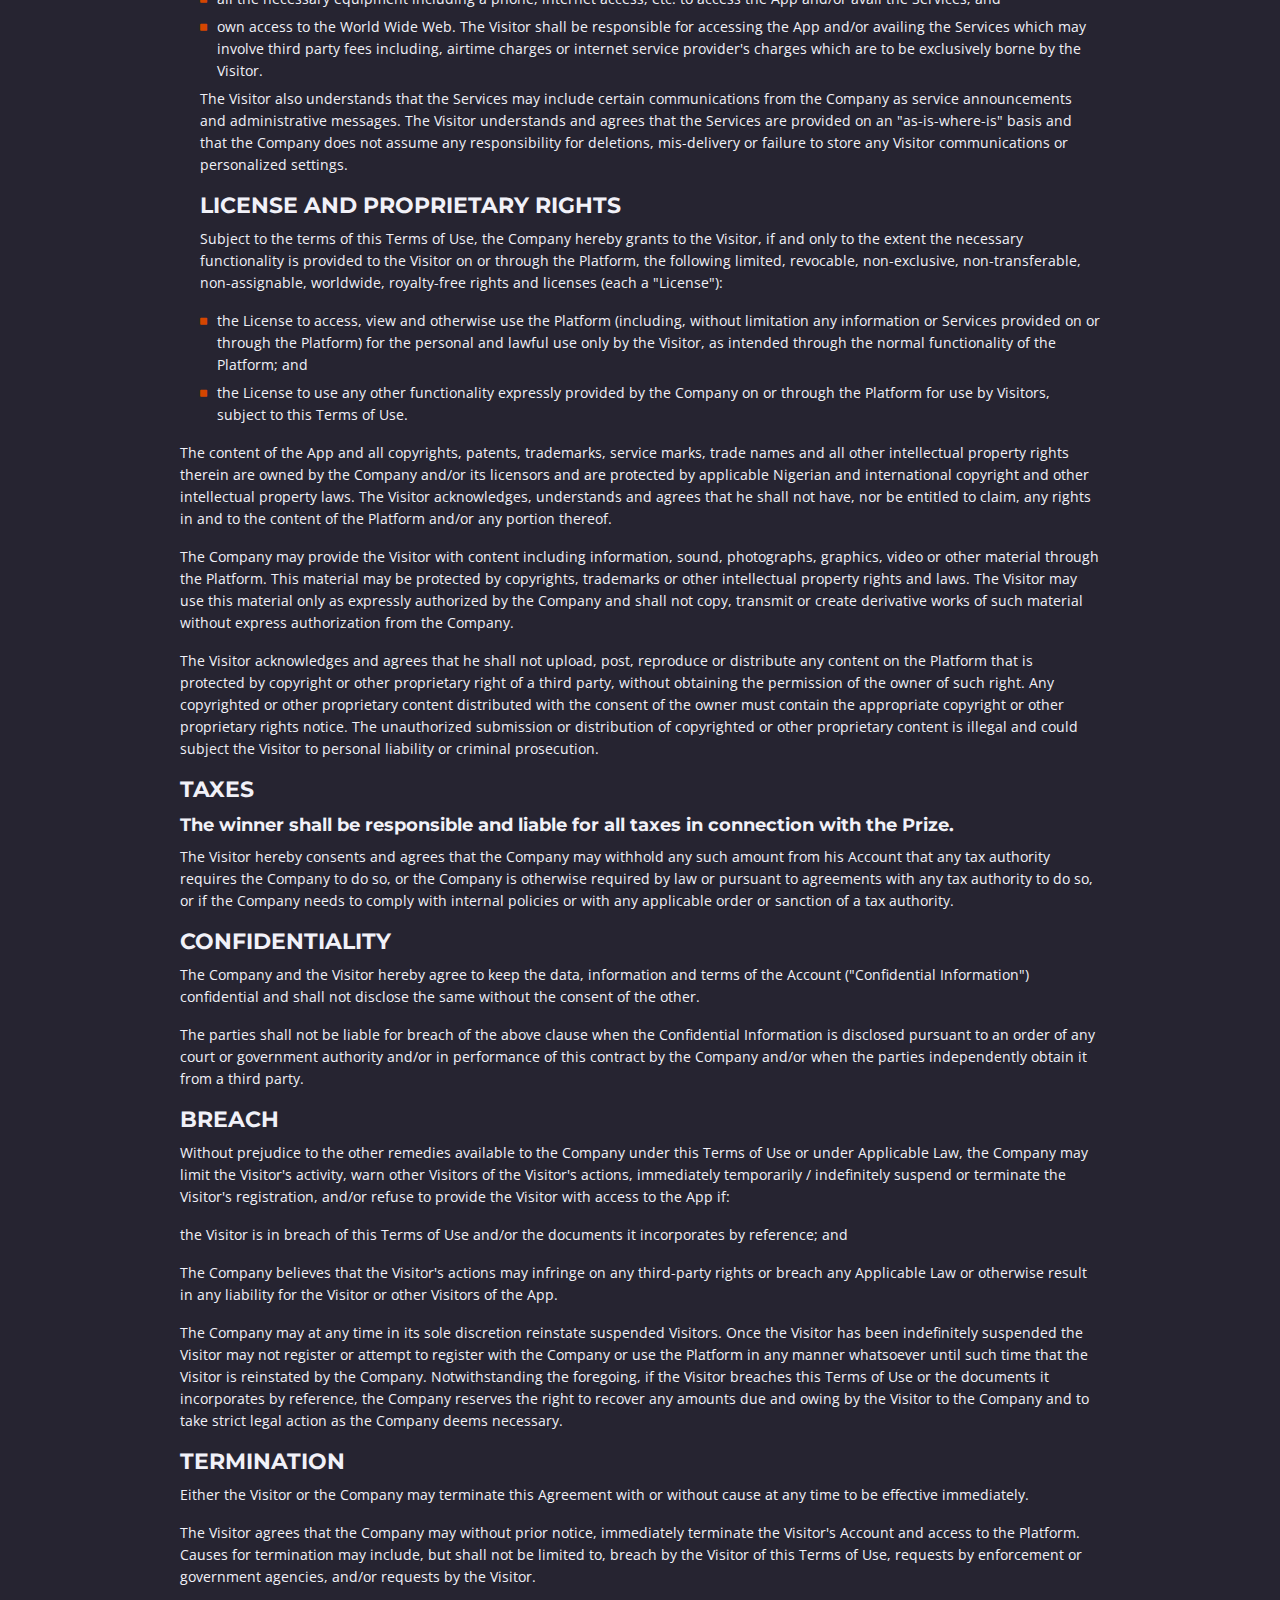
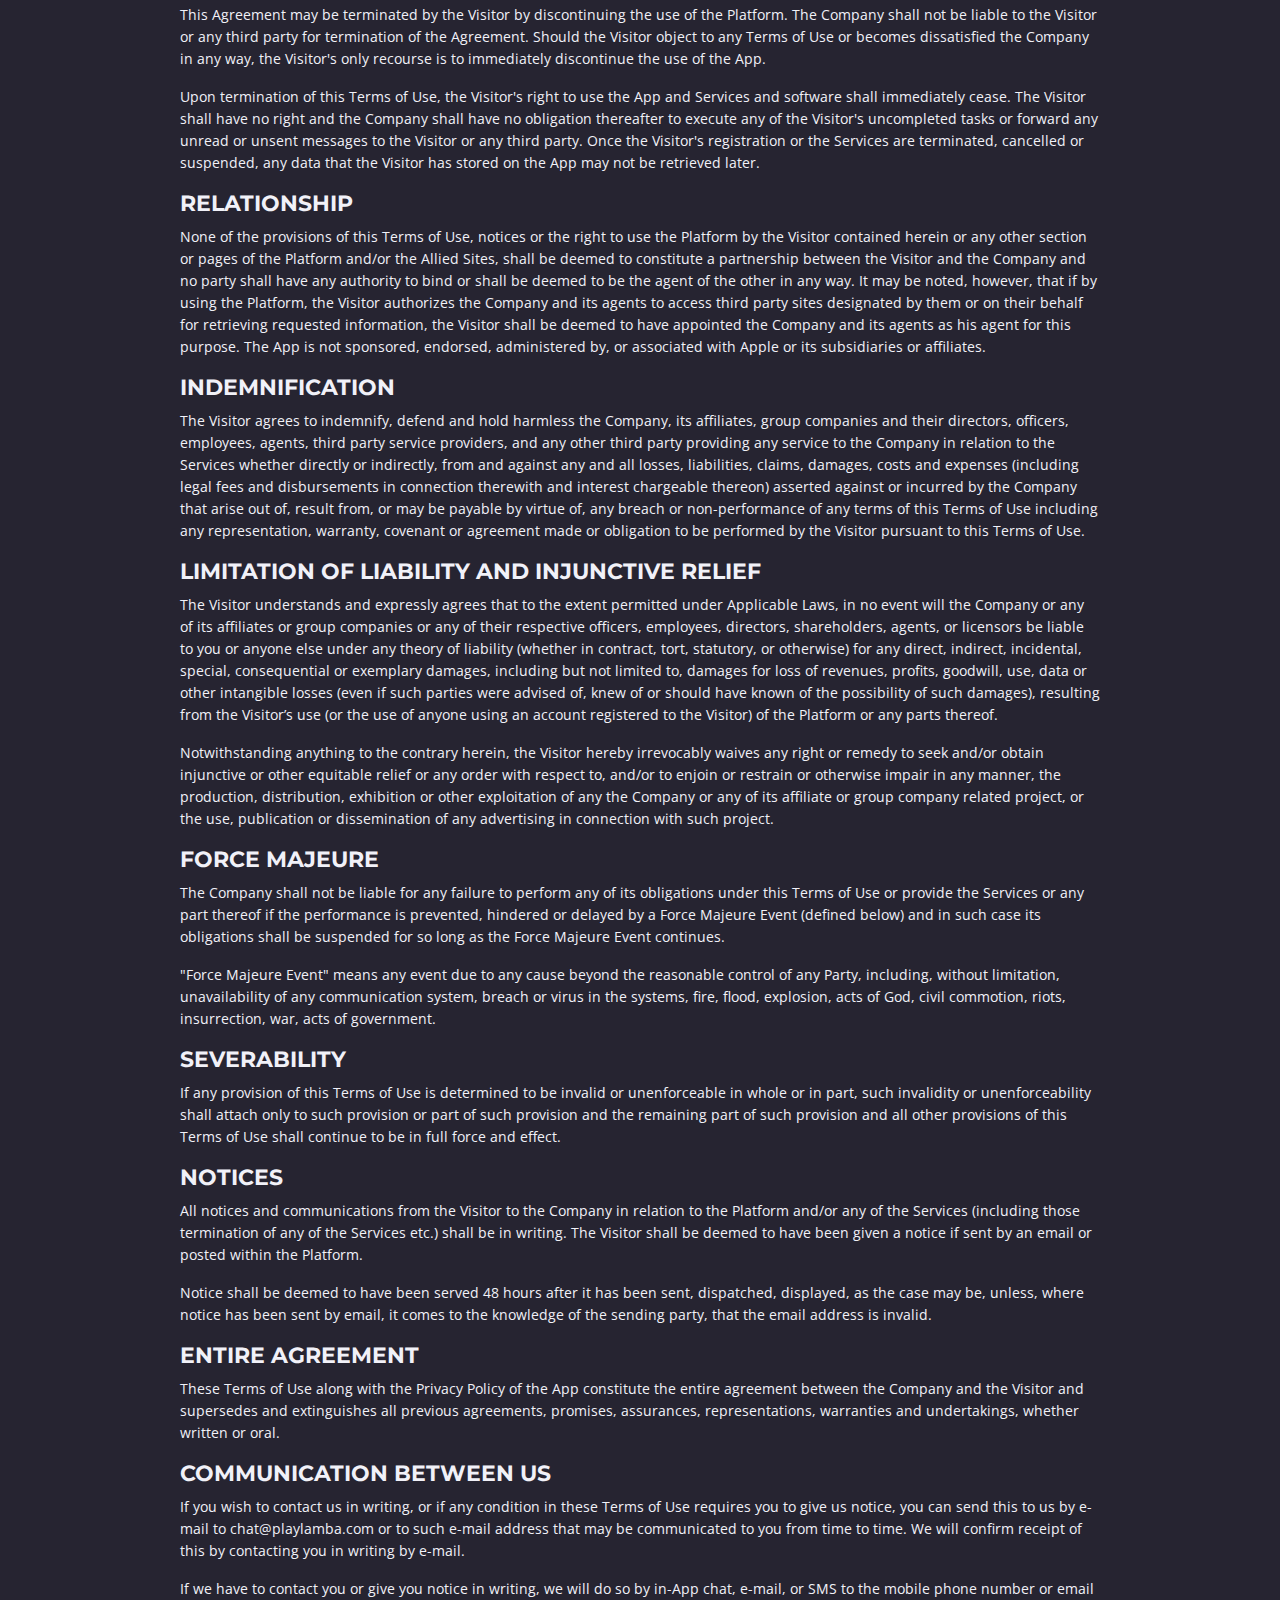
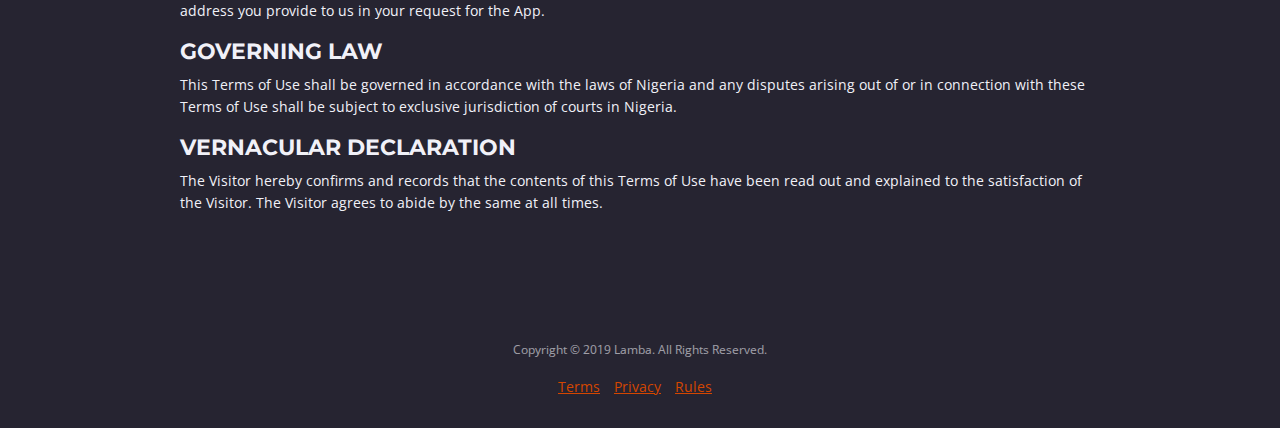
<file: terms-conditions.html>
<!DOCTYPE html>
<html lang="en">
<head>
    <meta charset="utf-8">
    <meta name="viewport" content="width=device-width, initial-scale=1, shrink-to-fit=no">
    
    <!-- SEO Meta Tags -->
    <meta name="description" content="Free mobile app HTML landing page template to help you build a great online presence for your app which will convert visitors into users">
    <meta name="author" content="Inovatik">

    <!-- OG Meta Tags to improve the way the post looks when you share the page on LinkedIn, Facebook, Google+ -->
	<meta property="og:site_name" content="" /> <!-- website name -->
	<meta property="og:site" content="" /> <!-- website link -->
	<meta property="og:title" content=""/> <!-- title shown in the actual shared post -->
	<meta property="og:description" content="" /> <!-- description shown in the actual shared post -->
	<meta property="og:image" content="" /> <!-- image link, make sure it's jpg -->
	<meta property="og:url" content="" /> <!-- where do you want your post to link to -->
	<meta property="og:type" content="article" />

    <!-- Website Title -->
    <title>Terms Conditions - Leno - Mobile App HTML Landing Page Template</title>
    
    <!-- Styles -->
    <link href="https://fonts.googleapis.com/css?family=Open+Sans:300,300i,400,400i,600,600i,700,700i" rel="stylesheet">
    <link href="https://fonts.googleapis.com/css?family=Montserrat:600,700" rel="stylesheet">
    <link href="css/bootstrap.css" rel="stylesheet">
    <link href="css/fontawesome-all.css" rel="stylesheet">
    <link href="css/swiper.css" rel="stylesheet">
	<link href="css/magnific-popup.css" rel="stylesheet">
    <link href="css/styles.css" rel="stylesheet">
	
	<!-- Favicon  -->
    <link rel="icon" href="images/favicon.png">
</head>
<body data-spy="scroll" data-target=".fixed-top">
    
    <!-- Preloader -->
	<div class="spinner-wrapper">
        <div class="spinner">
            <div class="bounce1"></div>
            <div class="bounce2"></div>
            <div class="bounce3"></div>
        </div>
    </div>
    <!-- end of preloader -->
    

    <!-- Navigation -->
    <nav class="navbar navbar-expand-md navbar-dark navbar-custom fixed-top">
        <!-- Text Logo - Use this if you don't have a graphic logo -->
        <!-- <a class="navbar-brand logo-text page-scroll" href="index.html">Leno</a> -->

        <!-- Image Logo -->
        <a class="navbar-brand logo-image" href="index.html"><img src="images/logo.svg" alt="alternative"></a> 
        
        <!-- Mobile Menu Toggle Button -->
        <button class="navbar-toggler" type="button" data-toggle="collapse" data-target="#navbarsExampleDefault" aria-controls="navbarsExampleDefault" aria-expanded="false" aria-label="Toggle navigation">
            <span class="navbar-toggler-awesome fas fa-bars"></span>
            <span class="navbar-toggler-awesome fas fa-times"></span>
        </button>
        <!-- end of mobile menu toggle button -->

        <div class="collapse navbar-collapse" id="navbarsExampleDefault">
            <ul class="navbar-nav ml-auto">
                <li class="nav-item">
                    <a class="nav-link page-scroll" href="index.html#header">HOME <span class="sr-only">(current)</span></a>
                </li>
                <li class="nav-item">
                    <a class="nav-link page-scroll" href="index.html#features">FEATURES</a>
                </li>

                <li class="nav-item">
                    <a class="nav-link page-scroll" href="index.html#contact">CONTACT</a>
                </li>
            </ul>
        </div>
    </nav> <!-- end of navbar -->
    <!-- end of navigation -->


    <!-- Header -->
    <header id="header" class="ex-header">
        <div class="container">
            <div class="row">
                <div class="col-lg-12">
                    <h1>Terms & Conditions</h1>
                </div> <!-- end of col -->
            </div> <!-- end of row -->
        </div> <!-- end of container -->
    </header> <!-- end of ex-header -->
    <!-- end of header -->


    <!-- Breadcrumbs -->
    <div class="ex-basic-1">
        <div class="container">
            <div class="row">
                <div class="col-lg-12">
                    <div class="breadcrumbs">
                        <a href="index.html">Home</a><i class="fa fa-angle-double-right"></i><span>Terms & Conditions</span>
                    </div> <!-- end of breadcrumbs -->
                </div> <!-- end of col -->
            </div> <!-- end of row -->
        </div> <!-- end of container -->
    </div> <!-- end of ex-basic-1 -->
    <!-- end of breadcrumbs -->


    <!-- Terms Content -->
    <div class="ex-basic-2">
        <div class="container">
            <div class="row">
                <div class="col-lg-10 offset-lg-1">
                    <div class="text-container">
                        <h3>Terms of Use for Lamba App</h3>
                        <p>This Terms of Use ("Terms of Use") lays out the terms and conditions, as maybe amended and supplemented, from time to time which shall govern the access and use of the Mobile Application Software titled ‘Lamba’ (“App”), the website at playlamba.com, (collectively, the “Platform”) and the Services provided to registrants/end-user ("Visitor") through the App and the Platform as the case may be.</p>
                        <p>Please read the Terms of Use carefully before using or registering on the App or accessing any Services (as defined below) through the Platform. By using the Platform or the Services, you hereby signify your absolute and unconditional acceptance to the Terms of Use and your agreement to be legally bound by the same. You may not use the Services if you do not accept the Terms of Use.</p>
                        <!-- <ul class="list-unstyled li-space-lg indent">
                            <li class="media">
                                <i class="fas fa-square"></i>
                                <div class="media-body">The geographic area where you use your computer and mobile devices</div>
                            </li>
                            <li class="media">
                                <i class="fas fa-square"></i>
                                <div class="media-body">Your full name, username, and email address and other contact details</div>
                            </li>
                            <li class="media">
                                <i class="fas fa-square"></i>
                                <div class="media-body">A unique Leno user ID (an alphanumeric string) which is assigned to you upon registration</div>
                            </li>
                            <li class="media">
                                <i class="fas fa-square"></i>
                                <div class="media-body">Other optional information as part of your account profile</div>
                            </li>
                            <li class="media">
                                <i class="fas fa-square"></i>
                                <div class="media-body">Your IP Address and, when applicable, timestamp related to your consent and confirmation of consent</div>
                            </li>
                            <li class="media">
                                <i class="fas fa-square"></i>
                                <div class="media-body">Other information submitted by you or your organizational representatives via various methods</div>
                            </li>
                        </ul> -->
                    </div> <!-- end of text-container -->
                    
                    <div class="text-container">
                        <h3>ACCEPTANCE OF TERMS AND MODIFICATION THEREOF</h3>
                        <p>This Terms of Use is an agreement (“Agreement”) between the Visitor and Black Icon Technology ("the Company"), with regard to, (i) the access and use of the Platform, including the App for playing a trivia game (“Services”) hosted by the Company on its App, and the (ii) account opened by the Visitor on the App to use the Services provided by the Company (“Account”). The Visitor shall be permitted to access the Services only upon creating the Account.</p>
                        <p>The access of the Platform, usage of the Services in any manner or mere browsing of the Platform by the Visitor constitutes an acknowledgement and acceptance in full by the Visitor of this Terms of Use without any modification and/or exception. If the Visitor does not agree with any part of this Terms of Use in any manner, the Visitor must not access the Platform or the Services. By affirming the assent of the Visitor to this Terms of Use, the Visitor provides his consent to the collection, use, storage, processing and disclosure of his information as set out in this Terms of Use.</p>
                        <p>The Company reserves the right to change the Terms of Use and any of the terms of the Service without any notice or intimation of such change to the Visitor. The Visitor shall be responsible for regularly reviewing the Terms of Use. Changes to this Terms of Use will be effective when posted on the App or the Platform and the Visitor agrees to review this Terms of Use periodically to become aware of any changes.</p>
                        <p>The Visitor's use of certain features, functionality or programs (including, without limitation, contests, sweepstakes, promotions, wireless marketing opportunities, RSS feeds, etc.) offered on or through the App may be subject to additional Terms of Use, and before the Visitor uses any such features, functionality or other programs he would be deemed to have accepted such additional rules.</p>
                        <p>The Company reserves the right, in its sole discretion, to terminate the access of the Visitor to the App or any portion thereof at any time, without any prior notice.</p>
                        <p>The headings and subheadings herein are included for convenience and identification only and are not intended to describe, interpret, define or limit the scope, extent or intent of this Terms of Use or the right to use the App by the Visitor as contained herein.</p>
                        <p>The Terms of Use herein shall apply equally to both the singular and plural form of the terms defined. Whenever the context may require, any pronoun shall include the corresponding masculine and feminine. The words "include", "includes" and "including" shall be deemed to be followed by the phrase "without limitation". Unless the context otherwise requires, the terms "herein", "hereof", "hereto", "hereunder" and words of similar import refer to this Terms of Use as a whole.</p>
                        <p>These Terms of Use have to be read in conjunction with the Privacy Policy of the App ("Privacy Policy").</p>
                    </div> <!-- end of text-container -->

                    <div class="text-container">
                        <h3>REGISTRATION AND USAGE PROCESS FOR VISITOR</h3>
                        <p>Through the App, individual live trivia games (each, a “Quiz”) will be announced from time to time. The Visitor may join the Quiz while it is live. The time period for any Quiz will be as announced through the App. The Visitor is not required to purchase or pay to participate in the Quiz. However, the Company shall be entitled to set and charge a usage fee, in connection with the Visitor’s use of the Services and from time to time amend or vary its transaction fee for the Services.</p>
                        <p>The Visitor agrees and undertakes at all times to be responsible for maintaining the confidentiality of the Account created for the Services and shall be fully responsible for all activities that occur by use of the Account. Further, the Visitor agrees not to use any other party's Account for any purpose whatsoever without proper authorization from the relevant party. The Visitor is responsible for the security of all transactions undertaken on his Account. The Company will not be responsible for any financial loss, inconvenience or mental agony resulting from misuse of the Visitor’s Account.</p>
                        <p>The Visitor also agrees and undertakes to immediately notify the Company of any unauthorized use of the Visitor's Account or user ID as the case maybe. The Company shall not be responsible for any, direct or indirect, loss or damage arising out of the Visitor's failure to comply with this requirement.</p>
                        <h5>To use the Services of the App, the Visitor also agrees to:</h5>
                        <ul class="list-unstyled li-space-lg indent">
                            <li class="media">
                                <i class="fas fa-square"></i>
                                <div class="media-body">download and open the App on his device;</div>
                            </li>
                            <li class="media">
                                <i class="fas fa-square"></i>
                                <div class="media-body">sign up for an Account or if the Visitor already has an Account, to log into his existing Account. The Visitor may also register to participate in the Quiz via other methods the Company makes available to him;</div>
                            </li>
                            <li class="media">
                                <i class="fas fa-square"></i>
                                <div class="media-body">click on play or select another method provided by the Company, enabling the Visitor to enter a Quiz (“Play”);</div>
                            </li>
                            <li class="media">
                                <i class="fas fa-square"></i>
                                <div class="media-body">receive a notification on his device when the Quiz begins;</div>
                            </li>
                            <li class="media">
                                <i class="fas fa-square"></i>
                                <div class="media-body">have 10 seconds or other amount of time as determined by the Company to answer each question;</div>
                            </li>
                            <li class="media">
                                <i class="fas fa-square"></i>
                                <div class="media-body">provide true, accurate and complete information about himself ("Registered Data") on the App;</div>
                            </li>
                            <li class="media">
                                <i class="fas fa-square"></i>
                                <div class="media-body">maintain and promptly update the Registered Data to keep it true, accurate, current and complete. If the Visitor provides any information that is untrue, inaccurate, not current or incomplete or the Company has reasonable grounds to suspect that the Registered Data or any part thereof is untrue, inaccurate, not current or incomplete, the Company has the right to suspend or terminate the Visitor's Account and refuse any and all current or future use of the Platform and/or any of the Services of the Company;</div>
                            </li>
                            <li class="media">
                                <i class="fas fa-square"></i>
                                <div class="media-body">the Visitor also accepts that the Quiz will be void where prohibited or restricted by Applicable Laws (defined below) or where bonding, registration, or other requirements would be required but have not been met;</div>
                            </li>
                            <li class="media">
                                <i class="fas fa-square"></i>
                                <div class="media-body">the Visitor accepts that the Company shall not be responsible in any manner for the non-fulfilment of the Prize to him by Paytm or any other third-party payment service provider; and</div>
                            </li>
                            <li class="media">
                                <i class="fas fa-square"></i>
                                <div class="media-body">the Visitor also accepts that the Company expressly reserves the right to disqualify any entry that it believes are not in good faith, or are generated by an automated means or scripts, or otherwise violating these Terms of Use or the spirit of the Quiz. Entries generated by script, macro or other automated means or otherwise violating these Terms of Use or the spirit of the Quiz are void. Notwithstanding the provisions contained in this Terms Of Use, the Company, shall be entitled to, at its sole discretion (including for reasons of software issues, network issues, technical glitches, etc.,) to nullify a Quiz at any time after the Quiz has started and / or any Prizes owed to the Visitor after it has become due.</div>
                            </li>
                        </ul>

                        <h4>ACCOUNT</h4>
                        <p>Subject to the other provisions of this Terms of Use, the Visitor may be required to purchase or pay virtual coins to enter or win the Quiz. Acceptance of the application for an Account will be displayed on the App. The Company reserves the right to decline the Visitor’s application for an account or to revoke the same at any stage at the Company’s sole and absolute discretion and without assigning any reason or giving any notice thereto.</p>
                        <h4>PRIZE</h4>
                        <p>Each Quiz will have a winner who will receive a cash prize, which will be determined by the Company in its sole discretion and indicated in connection with a particular Quiz (the “Prize”).</p>
                        <p>The value of a Prize will be equal to the cash amount of the Prize.</p>
                        <h5>When applicable, to receive a Prize, the winner (and, if the winner is a minor, his parents or legal guardians) may be required to:</h5>
                        <h4></h4>
                        <p>If the Visitor wins any Prize in a Quiz, the Company shall initiate the payment of such Prize to the Visitor at its sole discretion and at a time and date decided by the Company via a registered Nigerian, third-party payment service provider or any other payment service provider that the Company may have. The Cash – Out shall be subject to the Terms of Use and Privacy Policies of the bank or other third-party payment channel. However, the Company shall have the right to forfeit the Cash – Out if the Prize is not claimed by the Visitor within a period of 90 (ninety) days from the announcement of the Prize.</p>
                        <p>It shall be the Company’s discretion on deciding when to give the Cash-Out to the Visitor and the Visitor shall not have any right to decide the time or day for receiving or claiming the Cash – Out.</p>
                        <p>The Quiz shall be conducted under the supervision of the Company. The decisions of the Company are final and binding in all matters relating to the Quiz and the Prize. Each winner will be notified via the App or by email or SMS, provided, however, that the Company reserves the right to determine an alternate method of notification.</p>
                        <p>In no event shall the Company be obligated to award any Prizes other than the Prize specified in these Terms of Use.</p>
                        <p>The Company does not guarantee that the Prize shall be made available to the winner. The Prize is not assignable and not transferable and no substitutions are permitted, except by the Company in its sole discretion.</p>
                        <p>In addition, if the Prize is unable to be provided to the winner due to Applicable Law or if the winner cannot claim the Prize for any reason, then the Company reserves the right to not award the Prize at all.</p>
                        <p>The Visitor acknowledges that certain jurisdictions have laws regarding contests that may prevent the Company from awarding the Visitor his Prize. By entering this contest, the Visitor (and, if he is a minor, his parents or legal guardians), understands and accepts the risk that the Visitor may win but not be able to receive a Prize.</p>
                        <h4>STATEMENTS</h4>
                        <p>The Visitor will be notified of all his winnings on the App and all the activity on his Account will be notified by way of push notification, email, or SMS.</p>
                        <h4>LIMITED VISITOR</h4>
                        <p>Each Visitor who accesses the Services, represents that he is a Nigerian resident or a person resident in Nigeria as per the Applicable Laws.</p>
                        <p>The Visitor agrees and undertakes not to sell, trade, resell or exploit for any commercial purposes, any portion of the Services. The Visitor further agrees and undertakes not to copy, distribute, transmit, display, perform, reproduce, publish, license, reverse engineer, create derivative works from, transfer, or sell any information, software, products, Services or intellectual property obtained from the App or the Platform in any manner whatsoever.</p>
                        <p>The Visitor represents that he shall not use the App or its Services for any illegal purposes as per the Applicable Laws.</p>
                        <h4>DISCLAIMER OF WARRANTIES</h4>
                        <p>The Company has endeavored to ensure that all the information provided by it on the App and the Platform is correct, but the Company neither warrants nor makes any representations regarding the quality, accuracy or completeness of any data or information displayed on the App or the Platform. The Company makes no warranty, express or implied, concerning the Platform and/or its contents and disclaims all warranties of fitness for a particular purpose and warranties of merchantability in respect of information displayed and communicated through or on the Platform, including any liability, responsibility or any other claim, whatsoever, in respect of any loss, whether direct or consequential, to any Visitor or any other person, arising out of or from the use of any such information as is displayed or communicated through or on the Platform.</p>
                        <p>The Company shall have the right to endorse brands (through advertisements or otherwise) on the Platform and shall also have the right to conduct a Quiz on the Platform which may be sponsored by any such brand (“Sponsor”) that the Company may associate with. The Visitors are requested to verify the accuracy of all information on their own before undertaking any reliance on such information.</p>
                        <p>By playing a Quiz sponsored by a Sponsor the Visitor agrees that any information provided by the Visitor or collected by the Sponsor in connection with the Quiz may be used by the Sponsor in accordance with their terms of use.</p>
                        <p>Unless prohibited by Applicable Law, the acceptance of a Visitor to play the Quiz constitutes the Visitor’s permission to use his name, submissions, photograph, likeness, voice, address (city and state) and testimonials in all media, in perpetuity, in any manner that the Company or the Sponsor deems appropriate for publicity purposes without any compensation to such entrant or any review or approval rights, notifications, or permissions and constitutes the Visitor’s consent to disclose his personally identifiable information to third parties. Notwithstanding any rights of publicity, privacy or otherwise (whether or not statutory) anywhere in the world, the Visitor’s acceptance of a Prize constitutes his authorization to:</p>
                        <p>have Sponsor (and its agents, consultants and employees) photograph, record, tape, film and otherwise visually and audio visually record the Visitor;</p>
                        <p>have Sponsor (and its agents, consultants and employees) use, reproduce, disseminate, alter, edit, dub, modify, distort, add to, subtract from, process and otherwise exploit any results of such activity (including without limitation any manner in which such activity may be recorded or remembered or modified) or derivatives or extensions or limitations thereof in any manner that Sponsor sees fit, in any medium or technology known or hereinafter invented, throughout the universe in perpetuity, including without limitation for illustration, art, promotion, advertising, trade or any other purpose whatsoever; </p>
                        <p>and have relinquished any right that the Visitor may have to examine or approve the completed product or products or the advertising copy or printed matter that may be used in conjunction therewith or the use to which it may be applied.</p>
                        <p>In no event shall the Company be liable for any direct, indirect, punitive, incidental, special, consequential damages or any other damages resulting from: (a) the use or the inability to use the Services; (b) unauthorized access to or alteration of the Visitor's transmissions or data; (c) any other matter relating to the Services; including, without limitation, damages for loss of use, data or profits, arising out of or in any way connected with availing of the Services.</p>
                        <p>The Company shall not be responsible for the delay or inability to use the Services on the App, the provision of or failure to provide the Services, or for any information, software, products, Services and related graphics obtained from the Company through the App, whether based on contract, tort, negligence, strict liability or otherwise. Further, the Company shall not be held responsible for non-availability of the App during periodic maintenance operations or any unplanned suspension of access to the App that may occur due to technical reasons or for any other reason whatsoever. The Visitor understands and agrees that any material and/or data downloaded or otherwise obtained from the Company through the Platform is done entirely at his discretion and risk and he will be solely responsible for any damage to his equipment including a phone, internet access, etc., or any other loss that results from such material and/or data.</p>
                        <p>These limitations, disclaimer of warranties and exclusions apply without regard to whether the damages arise from (a) breach of contract, (b) breach of warranty, (c) negligence, or (d) any other cause of action, to the extent such exclusion and limitations are not prohibited by Applicable Law.</p>
                        <h4>LINKS TO OTHER SITES</h4>
                        <p>The App may contain links to other websites or may contain features of any nature of other websites on the App ("Allied Sites"). The Allied Sites are not under the control of the Company and the Company is not responsible for the contents of any Allied Site, including without limitation any link or advertisement contained in the Allied Site, or any changes or updates to the Allied Site.</p>
                        <p>The Company is not responsible for any errors, inclusions, omissions or representations on any Allied Site, or on any link contained in the Allied Site. The Company does not endorse any advertiser on any Allied Site or on any link contained in the Allied Site, in any manner. The Visitor is requested to verify the accuracy of all information on his own before undertaking any reliance on such information.</p>
                        <h4>VISITOR'S OBLIGATIONS</h4>
                        <p>The Visitor's rights on the Platform are conditioned upon compliance with each of the following:</p>
                        <ul class="list-unstyled li-space-lg indent">
                                    <li class="media">
                                        <i class="fas fa-square"></i>
                                        <div class="media-body">In order to utilize the Services provided by the Company, the Visitor must be over the age of 18 and if the Visitor is under the age of 18, he must have his parent’s or legal guardian’s permission prior to participating in the Quiz, and by participating, the Visitor represents that his parent or legal guardian has provided such permission and agreed to these Terms of Use;</div>
                                    </li>
                                    <li class="media">
                                        <i class="fas fa-square"></i>
                                        <div class="media-body">The Visitor will not create or submit anything that is unlawful, pornographic, defamatory, libellous, obscene, threatening, harassing, discriminatory, bullying, vulgar, indecent, profane, hateful, racially, culturally or ethnically offensive, or that encourages criminal conduct, or that gives rise, or potentially gives rise, to civil or criminal liability, or that violates any applicable laws, rules, regulations or Government of Nigeria's guidelines ("Applicable Laws"), or that infringes or violates other parties' intellectual property rights or links to infringing or unauthorized content;</div>
                                    </li>
                                    <li class="media">
                                        <i class="fas fa-square"></i>
                                        <div class="media-body">The Visitor will not embed, re-publish, maintain and/or display any App content on any web site or other Internet location that ordinarily contains or hosts content that is unlawful, pornographic, obscene, defamatory, libellous, threatening, discriminatory, harassing, bullying, vulgar, indecent, profane, hateful, racially, culturally or ethnically offensive, or that encourages criminal conduct, or that gives rise, or potentially gives rise, to civil or criminal liability, or that violates any Applicable Laws, or that infringes or violates other parties' intellectual property rights or links to infringing or unauthorized content;</div>
                                    </li>
                                    <li class="media">
                                        <i class="fas fa-square"></i>
                                        <div class="media-body">The Visitor will not provide false information about him/her or anyone else (including, without limitation, if and when the Visitor is being asked on the App to provide accurate information about the Visitor's age), and the Visitor will not impersonate or appear to impersonate anyone else or otherwise misrepresent the Visitor's affiliation with any person or entity;</div>
                                    </li>
                                    <li class="media">
                                        <i class="fas fa-square"></i>
                                        <div class="media-body">The Visitor will not use any one or more of the Licenses (and any associated functionality) to collect, obtain, compile, gather, transmit, reproduce, delete, revise, view, display, forward, any material or information, whether personally identifiable or not, posted by or concerning any other user of the App, unless the Visitor would have obtained prior permission from such user to do so;</div>
                                    </li>
                                    <li class="media">
                                        <i class="fas fa-square"></i>
                                        <div class="media-body"> The Visitor will not interfere with or disrupt, or attempt to interfere with or disrupt, the operation of the Platform (or any parts thereof);</div>
                                    </li>
                                    <li class="media">
                                        <i class="fas fa-square"></i>
                                        <div class="media-body">The Visitor will abide by all copyright notices, information, restrictions contained in or associated with any of the App content;</div>
                                    </li>
                                    <li class="media">
                                        <i class="fas fa-square"></i>
                                        <div class="media-body">The Visitor will not remove, alter, interfere with or circumvent any copyright, trademark, watermark, or other proprietary notices marked/displayed on the Platform;</div>
                                    </li>
                                    <li class="media">
                                        <i class="fas fa-square"></i>
                                        <div class="media-body">The Visitor will not remove, alter, interfere with or circumvent any digital rights management mechanism, device or other content protection or access control measure (including, without limitation geo-filtering and/or encryption) associated with the Platform;</div>
                                    </li>
                                    <li class="media">
                                        <i class="fas fa-square"></i>
                                        <div class="media-body"></div>
                                    </li>
                                    <li class="media">
                                        <i class="fas fa-square"></i>
                                        <div class="media-body">The Visitor will not use any of the rights granted to him or any of the Platform content in a manner that suggests an association with any of the Company's products, Services or brands, unless otherwise specifically permitted by the Company;</div>
                                    </li>
                                    <li class="media">
                                        <i class="fas fa-square"></i>
                                        <div class="media-body">The Visitor will not do anything on the App that would prevent other users' access to or use of the App or any part thereof;</div>
                                    </li>
                                    <li class="media">
                                        <i class="fas fa-square"></i>
                                        <div class="media-body">The Visitor, upon a request from the Company, shall provide all the necessary documents to show his proof of residency in Nigeria; and</div>
                                    </li>
                                    <li class="media">
                                        <i class="fas fa-square"></i>
                                        <div class="media-body">The Visitor accepts that if he is a director, officer, and employees of Sponsor or any of its affiliate companies and subsidiaries, and immediate families of each, he shall not be eligible to receive a Prize.</div>
                                    </li>
                                </ul>
                                <p>The Visitor represents and warrants that he has the power and authority to execute, deliver and perform his obligations under this Terms of Use and all necessary corporate, shareholder and/or other actions have been taken by it to authorize such execution, delivery and performance, and that this Terms of Use constitutes its legal, valid and binding obligation, enforceable in accordance with its terms. The execution, delivery and performance of its obligations under this Terms of Use does not and will not contravene any laws, regulation or order of any authority or other official body or agency or any judgment or decree of any court having jurisdiction over it or conflict with or result in any breach or default under any document binding upon it.</p>
                                <p>The Visitor represents and warrants that he is not a director, officer, and employee of the Company or any of its affiliate companies and subsidiaries, and immediate families of each.</p>
                                <p>The Visitor represents and confirms that the Visitor is of legal age to enter into a binding contract and is not a person barred from accessing and using the App and availing the Services under the laws of Nigeria or other Applicable Laws.</p>
                                <h4>The Visitor acknowledges and agrees that:</h4>
                                <p>Notwithstanding the provisions contained in this legal document, the Company might provide to the Visitor:</p>
                                <p>the option to purchase at a cost, additional chances of playing the Quiz (“Extra Coins”); and</p>
                                <ul class="list-unstyled li-space-lg indent">
                                    <li class="media">
                                        <i class="fas fa-square"></i>
                                        <div class="media-body">the option to use a special code designated for every Account (“Referral Code”) in relation to other Visitors or a special code provided by the Company to the Visitor to get Extra Coins or a discount in purchasing an Extra Coins.</div>
                                    </li>
                                    <li class="media">
                                        <i class="fas fa-square"></i>
                                        <div class="media-body">as between the Company and the Visitor, the Company owns all right, title and interest in the Services and the App;</div>
                                    </li>
                                    <li class="media">
                                        <i class="fas fa-square"></i>
                                        <div class="media-body">nothing in this Terms of Use shall confer on the Visitor any license or right of ownership in the Company’s intellectual property rights and/or the App or its contents.</div>
                                    </li>
                                    <h5>To avail a Service through the App, the Visitor has and must continue to maintain at his sole cost:</h5>
                                    <li class="media">
                                        <i class="fas fa-square"></i>
                                        <div class="media-body">all the necessary equipment including a phone, internet access, etc. to access the App and/or avail the Services; and</div>
                                    </li>
                                    <li class="media">
                                        <i class="fas fa-square"></i>
                                        <div class="media-body">own access to the World Wide Web. The Visitor shall be responsible for accessing the App and/or availing the Services which may involve third party fees including, airtime charges or internet service provider's charges which are to be exclusively borne by the Visitor.</div>
                                    </li>
                                    <p>The Visitor also understands that the Services may include certain communications from the Company as service announcements and administrative messages. The Visitor understands and agrees that the Services are provided on an "as-is-where-is" basis and that the Company does not assume any responsibility for deletions, mis-delivery or failure to store any Visitor communications or personalized settings.</p>
                                    <h4>LICENSE AND PROPRIETARY RIGHTS</h4>
                                    <p>Subject to the terms of this Terms of Use, the Company hereby grants to the Visitor, if and only to the extent the necessary functionality is provided to the Visitor on or through the Platform, the following limited, revocable, non-exclusive, non-transferable, non-assignable, worldwide, royalty-free rights and licenses (each a "License"):</p>
                                    <li class="media">
                                        <i class="fas fa-square"></i>
                                        <div class="media-body">the License to access, view and otherwise use the Platform (including, without limitation any information or Services provided on or through the Platform) for the personal and lawful use only by the Visitor, as intended through the normal functionality of the Platform; and</div>
                                    </li>
                                    <li class="media">
                                        <i class="fas fa-square"></i>
                                        <div class="media-body">the License to use any other functionality expressly provided by the Company on or through the Platform for use by Visitors, subject to this Terms of Use.</div>
                                    </li>
                                </ul>
                                <p>The content of the App and all copyrights, patents, trademarks, service marks, trade names and all other intellectual property rights therein are owned by the Company and/or its licensors and are protected by applicable Nigerian and international copyright and other intellectual property laws. The Visitor acknowledges, understands and agrees that he shall not have, nor be entitled to claim, any rights in and to the content of the Platform and/or any portion thereof.</p>
                                <p>The Company may provide the Visitor with content including information, sound, photographs, graphics, video or other material through the Platform. This material may be protected by copyrights, trademarks or other intellectual property rights and laws. The Visitor may use this material only as expressly authorized by the Company and shall not copy, transmit or create derivative works of such material without express authorization from the Company.</p>
                                <p>The Visitor acknowledges and agrees that he shall not upload, post, reproduce or distribute any content on the Platform that is protected by copyright or other proprietary right of a third party, without obtaining the permission of the owner of such right. Any copyrighted or other proprietary content distributed with the consent of the owner must contain the appropriate copyright or other proprietary rights notice. The unauthorized submission or distribution of copyrighted or other proprietary content is illegal and could subject the Visitor to personal liability or criminal prosecution.</p>
                                <h4>TAXES</h4>
                                <h5>The winner shall be responsible and liable for all taxes in connection with the Prize.</h5>
                                <p>The Visitor hereby consents and agrees that the Company may withhold any such amount from his Account that any tax authority requires the Company to do so, or the Company is otherwise required by law or pursuant to agreements with any tax authority to do so, or if the Company needs to comply with internal policies or with any applicable order or sanction of a tax authority.</p>
                                <h4>CONFIDENTIALITY</h4>
                                <p>The Company and the Visitor hereby agree to keep the data, information and terms of the Account ("Confidential Information") confidential and shall not disclose the same without the consent of the other.</p>
                                <p>The parties shall not be liable for breach of the above clause when the Confidential Information is disclosed pursuant to an order of any court or government authority and/or in performance of this contract by the Company and/or when the parties independently obtain it from a third party.</p>
                                <h4>BREACH</h4>
                                <p>Without prejudice to the other remedies available to the Company under this Terms of Use or under Applicable Law, the Company may limit the Visitor's activity, warn other Visitors of the Visitor's actions, immediately temporarily / indefinitely suspend or terminate the Visitor's registration, and/or refuse to provide the Visitor with access to the App if:</p>
                                <p>the Visitor is in breach of this Terms of Use and/or the documents it incorporates by reference; and</p>
                                <p>The Company believes that the Visitor's actions may infringe on any third-party rights or breach any Applicable Law or otherwise result in any liability for the Visitor or other Visitors of the App.</p>
                                <p>The Company may at any time in its sole discretion reinstate suspended Visitors. Once the Visitor has been indefinitely suspended the Visitor may not register or attempt to register with the Company or use the Platform in any manner whatsoever until such time that the Visitor is reinstated by the Company. Notwithstanding the foregoing, if the Visitor breaches this Terms of Use or the documents it incorporates by reference, the Company reserves the right to recover any amounts due and owing by the Visitor to the Company and to take strict legal action as the Company deems necessary.</p>
                                <h4>TERMINATION</h4>
                                <p>Either the Visitor or the Company may terminate this Agreement with or without cause at any time to be effective immediately.</p>
                                <p>The Visitor agrees that the Company may without prior notice, immediately terminate the Visitor's Account and access to the Platform. Causes for termination may include, but shall not be limited to, breach by the Visitor of this Terms of Use, requests by enforcement or government agencies, and/or requests by the Visitor.</p>
                                <p>This Agreement may be terminated by the Visitor by discontinuing the use of the Platform. The Company shall not be liable to the Visitor or any third party for termination of the Agreement. Should the Visitor object to any Terms of Use or becomes dissatisfied the Company in any way, the Visitor's only recourse is to immediately discontinue the use of the App.</p>
                                <p>Upon termination of this Terms of Use, the Visitor's right to use the App and Services and software shall immediately cease. The Visitor shall have no right and the Company shall have no obligation thereafter to execute any of the Visitor's uncompleted tasks or forward any unread or unsent messages to the Visitor or any third party. Once the Visitor's registration or the Services are terminated, cancelled or suspended, any data that the Visitor has stored on the App may not be retrieved later.</p>
                                <h4>RELATIONSHIP</h4>
                                <p>None of the provisions of this Terms of Use, notices or the right to use the Platform by the Visitor contained herein or any other section or pages of the Platform and/or the Allied Sites, shall be deemed to constitute a partnership between the Visitor and the Company and no party shall have any authority to bind or shall be deemed to be the agent of the other in any way. It may be noted, however, that if by using the Platform, the Visitor authorizes the Company and its agents to access third party sites designated by them or on their behalf for retrieving requested information, the Visitor shall be deemed to have appointed the Company and its agents as his agent for this purpose. The App is not sponsored, endorsed, administered by, or associated with Apple or its subsidiaries or affiliates.</p>
                                <h4>INDEMNIFICATION</h4>
                                <p>The Visitor agrees to indemnify, defend and hold harmless the Company, its affiliates, group companies and their directors, officers, employees, agents, third party service providers, and any other third party providing any service to the Company in relation to the Services whether directly or indirectly, from and against any and all losses, liabilities, claims, damages, costs and expenses (including legal fees and disbursements in connection therewith and interest chargeable thereon) asserted against or incurred by the Company that arise out of, result from, or may be payable by virtue of, any breach or non-performance of any terms of this Terms of Use including any representation, warranty, covenant or agreement made or obligation to be performed by the Visitor pursuant to this Terms of Use.</p>
                                <h4>LIMITATION OF LIABILITY AND INJUNCTIVE RELIEF</h4>
                                <p>The Visitor understands and expressly agrees that to the extent permitted under Applicable Laws, in no event will the Company or any of its affiliates or group companies or any of their respective officers, employees, directors, shareholders, agents, or licensors be liable to you or anyone else under any theory of liability (whether in contract, tort, statutory, or otherwise) for any direct, indirect, incidental, special, consequential or exemplary damages, including but not limited to, damages for loss of revenues, profits, goodwill, use, data or other intangible losses (even if such parties were advised of, knew of or should have known of the possibility of such damages), resulting from the Visitor’s use (or the use of anyone using an account registered to the Visitor) of the Platform or any parts thereof.</p>
                                <p>Notwithstanding anything to the contrary herein, the Visitor hereby irrevocably waives any right or remedy to seek and/or obtain injunctive or other equitable relief or any order with respect to, and/or to enjoin or restrain or otherwise impair in any manner, the production, distribution, exhibition or other exploitation of any the Company or any of its affiliate or group company related project, or the use, publication or dissemination of any advertising in connection with such project.</p>
                                <h4>FORCE MAJEURE</h4>
                                <p>The Company shall not be liable for any failure to perform any of its obligations under this Terms of Use or provide the Services or any part thereof if the performance is prevented, hindered or delayed by a Force Majeure Event (defined below) and in such case its obligations shall be suspended for so long as the Force Majeure Event continues.</p>
                                
                                <p>"Force Majeure Event" means any event due to any cause beyond the reasonable control of any Party, including, without limitation, unavailability of any communication system, breach or virus in the systems, fire, flood, explosion, acts of God, civil commotion, riots, insurrection, war, acts of government.</p>
                                <h4>SEVERABILITY</h4>
                                <p>If any provision of this Terms of Use is determined to be invalid or unenforceable in whole or in part, such invalidity or unenforceability shall attach only to such provision or part of such provision and the remaining part of such provision and all other provisions of this Terms of Use shall continue to be in full force and effect.</p>
                                <h4>NOTICES</h4>
                                <p>All notices and communications from the Visitor to the Company in relation to the Platform and/or any of the Services (including those termination of any of the Services etc.) shall be in writing. The Visitor shall be deemed to have been given a notice if sent by an email or posted within the Platform.</p>
                                <p>Notice shall be deemed to have been served 48 hours after it has been sent, dispatched, displayed, as the case may be, unless, where notice has been sent by email, it comes to the knowledge of the sending party, that the email address is invalid.</p>
                                <h4>ENTIRE AGREEMENT</h4>
                                <p>These Terms of Use along with the Privacy Policy of the App constitute the entire agreement between the Company and the Visitor and supersedes and extinguishes all previous agreements, promises, assurances, representations, warranties and undertakings, whether written or oral.</p>
                                <h4>COMMUNICATION BETWEEN US</h4>
                                <p>If you wish to contact us in writing, or if any condition in these Terms of Use requires you to give us notice, you can send this to us by e-mail to chat@playlamba.com or to such e-mail address that may be communicated to you from time to time. We will confirm receipt of this by contacting you in writing by e-mail.</p>
                                <p>If we have to contact you or give you notice in writing, we will do so by in-App chat, e-mail, or SMS to the mobile phone number or email address you provide to us in your request for the App.</p>
                                <h4>GOVERNING LAW</h4>
                                <p>This Terms of Use shall be governed in accordance with the laws of Nigeria and any disputes arising out of or in connection with these Terms of Use shall be subject to exclusive jurisdiction of courts in Nigeria.</p>
                                <h4>VERNACULAR DECLARATION</h4>
                                <p>The Visitor hereby confirms and records that the contents of this Terms of Use have been read out and explained to the satisfaction of the Visitor. The Visitor agrees to abide by the same at all times.</p>

                            </div>  <!-- end of text-container -->
                </div>
            </div> <!-- end of row -->
        </div> <!-- end of container -->
    </div> <!-- end of ex-basic -->
    <!-- end of terms content -->




    <!-- Copyright -->
    <div class="copyright"></br>
        <div class="container">
            <div class="row">
                <div class="col-lg-12">
                     <p class="p-small">Copyright © 2019 Lamba. All Rights Reserved. <a href="#"></a></p>
                    <a class="turquoise" href="terms-conditions.html" style="padding-right: 10px">Terms</a> 
                    <a class="turquoise" href="privacy-policy.html" style="padding-right: 10px">Privacy</a>
                    <a class="turquoise" href="rules.html" style="padding-right: 10px">Rules</a>
                    <!--<a class="turquoise" href="FAQ.html" style="padding-right: 10px">FAQ</a>-->
                     </br>
                     </br>
                           
                </div> <!-- end of col -->
            </div> <!-- enf of row -->
        </div> <!-- end of container -->
    </div> <!-- end of copyright --> 
    <!-- end of copyright -->

	
    <!-- Scripts -->
    <script src="js/jquery.min.js"></script> <!-- jQuery for Bootstrap's JavaScript plugins -->
    <script src="js/popper.min.js"></script> <!-- Popper tooltip library for Bootstrap -->
    <script src="js/bootstrap.min.js"></script> <!-- Bootstrap framework -->
    <script src="js/jquery.easing.min.js"></script> <!-- jQuery Easing for smooth scrolling between anchors -->
    <script src="js/swiper.min.js"></script> <!-- Swiper for image and text sliders -->
    <script src="js/jquery.magnific-popup.js"></script> <!-- Magnific Popup for lightboxes -->
    <script src="js/morphext.min.js"></script> <!-- Morphtext rotating text in the header -->
    <script src="js/validator.min.js"></script> <!-- Validator.js - Bootstrap plugin that validates forms -->
    <script src="js/scripts.js"></script> <!-- Custom scripts -->
</body>
</html>
</file>
<file: documentation/css/styles.css>
/**************************/
/*     General Styles     */
/**************************/
body {
	overflow-x: hidden;
	font: 400 15px/1.8em "Open Sans", sans-serif; 
}

p {
	font: 400 15px/1.7em "Open Sans", sans-serif; 
}

h1 {
	margin-bottom: 20px;
}

h3 {
	margin-top: 62px;
}

a {
	color: #2658d5;
	font-weight: 600;
	text-decoration: none;
}
 
a:hover {
	text-decoration: none;
}

hr {
	margin-top: 60px;
	margin-bottom: 40px;
}

pre.code-format {
	max-width: 1000px;
	line-height:1.7em;
	white-space: pre-wrap;       /* Since CSS 2.1 */
    white-space: -moz-pre-wrap;  /* Mozilla, since 1999 */
    white-space: -pre-wrap;      /* Opera 4-6 */
    white-space: -o-pre-wrap;    /* Opera 7 */
    word-wrap: break-word;       /* Internet Explorer 5.5+ */
	margin-top: 20px;
	margin-bottom: -5px;
}



/************************/
/*     Page Content     */
/************************/
#wrapper {
    padding-left: 0;
    -webkit-transition: all 0.5s ease;
    -moz-transition: all 0.5s ease;
    -o-transition: all 0.5s ease;
    transition: all 0.5s ease;
}

#wrapper.toggled {
    padding-left: 250px;
}

#sidebar-wrapper {
    z-index: 1000;
    position: fixed;
    left: 250px;
    width: 0;
    height: 100%;
    margin-left: -250px;
    overflow-y: auto;
    background: #000;
    -webkit-transition: all 0.5s ease;
    -moz-transition: all 0.5s ease;
    -o-transition: all 0.5s ease;
    transition: all 0.5s ease;
}

#sidebar-wrapper p {
	display: block;
	color: #fff;
	font-size: 22px;
	margin-left: 20px;
	margin-top: 40px;
}

#wrapper.toggled #sidebar-wrapper {
    width: 250px;
}

#page-content-wrapper {
    width: 100%;
    position: absolute;
    padding: 15px;
}

#page-content-wrapper .code {
	font: 400 14px/1.6em "Source Code Pro", sans-serif; 
	color: #c22525;
}

#page-content-wrapper hr {
	border-top: 1px solid #dfdfdf; 
}

#wrapper.toggled #page-content-wrapper {
    position: absolute;
    margin-right: -250px;
}

.separator {
	margin-bottom: 15px;
}

.footer {
	margin-top: 60px;
	color: grey;
}


/**************************/
/*     Sidebar Styles     */
/**************************/
.sidebar-nav {
    position: absolute;
    top: 0;
    width: 250px;
    margin: 0;
    padding: 0;
    list-style: none;
}

.sidebar-nav li {
    padding-top: 0.5rem;
    padding-bottom: 0.5rem;
}

.sidebar-nav li a {
    padding-left: 20px;
    line-height: 20px;
}

.sidebar-nav li a {
    display: inline-block;
    text-decoration: none;
    color: #999999;
}

.sidebar-nav li:hover {
    text-decoration: none;
    background: rgba(255,255,255,0.2);
}

.sidebar-nav li:hover a {
    color: #fff;
}

.sidebar-nav li a:active,
.sidebar-nav li a:focus {
	color: #fff;
}

.sidebar-nav > .sidebar-brand {
    font-size: 18px;
    line-height: 22px;
	margin-top: 140px;
	color: #fff;
	text-align: left;
}

.sidebar-nav > .sidebar-brand a {
    color: #999999;
}

.sidebar-nav > .sidebar-brand a:hover {
    color: #fff;
    background: none;
}


/*************************/
/*     Media Queries     */
/*************************/
@media(min-width:768px) {
    #wrapper {
        padding-left: 250px;
    }

    #wrapper.toggled {
        padding-left: 0;
    }

    #sidebar-wrapper {
        width: 250px;
    }

    #wrapper.toggled #sidebar-wrapper {
        width: 0;
    }

    #page-content-wrapper {
        padding: 20px;
        position: relative;
    }

    #wrapper.toggled #page-content-wrapper {
        position: relative;
        margin-right: 0;
    }
}
</file>
<file: css/styles.css>
/* Template: Leno - Mobile App HTML Landing Page Template
   Author: Inovatik
   Created: Mar 2019
   Description: Master CSS file
*/

/*****************************************
Table Of Contents:

01. General Styles
02. Preloader
03. Navigation
04. Header
05. Features
06. Video
07. Details 1
08. Details 2
09. Details Lightboxes
10. Screenshots
11. Download
12. Statistics
13. Contact
14. Footer
15. Copyright
16. Back To Top Button
17. Extra Pages
18. Media Queries
******************************************/

/*****************************************
Colors:

- Text, navbar links - white #f1f1f8
- Buttons, bullets, icons - turquoise #00c9db
- Navbar - navy #4633af
- Backgrounds - dark denim #262431
- Backgrounds - denim #2f2c3d
******************************************/


/******************************/
/*     01. General Styles     */
/******************************/
body,
html {
    width: 100%;
	height: 100%;
}

body, p {
	color: #f1f1f8; 
	font: 400 0.875rem/1.375rem "Open Sans", sans-serif;
}

.p-large {
	color: #f1f1f8;
	font: 400 1rem/1.5rem "Open Sans", sans-serif;
}

.p-small {
	color: #f1f1f8;
	font: 400 0.75rem/1.25rem "Open Sans", sans-serif;
}

.p-heading {
	margin-bottom: 3.75rem;
	text-align: center;
}

.li-space-lg li {
	margin-bottom: 0.375rem;
}

.indent {
	padding-left: 1.25rem;
}

h1 {
	color: #f1f1f8;
	font: 700 2.5rem/2.875rem "Montserrat", sans-serif;
}

h2 {
	color: #ffffff;
	font: 700 2.25rem/2.75rem "Montserrat", sans-serif;
}

h3 {
	color: #0a0a0a;
	font: 700 1.75rem/2.125rem "Montserrat", sans-serif;
}

h4 {
	color: #f1f1f8;
	font: 700 1.375rem/1.75rem "Montserrat", sans-serif;
}

h5 {
	color: #f1f1f8;
	font: 700 1.125rem/1.625rem "Montserrat", sans-serif;
}

h6 {
	color: #f1f1f8;
	font: 700 1rem/1.5rem "Montserrat", sans-serif;
}

a {
	color: #f1f1f8;
	text-decoration: underline;
}

a:hover {
	color: #f1f1f8;
	text-decoration: underline;
}

a.turquoise {
	color: #d44600;
}

a.white {
	color: #fff;
}

.testimonial-text {
	font: italic 400 1rem/1.5rem "Open Sans", sans-serif;
}

.testimonial-author {
	font: 700 1rem/1.5rem "Montserrat", sans-serif;
}

.btn-solid-reg {
	display: inline-block;
	padding: 1.1875rem 2.125rem 1.1875rem 2.125rem;
	border: 0.125rem solid #d44600;
	border-radius: 2rem;
	background-color: #d44600;
	color: #fff;
	font: 700 0.75rem/0 "Montserrat", sans-serif;
	text-decoration: none;
	transition: all 0.2s ease;
}

.btn-solid-reg:hover {
	background-color: transparent;
	color: #d44600;
	text-decoration: none;
}

.btn-solid-lg {
	display: inline-block;
	padding: 1.375rem 2.625rem 1.375rem 2.625rem;
	border: 0.125rem solid #d44600;
	border-radius: 2rem;
	background-color: #d44600;
	color: #060606;
	font: 700 0.75rem/0 "Montserrat", sans-serif;
	text-decoration: none;
	transition: all 0.2s ease;
}

.btn-solid-lg:hover {
	background-color: transparent;
	color: #d44600;
	text-decoration: none;
}

.btn-solid-lg .fab {
	margin-right: 0.5rem;
	font-size: 1.25rem;
	line-height: 0;
	vertical-align: top;
}

.btn-solid-lg .fab.fa-google-play {
	font-size: 1rem;
}

.btn-outline-reg {
	display: inline-block;
	padding: 1.1875rem 2.125rem 1.1875rem 2.125rem;
	border: 0.125rem solid #d44600;
	border-radius: 2rem;
	background-color: transparent;
	color: #d44600;
	font: 700 0.75rem/0 "Montserrat", sans-serif;
	text-decoration: none;
	transition: all 0.2s ease;
}

.btn-outline-reg:hover {
	background-color: #d44600;
	color: #fff;
	text-decoration: none;
}

.btn-outline-lg {
	display: inline-block;
	padding: 1.375rem 2.625rem 1.375rem 2.625rem;
	border: 0.125rem solid #d44600;
	border-radius: 2rem;
	background-color: transparent;
	color: #d44600;
	font: 700 0.75rem/0 "Montserrat", sans-serif;
	text-decoration: none;
	transition: all 0.2s ease;
}

.btn-outline-lg:hover {
	background-color: #d44600;
	color: #fff;
	text-decoration: none;
}

.btn-outline-sm {
	display: inline-block;
	padding: 1rem 1.625rem 0.875rem 1.625rem;
	border: 0.125rem solid #d44600;
	border-radius: 2rem;
	background-color: transparent;
	color: #d44600;
	font: 700 0.625rem/0 "Montserrat", sans-serif;
	text-decoration: none;
	transition: all 0.2s ease;
}

.btn-outline-sm:hover {
	background-color: #d44600;
	color: #fff;
	text-decoration: none;
}

.form-group {
	position: relative;
	margin-bottom: 1.25rem;
}

.form-group.has-error.has-danger {
	margin-bottom: 0.625rem;
}

.form-group.has-error.has-danger .help-block.with-errors ul {
	margin-top: 0.375rem;
}

.label-control {
	position: absolute;
	top: 0.87rem;
	left: 1.375rem;
	color: #f1f1f8;
	opacity: 1;
	font: 400 0.875rem/1.375rem "Open Sans", sans-serif;
	cursor: text;
	transition: all 0.2s ease;
}

/* IE10+ hack to solve lower label text position compared to the rest of the browsers */
@media screen and (-ms-high-contrast: active), screen and (-ms-high-contrast: none) {  
	.label-control {
		top: 0.9375rem;
	}
}

.form-control-input:focus + .label-control,
.form-control-input.notEmpty + .label-control,
.form-control-textarea:focus + .label-control,
.form-control-textarea.notEmpty + .label-control {
	top: 0.125rem;
	opacity: 1;
	font-size: 0.75rem;
	font-weight: 700;
}

.form-control-input,
.form-control-select {
	display: block; /* needed for proper display of the label in Firefox, IE, Edge */
	width: 100%;
	padding-top: 1.0625rem;
	padding-bottom: 0.0625rem;
	padding-left: 1.3125rem;
	border: 1px solid #9791ae;
	border-radius: 0.25rem;
	background-color: #413d52;
	color: #f1f1f8;
	font: 400 0.875rem/1.875rem "Open Sans", sans-serif;
	transition: all 0.2s ease;
	-webkit-appearance: none; /* removes inner shadow on form inputs on ios safari */
}

.form-control-select {
	padding-top: 0.5rem;
	padding-bottom: 0.5rem;
	height: 3rem;
}

/* IE10+ hack to solve lower label text position compared to the rest of the browsers */
@media screen and (-ms-high-contrast: active), screen and (-ms-high-contrast: none) {  
	.form-control-input {
		padding-top: 1.25rem;
		padding-bottom: 0.75rem;
		line-height: 1.75rem;
	}

	.form-control-select {
		padding-top: 0.875rem;
		padding-bottom: 0.75rem;
		height: 3.125rem;
		line-height: 2.125rem;
	}
}

select {
    /* you should keep these first rules in place to maintain cross-browser behavior */
    -webkit-appearance: none;
	-moz-appearance: none;
	-ms-appearance: none;
    -o-appearance: none;
    appearance: none;
    background-image: url('../images/down-arrow.png');
    background-position: 96% 50%;
    background-repeat: no-repeat;
    outline: none;
}

select::-ms-expand {
    display: none; /* removes the ugly default down arrow on select form field in IE11 */
}

.form-control-textarea {
	display: block; /* used to eliminate a bottom gap difference between Chrome and IE/FF */
	width: 100%;
	height: 8rem; /* used instead of html rows to normalize height between Chrome and IE/FF */
	padding-top: 1.25rem;
	padding-left: 1.3125rem;
	border: 1px solid #9791ae;
	border-radius: 0.25rem;
	background-color: #413d52;
	color: #f1f1f8;
	font: 400 0.875rem/1.75rem "Open Sans", sans-serif;
	transition: all 0.2s ease;
}

.form-control-input:focus,
.form-control-select:focus,
.form-control-textarea:focus {
	border: 1px solid #f1f1f8;
	outline: none; /* Removes blue border on focus */
}

.form-control-input:hover,
.form-control-select:hover,
.form-control-textarea:hover {
	border: 1px solid #f1f1f8;
}

.checkbox {
	font: 400 0.75rem/1.25rem "Open Sans", sans-serif;
}

input[type='checkbox'] {
	vertical-align: -15%;
	margin-right: 0.375rem;
}

/* IE10+ hack to raise checkbox field position compared to the rest of the browsers */
@media screen and (-ms-high-contrast: active), screen and (-ms-high-contrast: none) {  
	input[type='checkbox'] {
		vertical-align: -9%;
	}
}

.form-control-submit-button {
	display: inline-block;
	width: 100%;
	height: 3.125rem;
	border: 1px solid #d44600;
	border-radius: 1.5rem;
	background-color: #d44600;
	color: #fff;
	font: 700 0.75rem/1.75rem "Montserrat", sans-serif;
	cursor: pointer;
	transition: all 0.2s ease;
}

.form-control-submit-button:hover {
	background-color: transparent;
	color: #d44600;
}

/* Form Success And Error Message Formatting */
#cmsgSubmit.h3.text-center.tada.animated,
#pmsgSubmit.h3.text-center.tada.animated,
#cmsgSubmit.h3.text-center,
#pmsgSubmit.h3.text-center {
	display: block;
	margin-bottom: 0;
	color: #f1f1f8;
	font: 400 1.125rem/1rem "Open Sans", sans-serif;
}

.help-block.with-errors .list-unstyled {
	color: #f1f1f8;
	font-size: 0.75rem;
	line-height: 1.125rem;
	text-align: left;
}

.help-block.with-errors ul {
	margin-bottom: 0;
}
/* end of form success and error message formatting */

/* Form Success And Error Message Animation - Animate.css */
@-webkit-keyframes tada {
	from {
		-webkit-transform: scale3d(1, 1, 1);
		-ms-transform: scale3d(1, 1, 1);
		transform: scale3d(1, 1, 1);
	}
	10%, 20% {
		-webkit-transform: scale3d(.9, .9, .9) rotate3d(0, 0, 1, -3deg);
		-ms-transform: scale3d(.9, .9, .9) rotate3d(0, 0, 1, -3deg);
		transform: scale3d(.9, .9, .9) rotate3d(0, 0, 1, -3deg);
	}
	30%, 50%, 70%, 90% {
		-webkit-transform: scale3d(1.1, 1.1, 1.1) rotate3d(0, 0, 1, 3deg);
		-ms-transform: scale3d(1.1, 1.1, 1.1) rotate3d(0, 0, 1, 3deg);
		transform: scale3d(1.1, 1.1, 1.1) rotate3d(0, 0, 1, 3deg);
	}
	40%, 60%, 80% {
		-webkit-transform: scale3d(1.1, 1.1, 1.1) rotate3d(0, 0, 1, -3deg);
		-ms-transform: scale3d(1.1, 1.1, 1.1) rotate3d(0, 0, 1, -3deg);
		transform: scale3d(1.1, 1.1, 1.1) rotate3d(0, 0, 1, -3deg);
	}
	to {
		-webkit-transform: scale3d(1, 1, 1);
		-ms-transform: scale3d(1, 1, 1);
		transform: scale3d(1, 1, 1);
	}
}

@keyframes tada {
	from {
		-webkit-transform: scale3d(1, 1, 1);
		-ms-transform: scale3d(1, 1, 1);
		transform: scale3d(1, 1, 1);
	}
	10%, 20% {
		-webkit-transform: scale3d(.9, .9, .9) rotate3d(0, 0, 1, -3deg);
		-ms-transform: scale3d(.9, .9, .9) rotate3d(0, 0, 1, -3deg);
		transform: scale3d(.9, .9, .9) rotate3d(0, 0, 1, -3deg);
	}
	30%, 50%, 70%, 90% {
		-webkit-transform: scale3d(1.1, 1.1, 1.1) rotate3d(0, 0, 1, 3deg);
		-ms-transform: scale3d(1.1, 1.1, 1.1) rotate3d(0, 0, 1, 3deg);
		transform: scale3d(1.1, 1.1, 1.1) rotate3d(0, 0, 1, 3deg);
	}
	40%, 60%, 80% {
		-webkit-transform: scale3d(1.1, 1.1, 1.1) rotate3d(0, 0, 1, -3deg);
		-ms-transform: scale3d(1.1, 1.1, 1.1) rotate3d(0, 0, 1, -3deg);
		transform: scale3d(1.1, 1.1, 1.1) rotate3d(0, 0, 1, -3deg);
	}
	to {
		-webkit-transform: scale3d(1, 1, 1);
		-ms-transform: scale3d(1, 1, 1);
		transform: scale3d(1, 1, 1);
	}
}

.tada {
	-webkit-animation-name: tada;
	animation-name: tada;
}

.animated {
	-webkit-animation-duration: 1s;
	animation-duration: 1s;
	-webkit-animation-fill-mode: both;
	animation-fill-mode: both;
}
/* end of form success and error message animation - Animate.css */

/* Fade-move Animation For Lightbox - Magnific Popup */
/* at start */
.my-mfp-slide-bottom .zoom-anim-dialog {
	opacity: 0;
	transition: all 0.2s ease-out;
	-webkit-transform: translateY(-1.25rem) perspective(37.5rem) rotateX(10deg);
	-ms-transform: translateY(-1.25rem) perspective(37.5rem) rotateX(10deg);
	transform: translateY(-1.25rem) perspective(37.5rem) rotateX(10deg);
}

/* animate in */
.my-mfp-slide-bottom.mfp-ready .zoom-anim-dialog {
	opacity: 1;
	-webkit-transform: translateY(0) perspective(37.5rem) rotateX(0); 
	-ms-transform: translateY(0) perspective(37.5rem) rotateX(0); 
	transform: translateY(0) perspective(37.5rem) rotateX(0); 
}

/* animate out */
.my-mfp-slide-bottom.mfp-removing .zoom-anim-dialog {
	opacity: 0;
	-webkit-transform: translateY(-0.625rem) perspective(37.5rem) rotateX(10deg); 
	-ms-transform: translateY(-0.625rem) perspective(37.5rem) rotateX(10deg); 
	transform: translateY(-0.625rem) perspective(37.5rem) rotateX(10deg); 
}

/* dark overlay, start state */
.my-mfp-slide-bottom.mfp-bg {
	opacity: 0;
	transition: opacity 0.2s ease-out;
}

/* animate in */
.my-mfp-slide-bottom.mfp-ready.mfp-bg {
	opacity: 0.8;
}
/* animate out */
.my-mfp-slide-bottom.mfp-removing.mfp-bg {
	opacity: 0;
}
/* end of fade-move animation for lightbox - magnific popup */

/* Fade Animation For Image Slider - Magnific Popup */
@-webkit-keyframes fadeIn {
	from {
		opacity: 0;
	}
	to {
		opacity: 1;
	}
}

@keyframes fadeIn {
	from {
		opacity: 0;
	}
	to {
		opacity: 1;
	}
}

.fadeIn {
	-webkit-animation: fadeIn 0.6s;
	animation: fadeIn 0.6s;
}

@-webkit-keyframes fadeOut {
	from {
		opacity: 1;
	}
	to {
		opacity: 0;
	}
}

@keyframes fadeOut {
	from {
		opacity: 1;
	}
	to {
		opacity: 0;
	}
}

.fadeOut {
	-webkit-animation: fadeOut 0.8s;
	animation: fadeOut 0.8s;
}
/* end of fade animation for image slider - magnific popup */


/*************************/
/*     02. Preloader     */
/*************************/
.spinner-wrapper {
	position: fixed;
	z-index: 999999;
	top: 0;
	right: 0;
	bottom: 0;
	left: 0;
	background: #1a7ac4;
}

.spinner {
	position: absolute;
	top: 50%; /* centers the loading animation vertically one the screen */
	left: 50%; /* centers the loading animation horizontally one the screen */
	width: 3.75rem;
	height: 1.25rem;
	margin: -0.625rem 0 0 -1.875rem; /* is width and height divided by two */ 
	text-align: center;
}

.spinner > div {
	display: inline-block;
	width: 1rem;
	height: 1rem;
	border-radius: 100%;
	background-color: #fff;
	-webkit-animation: sk-bouncedelay 1.4s infinite ease-in-out both;
	animation: sk-bouncedelay 1.4s infinite ease-in-out both;
}

.spinner .bounce1 {
	-webkit-animation-delay: -0.32s;
	animation-delay: -0.32s;
}

.spinner .bounce2 {
	-webkit-animation-delay: -0.16s;
	animation-delay: -0.16s;
}

@-webkit-keyframes sk-bouncedelay {
	0%, 80%, 100% { -webkit-transform: scale(0); }
	40% { -webkit-transform: scale(1.0); }
}

@keyframes sk-bouncedelay {
	0%, 80%, 100% { 
		-webkit-transform: scale(0);
		-ms-transform: scale(0);
		transform: scale(0);
	} 40% { 
		-webkit-transform: scale(1.0);
		-ms-transform: scale(1.0);
		transform: scale(1.0);
	}
}


/**************************/
/*     03. Navigation     */
/**************************/
.navbar-custom {
	background-color: #246bd5;
	box-shadow: 0 0.0625rem 0.375rem 0 rgba(0, 0, 0, 0.1);
	font: 700 0.75rem/2rem "Montserrat", sans-serif;
	transition: all 0.2s ease;
}

.navbar-custom .navbar-brand.logo-image img {
    width: 113px;
	height: 34px;
	margin-bottom: 1px;
	-webkit-backface-visibility: hidden;
}

.navbar-custom .navbar-brand.logo-text {
	font: 700 2.375rem/1.5rem "Montserrat", sans-serif;
	color: #fff;
	letter-spacing: -0.5px;
	text-decoration: none;
}

.navbar-custom .navbar-nav {
	margin-top: 0.75rem;
}

.navbar-custom .nav-item .nav-link {
	padding: 0 0.75rem 0 0.75rem;
	color: #fff;
	text-decoration: none;
	transition: all 0.2s ease;
}

.navbar-custom .nav-item .nav-link:hover,
.navbar-custom .nav-item .nav-link.active {
	color: #ffc107;
}

/* Dropdown Menu */
.navbar-custom .dropdown:hover > .dropdown-menu {
	display: block; /* this makes the dropdown menu stay open while hovering it */
	min-width: auto;
	animation: fadeDropdown 0.2s; /* required for the fade animation */
}

@keyframes fadeDropdown {
    0% {
        opacity: 0;
    }

    100% {
        opacity: 1;
    }
}

.navbar-custom .dropdown-toggle:focus { /* removes dropdown outline on focus  */
	outline: 0;
}

.navbar-custom .dropdown-menu {
	margin-top: 0;
	border: none;
	border-radius: 0.25rem;
	background-color: #246bd5;
}

.navbar-custom .dropdown-item {
	color: #fff;
	text-decoration: none;
}

.navbar-custom .dropdown-item:hover {
	background-color: #246bd5;
}

.navbar-custom .dropdown-item .item-text {
	font: 700 0.75rem/1.5rem "Montserrat", sans-serif;
}

.navbar-custom .dropdown-item:hover .item-text {
	color: #d44600;
}

.navbar-custom .dropdown-items-divide-hr {
	width: 100%;
	height: 1px;
	margin: 0.25rem auto 0.25rem auto;
	border: none;
	background-color: #b5bcc4;
	opacity: 0.2;
}
/* end of dropdown menu */

.navbar-custom .social-icons {
	display: none;
}

.navbar-custom .navbar-toggler {
	border: none;
	color: #fff;
	font-size: 2rem;
}

.navbar-custom button[aria-expanded='false'] .navbar-toggler-awesome.fas.fa-times{
	display: none;
}

.navbar-custom button[aria-expanded='false'] .navbar-toggler-awesome.fas.fa-bars{
	display: inline-block;
}

.navbar-custom button[aria-expanded='true'] .navbar-toggler-awesome.fas.fa-bars{
	display: none;
}

.navbar-custom button[aria-expanded='true'] .navbar-toggler-awesome.fas.fa-times{
	display: inline-block;
	margin-right: 0.125rem;
}


/*********************/
/*    04. Header     */
/*********************/
.header {
	background: linear-gradient(to bottom right, rgba(72, 72, 212, 0), rgba(241, 104, 104, 0)), url('../images/header-background.jpg') center center no-repeat;
	background-size: cover;
}

.header .header-content {
	padding-top: 8.5rem;
	padding-bottom: 7rem;
	text-align: center;
}

.header .text-container {
	margin-bottom: 3rem;
}

.header h1 {
	margin-bottom: 1rem;
}

.header #js-rotating {
	color: #d44600;
}

.header .p-large {
	margin-bottom: 2rem;
}

.header .btn-solid-lg {
	margin-right: 0.5rem;
	margin-bottom: 1.25rem;
}


/****************************/
/*     05. Testimonials     */
/****************************/
.slider-1 {
	padding-top: 6.875rem;
	padding-bottom: 6.375rem;
	background-color: #d44600;
}

.slider-1 .slider-container {
	position: relative;
}

.slider-1 .swiper-container {
	position: static;
	width: 90%;
	text-align: center;
}

.slider-1 .swiper-button-prev:focus,
.slider-1 .swiper-button-next:focus {
	/* even if you can't see it chrome you can see it on mobile device */
	outline: none;
}

.slider-1 .swiper-button-prev {
	left: -0.5rem;
	background-image: url("data:image/svg+xml;charset=utf-8,%3Csvg%20xmlns%3D'http%3A%2F%2Fwww.w3.org%2F2000%2Fsvg'%20viewBox%3D'0%200%2028%2044'%3E%3Cpath%20d%3D'M0%2C22L22%2C0l2.1%2C2.1L4.2%2C22l19.9%2C19.9L22%2C44L0%2C22L0%2C22L0%2C22z'%20fill%3D'%23f1f1f8'%2F%3E%3C%2Fsvg%3E");
	background-size: 1.125rem 1.75rem;
}

.slider-1 .swiper-button-next {
	right: -0.5rem;
	background-image: url("data:image/svg+xml;charset=utf-8,%3Csvg%20xmlns%3D'http%3A%2F%2Fwww.w3.org%2F2000%2Fsvg'%20viewBox%3D'0%200%2028%2044'%3E%3Cpath%20d%3D'M27%2C22L27%2C22L5%2C44l-2.1-2.1L22.8%2C22L2.9%2C2.1L5%2C0L27%2C22L27%2C22z'%20fill%3D'%23f1f1f8'%2F%3E%3C%2Fsvg%3E");
	background-size: 1.125rem 1.75rem;
}

.slider-1 .card {
	position: relative;
	border: none;
	background-color: transparent;
}

.slider-1 .card-image {
	width: 6rem;
	height: 6rem;
	margin-right: auto;
	margin-bottom: 0.25rem;
	margin-left: auto;
	border-radius: 50%;
}

.slider-1 .card-body {
	padding-bottom: 0;
}

.slider-1 .testimonial-author {
	margin-bottom: 0;
}


/************************/
/*     05. Features     */
/************************/
.tabs {
	padding-top: 7.5rem;
	padding-bottom: 4.25rem;
	background-color: #ffffff;
}

.tabs h2 {
	margin-bottom: 1.125rem;
	text-align: center;
}

.tabs .p-heading {
	margin-bottom: 10.125rem;
}

.tabs .nav-tabs {
	margin-right: auto;
	margin-bottom: 2.5rem;
	margin-left: auto;
	justify-content: center;
	border-bottom: none;
}

.tabs .nav-link {
	margin-bottom: 1rem;
	padding: 0.5rem 1.375rem 0.25rem 1.375rem;
	border: none;
	border-bottom: 0.1875rem solid #f1f1f8;
	border-radius: 0;
	color: #f1f1f8;
	font: 700 1rem/1.75rem "Montserrat", sans-serif;
	text-decoration: none;
	transition: all 0.2s ease;
}

.tabs .nav-link.active,
.tabs .nav-link:hover {
	border-bottom: 0.1875rem solid #d44600;
	background-color: transparent;
	color: #d44600;
}

.tabs .nav-link .fas {
	margin-right: 0.375rem;
	font-size: 1rem;
}

.tabs .tab-content {
	width: 100%; /* for proper display in IE11 */
}

.tabs .card {
	border: none;
	background: transparent;
}

.tabs .card-body {
	padding: 1rem 0 1.25rem 0;
}

.tabs .card-title {
	margin-bottom: 0.5rem;
}

.tabs .card .card-icon {
	display: inline-block;
	width: 3.5rem;
	height: 3.5rem;
	border-radius: 50%;
	background-color: #d44600;
	text-align: center;
	vertical-align: top;
	margin-left: 40%;
}

.tabs .card .card-icon .fas,
.tabs .card .card-icon .far {
	color: #fff;
	font-size: 1.75rem;
	line-height: 3.5rem;
}

.tabs #tab-1 .card.left-pane .text-wrapper {
	display: inline-block;
	width: 75%;
}

.tabs #tab-1 .card.left-pane .card-icon {
	float: left;
	margin-right: 1rem;
}

.tabs #tab-1 img {
	display: block;
	margin: 2rem auto 3rem auto;
}

.tabs #tab-1 .card.right-pane .text-wrapper {
	display: inline-block;
	width: 75%;
}

.tabs #tab-1 .card.right-pane .card-icon {
	margin-right: 1rem;
}

.tabs #tab-2 img {
	display: block;
	margin: 0 auto 2rem auto;
}

.tabs #tab-2 .text-area {
	margin-top: 1.5rem;
}

.tabs #tab-2 h3 {
	margin-bottom: 0.75rem;
	text-align: center;
}

.tabs #tab-2 .icon-cards-area {
	margin-top: 2.5rem;
}

.tabs #tab-2 .icon-cards-area .card {
	width: 100%; /* for proper display in IE11 */
}

.tabs #tab-3 .icon-cards-area .card {
	width: 100%; /* for proper display in IE11 */
}

.tabs #tab-3 .text-area {
	margin-top: 0.75rem;
	margin-bottom: 4rem;
}

.tabs #tab-3 h3 {
	margin-bottom: 0.75rem;
}

.tabs #tab-3 img {
	margin: 0 auto 3rem auto;
}


/*********************/
/*     06. Video     */
/*********************/
.basic-1 {
	padding-top: 27.375rem;
	padding-bottom: 6.875rem;
	background: url('../images/video-background.jpg') center center no-repeat;
	background-size: cover; 
}

.basic-1 h2 {
	margin-bottom: 1.125rem;
	text-align: center;
}

.basic-1 .p-heading {
	margin-bottom: 4rem;
	text-align: center;
}

.basic-1 .image-container img {
	border-radius: 0.375rem;
}

.basic-1 .video-wrapper {
	position: relative;
}

/* Video Play Button */
.basic-1 .video-play-button {
	position: absolute;
	z-index: 10;
	top: 50%;
	left: 50%;
	display: block;
	box-sizing: content-box;
	width: 2rem;
	height: 2.75rem;
	padding: 1.125rem 1.25rem 1.125rem 1.75rem;
	border-radius: 50%;
	-webkit-transform: translateX(-50%) translateY(-50%);
	-ms-transform: translateX(-50%) translateY(-50%);
	transform: translateX(-50%) translateY(-50%);
}
  
.basic-1 .video-play-button:before {
	content: "";
	position: absolute;
	z-index: 0;
	top: 50%;
	left: 50%;
	display: block;
	width: 4.75rem;
	height: 4.75rem;
	border-radius: 50%;
	background: #4eaaff;
	animation: pulse-border 1500ms ease-out infinite;
	-webkit-transform: translateX(-50%) translateY(-50%);
	-ms-transform: translateX(-50%) translateY(-50%);
	transform: translateX(-50%) translateY(-50%);
}
  
.basic-1 .video-play-button:after {
	content: "";
	position: absolute;
	z-index: 1;
	top: 50%;
	left: 50%;
	display: block;
	width: 4.375rem;
	height: 4.375rem;
	border-radius: 50%;
	background: #4eaaff;
	transition: all 200ms;
	-webkit-transform: translateX(-50%) translateY(-50%);
	-ms-transform: translateX(-50%) translateY(-50%);
	transform: translateX(-50%) translateY(-50%);
}
  
.basic-1 .video-play-button span {
	position: relative;
	display: block;
	z-index: 3;
	top: 0.375rem;
	left: 0.25rem;
	width: 0;
	height: 0;
	border-left: 1.625rem solid #fff;
	border-top: 1rem solid transparent;
	border-bottom: 1rem solid transparent;
}
  
@keyframes pulse-border {
	0% {
		transform: translateX(-50%) translateY(-50%) translateZ(0) scale(1);
		opacity: 1;
	}
	100% {
		transform: translateX(-50%) translateY(-50%) translateZ(0) scale(1.5);
		opacity: 0;
	}
}
/* end of video play button */  


/*************************/
/*     07. Details 1     */
/*************************/
.basic-2 {
	padding-top: 8rem;
	padding-bottom: 3.5rem;
	background-color: #262431;
}

.basic-2 img {
	margin-bottom: 3.5rem;
}

.basic-2 h3 {
	margin-bottom: 1.125rem;
}

.basic-2 .btn-solid-reg {
	margin-top: 0.5rem;
}


/*************************/
/*     08. Details 2     */
/*************************/
.basic-3 {
	padding-top: 3.5rem;
	padding-bottom: 7.25rem;
	background-color: #262431;
}

.basic-3 .text-container {
	margin-bottom: 3.5rem;
}

.basic-3 h3 {
	margin-bottom: 1.125rem;
}

.basic-3 .btn-solid-reg {
	margin-top: 0.5rem;
}


/**********************************/
/*     09. Details Lightboxes     */
/**********************************/
.lightbox-basic {
	position: relative;
	max-width: 46.875rem;
	margin: 2.5rem auto;
	padding: 3rem 1rem;
	border-radius: 0.25rem;
	background-color: #2f2c3d;
	text-align: left;
}

.lightbox-basic img {
	display: block;
	margin-right: auto;
	margin-bottom: 3rem;
	margin-left: auto;
}

.lightbox-basic h3 {
	margin-bottom: 0.625rem;
}

.lightbox-basic hr {
	width: 3.75rem;
	height: 0.125rem;
	margin-top: 0.125rem;
	margin-bottom: 1.125rem;
	margin-left: 0;
	border: 0;
	background-color: #d44600;
	text-align: left;
}

.lightbox-basic h4 {
	margin-top: 1.75rem;
	margin-bottom: 0.75rem;
}

.lightbox-basic table {
	margin-top: 1rem;
	margin-bottom: 1.5rem;
}

.lightbox-basic table tr {
	line-height: 1.75em;
}

.lightbox-basic table .icon-cell {
	width: 2rem;
	padding-right: 0.25rem;
	color: #d44600;
	text-align: center;
}

.lightbox-basic a.mfp-close.as-button {
	position: relative;
	width: auto;
	height: auto;
	margin-left: 0.375rem;
	color: #d44600;
	opacity: 1;
}

.lightbox-basic a.mfp-close.as-button:hover {
	color: #f1f1f8;
}

.lightbox-basic button.mfp-close.x-button {
	position: absolute;
	top: -0.375rem;
	right: -0.375rem;
	width: 2.75rem;
	height: 2.75rem;
	color: #f1f1f8;
}


/***************************/
/*     10. Screenshots     */
/***************************/
.slider-2 {
	padding-top: 6.875rem;
	padding-bottom: 6.875rem;
	background-color: #2f2c3d;
}

.slider-2 .slider-container {
	position: relative;
}

.slider-2 .swiper-container {
	position: static;
	width: 90%;
	text-align: center;
}

.slider-2 .swiper-button-prev,
.slider-2 .swiper-button-next {
	top: 50%;
	width: 1.125rem;
}

.slider-2 .swiper-button-prev:focus,
.slider-2 .swiper-button-next:focus {
	/* even if you can't see it chrome you can see it on mobile device */
	outline: none;
}

.slider-2 .swiper-button-prev {
	left: -0.5rem;
	background-image: url("data:image/svg+xml;charset=utf-8,%3Csvg%20xmlns%3D'http%3A%2F%2Fwww.w3.org%2F2000%2Fsvg'%20viewBox%3D'0%200%2028%2044'%3E%3Cpath%20d%3D'M0%2C22L22%2C0l2.1%2C2.1L4.2%2C22l19.9%2C19.9L22%2C44L0%2C22L0%2C22L0%2C22z'%20fill%3D'%23ffffff'%2F%3E%3C%2Fsvg%3E");
	background-size: 1.125rem 1.75rem;
}

.slider-2 .swiper-button-next {
	right: -0.5rem;
	background-image: url("data:image/svg+xml;charset=utf-8,%3Csvg%20xmlns%3D'http%3A%2F%2Fwww.w3.org%2F2000%2Fsvg'%20viewBox%3D'0%200%2028%2044'%3E%3Cpath%20d%3D'M27%2C22L27%2C22L5%2C44l-2.1-2.1L22.8%2C22L2.9%2C2.1L5%2C0L27%2C22L27%2C22z'%20fill%3D'%23ffffff'%2F%3E%3C%2Fsvg%3E");
	background-size: 1.125rem 1.75rem;
}


/************************/
/*     11. Download     */
/************************/
.basic-4 {
	padding-top: 6.5rem;
	padding-bottom: 6.75rem;
	background: url('../images/download-background.jpg') center center no-repeat;
	background-size: cover; 
}

.basic-4 .text-container {
	margin-bottom: 3.5rem;
	text-align: center;
}

.basic-4 h2 {
	margin-bottom: 1.25rem;
}

.basic-4 .p-large {
	margin-bottom: 1.75rem;
}

.basic-4 .btn-solid-lg {
	margin-right: 0.5rem;
	margin-bottom: 1.25rem;
}


/**************************/
/*     12. Statistics     */
/**************************/
.counter {
	padding-top: 6.5rem;
	padding-bottom: 5.375rem;
	background-color: #262431;
	text-align: center;
}

.counter #counter .cell {
	display: inline-block;
	width: 6.25rem;
	margin-right: 1rem;
	margin-left: 1rem;
	margin-bottom: 2rem;
}

.counter #counter .counter-value {
	color: #f1f1f8;
	font: 700 3.5rem/4.25rem "Montserrat", sans-serif;	
	vertical-align: middle;
}

.counter #counter .counter-info {
	margin-bottom: 0;
	color: #d44600;
	font: 400 0.875rem/1.25rem "Open Sans", sans-serif;
	vertical-align: middle;
}


/***********************/
/*     13. Contact     */
/***********************/
.form {
	padding-top: 6.25rem;
	padding-bottom: 5.625rem;
	background: url('../images/contact-background.jpg') center bottom no-repeat;
	background-size: cover; 
}

.form h2 {
	margin-bottom: 1.125rem;
	text-align: center;
}

.form .list-unstyled {
	margin-bottom: 3.75rem;
	font-size: 1rem;
	line-height: 1.5rem;
	text-align: center;
}

.form .list-unstyled .fas,
.form .list-unstyled .fab {
	margin-right: 0.5rem;
	font-size: 0.875rem;
	color: #d44600;
}

.form .list-unstyled .fa-phone {
	vertical-align: 3%;
}


/**********************/
/*     14. Footer     */
/**********************/
.footer {
	padding-top: 5rem;
	background-color: #262431;
}

.footer .footer-col {
	margin-bottom: 2.25rem;
}

.footer h4 {
	margin-bottom: 1rem;
}

.footer .list-unstyled .fas {
	color: #d44600;
	font-size: 0.5rem;
	line-height: 1.375rem;
}

.footer .list-unstyled .media-body {
	margin-left: 0.625rem;
}

.footer .fa-stack {
	margin-bottom: 0.75rem;
	margin-right: 0.5rem;
	font-size: 5rem;
}

.footer .fa-stack .fa-stack-1x {
    color: #262431;
	transition: all 0.2s ease;
}

.footer .fa-stack .fa-stack-2x {
	color: #f1f1f8;
	transition: all 0.2s ease;
}

.footer .fa-stack:hover .fa-stack-1x {
	color: #f1f1f8;
}

.footer .fa-stack:hover .fa-stack-2x {
    color: #d44600;
}


/*************************/
/*     15. Copyright     */
/*************************/
.copyright {
	padding-top: 1rem;
	padding-bottom: 0.5rem;
	background-color: #262431;
	text-align: center;
}

.copyright .p-small {
	color: #f1f1f8;
	opacity: 0.6;
}


/**********************************/
/*     16. Back To Top Button     */
/**********************************/
a.back-to-top {
	position: fixed;
	z-index: 999;
	right: 0.75rem;
	bottom: 0.75rem;
	display: none;
	width: 2.625rem;
	height: 2.625rem;
	border-radius: 1.875rem;
	background: #d44600 url("../images/up-arrow.png") no-repeat center 47%;
	background-size: 1.125rem 1.125rem;
	text-indent: -9999px;
}

a:hover.back-to-top {
	background-color: #36edfd; 
}


/***************************/
/*     17. Extra Pages     */
/***************************/
.ex-header {
	padding-top: 8rem;
	padding-bottom: 5rem;
	background: linear-gradient(to bottom right, #246bd5, #5557db);
	text-align: center;
}

.ex-basic-1 {
	padding-top: 2rem;
	padding-bottom: 0.875rem;
	background-color: #2f2c3d;
}

.ex-basic-1 .breadcrumbs {
	margin-bottom: 1.125rem;
}

.ex-basic-1 .breadcrumbs .fa {
	margin-right: 0.5rem;
	margin-left: 0.625rem;
}

.ex-basic-2 {
	padding-top: 4.75rem;
	padding-bottom: 4rem;
	background-color: #262431;
}

.ex-basic-2 h3 {
	margin-bottom: 1rem;
}

.ex-basic-2 .text-container {
	margin-bottom: 3.625rem;
}

.ex-basic-2 .text-container.last {
	margin-bottom: 0;
}

.ex-basic-2 .list-unstyled .fas {
	color: #d44600;
	font-size: 0.5rem;
	line-height: 1.375rem;
}

.ex-basic-2 .list-unstyled .media-body {
	margin-left: 0.625rem;
}

.ex-basic-2 .btn-outline-reg {
	margin-top: 1.75rem;
}

.ex-basic-2 .image-container-large {
	margin-bottom: 4rem;
}

.ex-basic-2 .image-container-large img {
	border-radius: 0.25rem;
}

.ex-basic-2 .image-container-small img {
	border-radius: 0.25rem;
}

.ex-basic-2 .text-container.dark-bg {
	padding: 1.625rem 1.5rem 0.75rem 2rem;
	background-color: #f9fafc;
}


/*****************************/
/*     18. Media Queries     */
/*****************************/	
/* Min-width width 768px */
@media (min-width: 768px) {
	
	/* General Styles */
	.p-heading {
		width: 85%;
		margin-right: auto;
		margin-left: auto;
	}

	h1 {
		font: 700 3.25rem/3.75rem "Montserrat", sans-serif;
	}
	/* end of general styles */


	/* Navigation */
	.navbar-custom {
		padding: 2.125rem 1.5rem 2.125rem 2rem;
		box-shadow: none;
        background: transparent;
	}
	
	.navbar-custom .navbar-brand.logo-text {
		color: #fff;
	}

	.navbar-custom .navbar-nav {
		margin-top: 0;
	}

	.navbar-custom .nav-item .nav-link {
		padding: 0.25rem 0.75rem 0.25rem 0.75rem;
		color: #fff;
	}
	
	.navbar-custom .nav-item .nav-link:hover,
	.navbar-custom .nav-item .nav-link.active {
		color: #d44600;
	}

	.navbar-custom.top-nav-collapse {
        padding: 0.5rem 1.5rem 0.5rem 2rem;
		box-shadow: 0 0.0625rem 0.375rem 0 rgba(0, 0, 0, 0.1);
		background-color: #246bd5;
	}

	.navbar-custom.top-nav-collapse .navbar-brand.logo-text {
		color: #fff;
	}

	.navbar-custom.top-nav-collapse .nav-item .nav-link {
		color: #fff;
	}
	
	.navbar-custom.top-nav-collapse .nav-item .nav-link:hover,
	.navbar-custom.top-nav-collapse .nav-item .nav-link.active {
		color: #d44600;
	}

	.navbar-custom .dropdown-menu {
		box-shadow: 0 0.25rem 0.375rem 0 rgba(0, 0, 0, 0.03);
	}

	.navbar-custom .dropdown-item {
		padding-top: 0.25rem;
		padding-bottom: 0.25rem;
	}

	.navbar-custom .dropdown-items-divide-hr {
		width: 84%;
	}
	/* end of navigation */


	/* Header */
	.header .header-content {
		padding-top: 11rem;
	}
	/* end of header */


	/* Testimonials */
	.slider-1 .swiper-button-prev {
		left: 1rem;
		width: 1.375rem;
		background-size: 1.375rem 2.125rem;
	}
	
	.slider-1 .swiper-button-next {
		right: 1rem;
		width: 1.375rem;
		background-size: 1.375rem 2.125rem;
	}
	/* end of testimonials */


	/* Features */
	.tabs .card .card-icon {
		width: 4.5rem;
		height: 4.5rem;
		margin-left: 30%;
	}
	
	.tabs .card .card-icon .fas,
	.tabs .card .card-icon .far {
		font-size: 2.25rem;
		line-height: 4.5rem;
	}

	.tabs #tab-1 .card.left-pane .text-wrapper {
		width: 85%;
	}

	.tabs #tab-2 img {
		margin-bottom: 0;
	}

	.tabs #tab-2 .text-area {
		margin-top: 0;
	}

	.tabs #tab-2 .icon-cards-area .card {
		display: inline-block;
		width: 44%;
		margin-right: 2.5rem;
		vertical-align: top;
	}

	.tabs #tab-2 div.card:nth-child(2n+2) {
		margin-right: 0;
	}

	.tabs #tab-3 .text-area {
		margin-bottom: 0;
	}

	.tabs #tab-3 .icon-cards-area .card {
		display: inline-block;
		width: 44%;
		margin-right: 2.5rem;
		vertical-align: top;
	}

	.tabs #tab-3 div.card:nth-child(2n+2) {
		margin-right: 0;
	}

	.tabs #tab-3 img {
		margin-bottom: 0;
	}
	/* end of features */


	/* Details Lightboxes */
	.lightbox-basic {
		padding: 3rem 3rem;
	}
	/* end of details lightboxes */


	/* Screenshots */
	.slider-2 .swiper-button-prev {
		width: 1.375rem;
		background-size: 1.375rem 2.125rem;
	}
	
	.slider-2 .swiper-button-next {
		width: 1.375rem;
		background-size: 1.375rem 2.125rem;
	}
	/* end of screenshots */


	/* Contact */
	.form .list-unstyled li {
		display: inline-block;
		margin-right: 0.5rem;
		margin-left: 0.5rem;
	}

	.form .list-unstyled .address {
		display: block;
	}
	/* end of contact */


	/* Extra Pages */
	.ex-header {
		padding-top: 11rem;
		padding-bottom: 9rem;
	}

	.ex-basic-2 .text-container.dark {
		padding: 2.5rem 3rem 2rem 3rem;
	}

	.ex-basic-2 .text-container.column {
		width: 90%;
		margin-right: auto;
		margin-left: auto;
	}
	/* end of extra pages */
}
/* end of min-width width 768px */


/* Min-width width 992px */
@media (min-width: 992px) {
	
	/* Navigation */
	.navbar-custom .social-icons {
		display: block;
		margin-left: 0.5rem;
	}

	.navbar-custom .fa-stack {
		margin-bottom: 0.1875rem;
		margin-left: 0.375rem;
		font-size: 0.75rem;
	}
	
	.navbar-custom .fa-stack-2x {
		color: #d44600;
		transition: all 0.2s ease;
	}
	
	.navbar-custom .fa-stack-1x {
		color: #fff;
		transition: all 0.2s ease;
	}

	.navbar-custom .fa-stack:hover .fa-stack-2x {
		color: #fff;
	}

	.navbar-custom .fa-stack:hover .fa-stack-1x {
		color: #d44600;
	}
	/* end of navigation */


	/* General Styles */
	.p-heading {
		width: 65%;
	}
	/* end of general styles */


	/* Header */
	.header .header-content {
		padding-top: 13rem;
		padding-bottom: 10rem;
		text-align: left;
	}

	.header .text-container {
		margin-top: 6.5rem;
	}
	/* end of header */


	/* Features */
	.tabs .card-body {
		padding: 1rem 0 1.5rem 0;
	}
	
	.tabs #tab-1 .card.left-pane {
		text-align: right;
	}

	.tabs #tab-1 .card.left-pane .text-wrapper,
	.tabs #tab-1 .card.right-pane .text-wrapper {
		width: 68%;
	}

	.tabs #tab-1 .card.left-pane .card-icon {
		float: none;
		margin-right: 0;
		margin-left: 1rem;
	}

	.tabs #tab-1 img {
		margin-top: 0;
		margin-bottom: 0;
	}
	
	.tabs #tab-2 .icon-cards-area {
		margin-top: 4.25rem;
	}

	.tabs #tab-2 .icon-cards-area .card {
		width: 45%;
		margin-right: 3.5rem;
	}

	.tabs #tab-2 .icon-cards-area .card p {
		margin-bottom: 0.5rem;
	}

	.tabs #tab-3 .icon-cards-area .card {
		width: 45%;
		margin-right: 3.5rem;
	}

	.tabs #tab-3 .icon-cards-area .card p {
		margin-bottom: 0.5rem;
	}
	/* end of features */


	/* Video */
	.basic-1 .image-container {
		max-width: 53.125rem;
		margin-right: auto;
		margin-left: auto;
	}
	/* end of video */


	/* Details 1 */
	.basic-2 img {
		margin-bottom: 0;
	}

	.basic-2 .text-container {
		margin-top: 2.625rem;
	}
	/* end of details 1 */


	/* Details 2 */
	.basic-3 .text-container {
		margin-top: 2.5rem;
		margin-bottom: 0;
	}
	/* end of details 2 */


	/* Details Lightboxes */
	.lightbox-basic img {
		margin-bottom: 0;
		margin-left: 0;
	}

	.lightbox-basic h3 {
		margin-top: 0.25rem;
	}
	/* end of details lightboxes */


	/* Screenshots */
	.slider-2 .swiper-container {
		width: 92%;
	}
	/* end of screenshots */


	/* Download */
	.basic-4 {
		padding-top: 6.75rem;
	}

	.basic-4 .text-container {
		margin-top: 7rem;
		margin-bottom: 0;
		text-align: left;
	}
	/* end of download */


	/* Statistics */
	.counter {
		padding-top: 6rem;
		padding-bottom: 4.5rem;
	}

	.counter #counter .cell {
		width: 8rem;
		margin-right: 2.5rem;
		margin-left: 2.5rem;
	}
	
	.counter #counter .counter-value {
		font: 700 4.25rem/4.5rem "Montserrat", sans-serif;	
	}
	/* end of statistics */


	/* Extra Pages */
	.ex-header h1 {
		width: 80%;
		margin-right: auto;
		margin-left: auto;
	}

	.ex-basic-2 {
		padding-bottom: 5rem;
	}

	.ex-basic-2 .text-container.column {
		margin-bottom: 0;
	}
	/* end of extra pages */
}
/* end of min-width width 992px */


/* Min-width width 1200px */
@media (min-width: 1200px) {
	
	/* Navigation */
	.navbar-custom {
		padding: 2.125rem 5rem 2.125rem 5rem;
	}

	.navbar-custom.top-nav-collapse {
        padding: 0.5rem 5rem 0.5rem 5rem;
	}
	/* end of navigation */

	
	/* General Styles */
	.p-heading {
		width: 44%;
	}
	/* end of general styles */


	/* Header */
	.header .text-container {
		margin-top: 7.5rem;
		margin-left: 2.5rem;
	}

	.header .image-container {
		margin-left: 3rem;
	}
	/* end of header */


	/* Features */
	.tabs {
		padding-bottom: 6.5rem;
	}

	.tabs #tab-1 .card.first {
		margin-top: 4.25rem;
	}

	.tabs #tab-1 .card {
		margin-bottom: 0.75rem;
	}

	.tabs #tab-1 .card.left-pane .text-wrapper,
	.tabs #tab-1 .card.right-pane .text-wrapper {
		width: 73%;
	}

	.tabs #tab-1 img {
		margin-top: 0;
	}

	.tabs #tab-2 .container {
		padding-right: 2.5rem;
		padding-left: 2.5rem;
	}

	.tabs #tab-2 .text-area {
		margin-top: 1.5rem;
		margin-right: 1rem;
		margin-left: 1rem;
	}

	.tabs #tab-2 .icon-cards-area {
		margin-right: 1rem;
		margin-left: 1rem;
	}

	.tabs #tab-2 .icon-cards-area .card {
		margin-right: 3.875rem;
	}

	.tabs #tab-3 .container {
		padding-right: 2.5rem;
		padding-left: 2.5rem;
	}
	
	.tabs #tab-3 .icon-cards-area {
		margin-top: 2rem;
		margin-left: 1rem;
	}

	.tabs #tab-3 .icon-cards-area .card {
		margin-right: 3.875rem;
	}
	
	.tabs #tab-3 .text-area {
		margin-right: 1.5rem;
		margin-left: 1rem;
	}
	/* end of features */


	/* Details 1 */
	.basic-2 .text-container {
		margin-top: 4.5rem;
		margin-left: 4rem;
		margin-right: 1.5rem;
	}
	/* end of details 1 */
	
	
	/* Details 2 */
	.basic-3 .text-container {
		margin-top: 4.5rem;
		margin-right: 3.5rem;
		margin-left: 2rem;
	}
	/* end of details 2 */


	/* Download */
	.basic-4 .text-container {
		margin-top: 11rem;
	}

	.basic-4 .image-container {
		margin-left: 3rem;
	}
	/* end of download */


	/* Footer */
	.footer .footer-col {
		width: 90%;
	}

	.footer .footer-col.middle {
		margin-right: auto;
		margin-left: auto;
	}

	.footer .footer-col.last {
		margin-right: 0;
		margin-left: auto;
	}
	/* end of footer */


	/* Extra Pages */
	.ex-header h1 {
		width: 60%;
		margin-right: auto;
		margin-left: auto;
	}

	.ex-basic-2 .form-container {
		margin-left: 1.75rem;
	}

	.ex-basic-2 .image-container-small {
		margin-left: 1.75rem;
	}
	/* end of extra pages */
}
/* end of min-width width 1200px */
</file>
